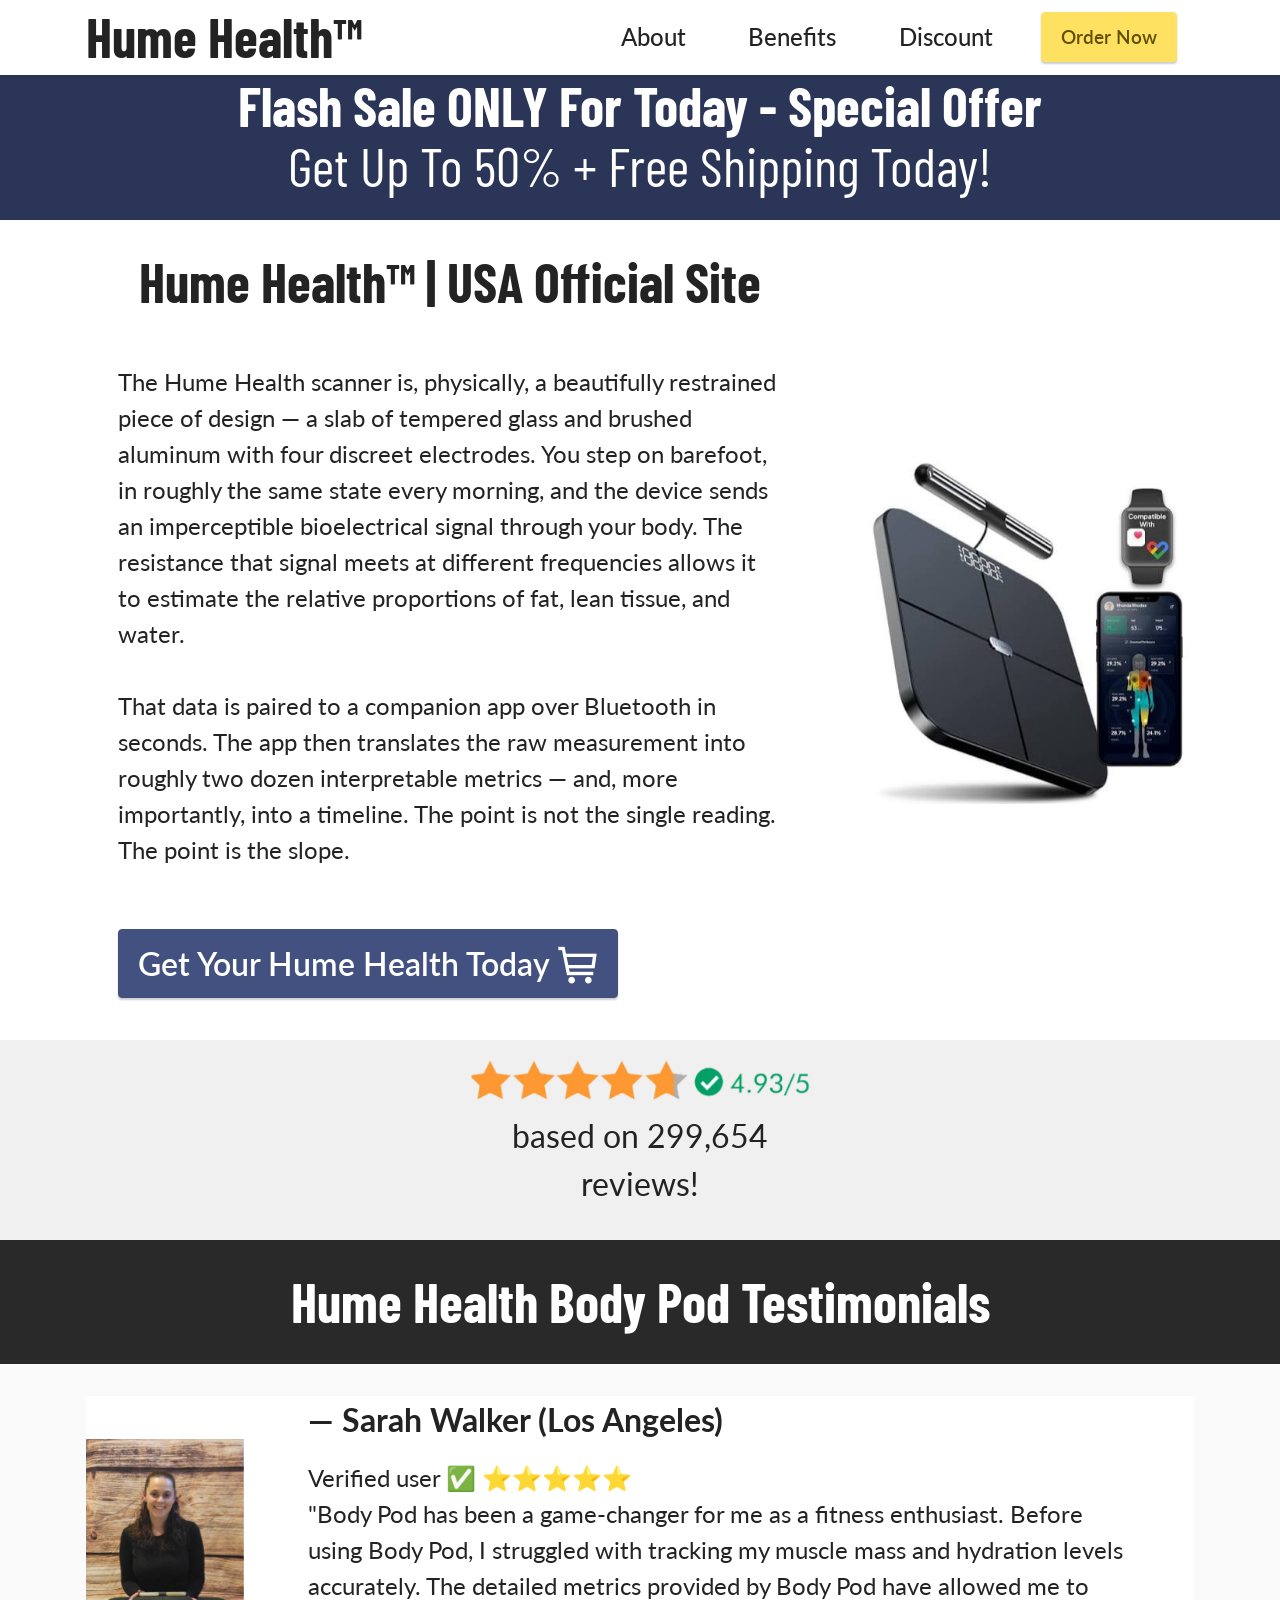
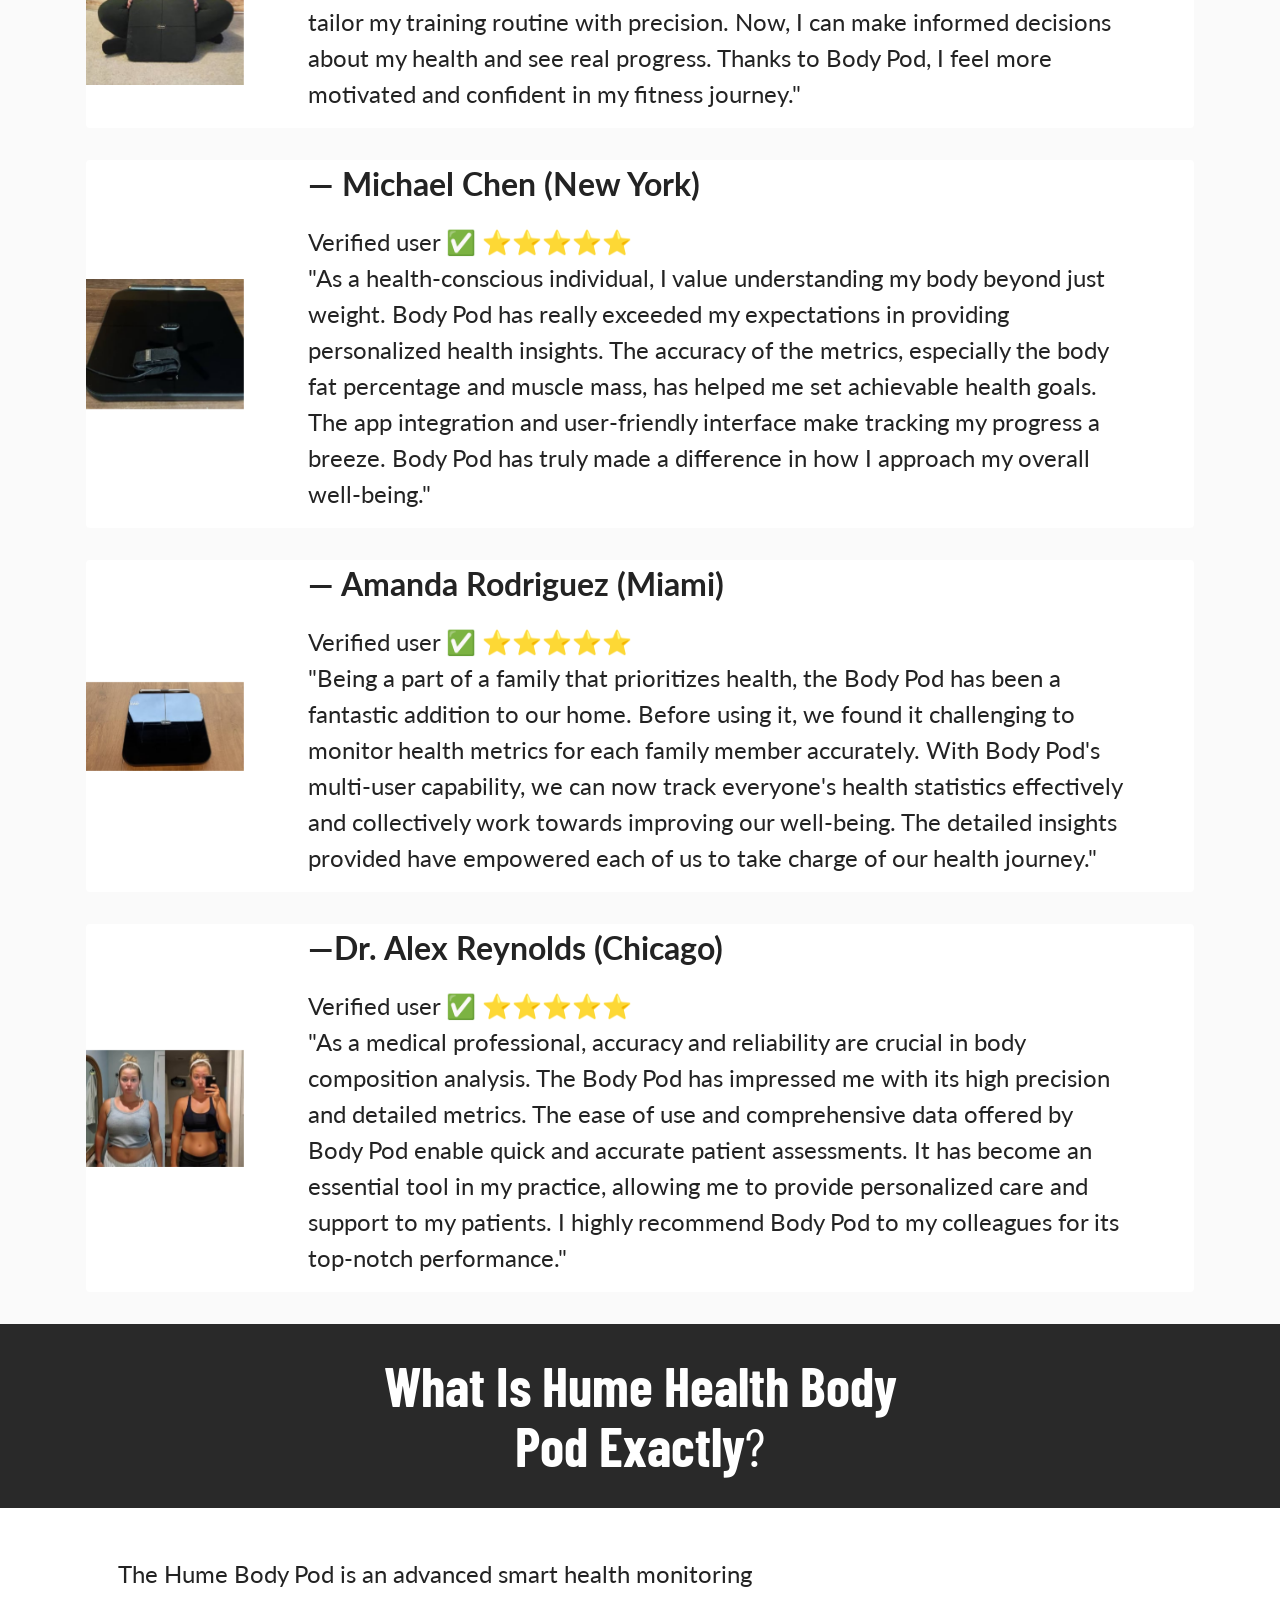
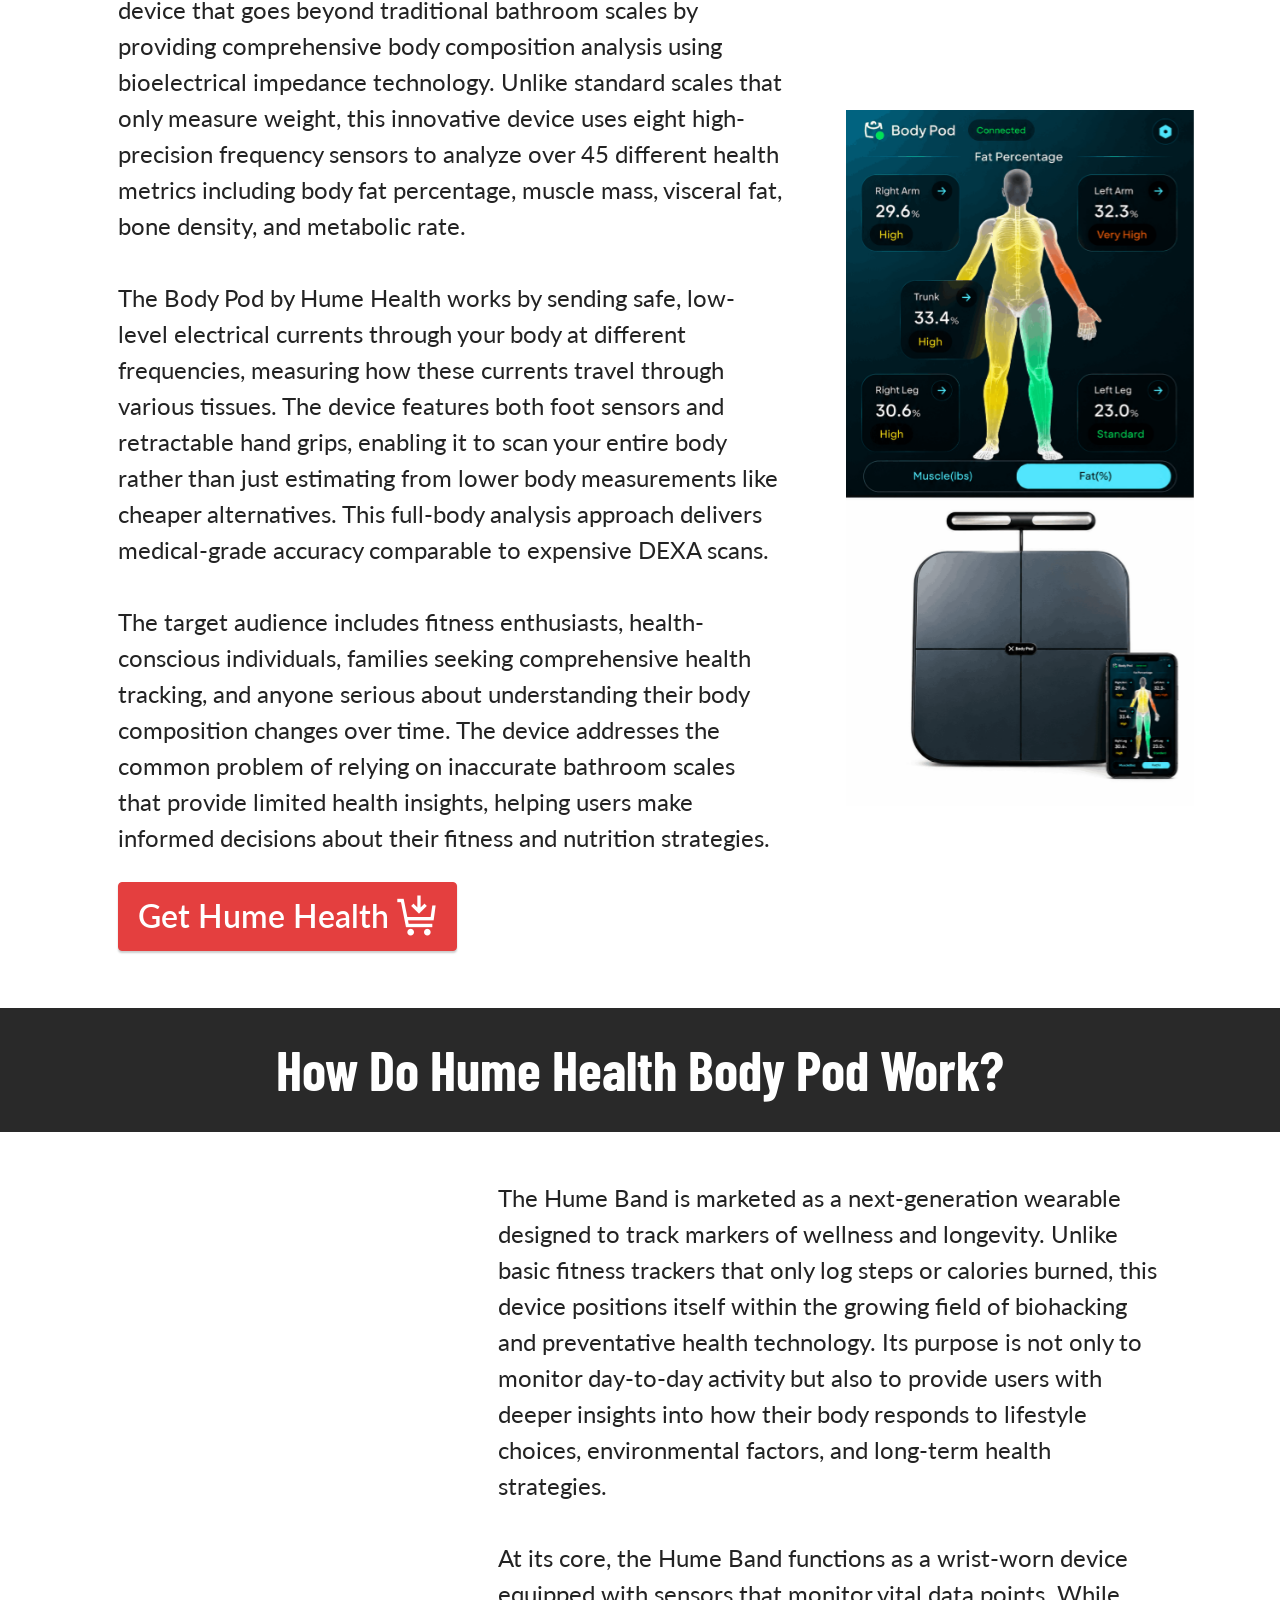
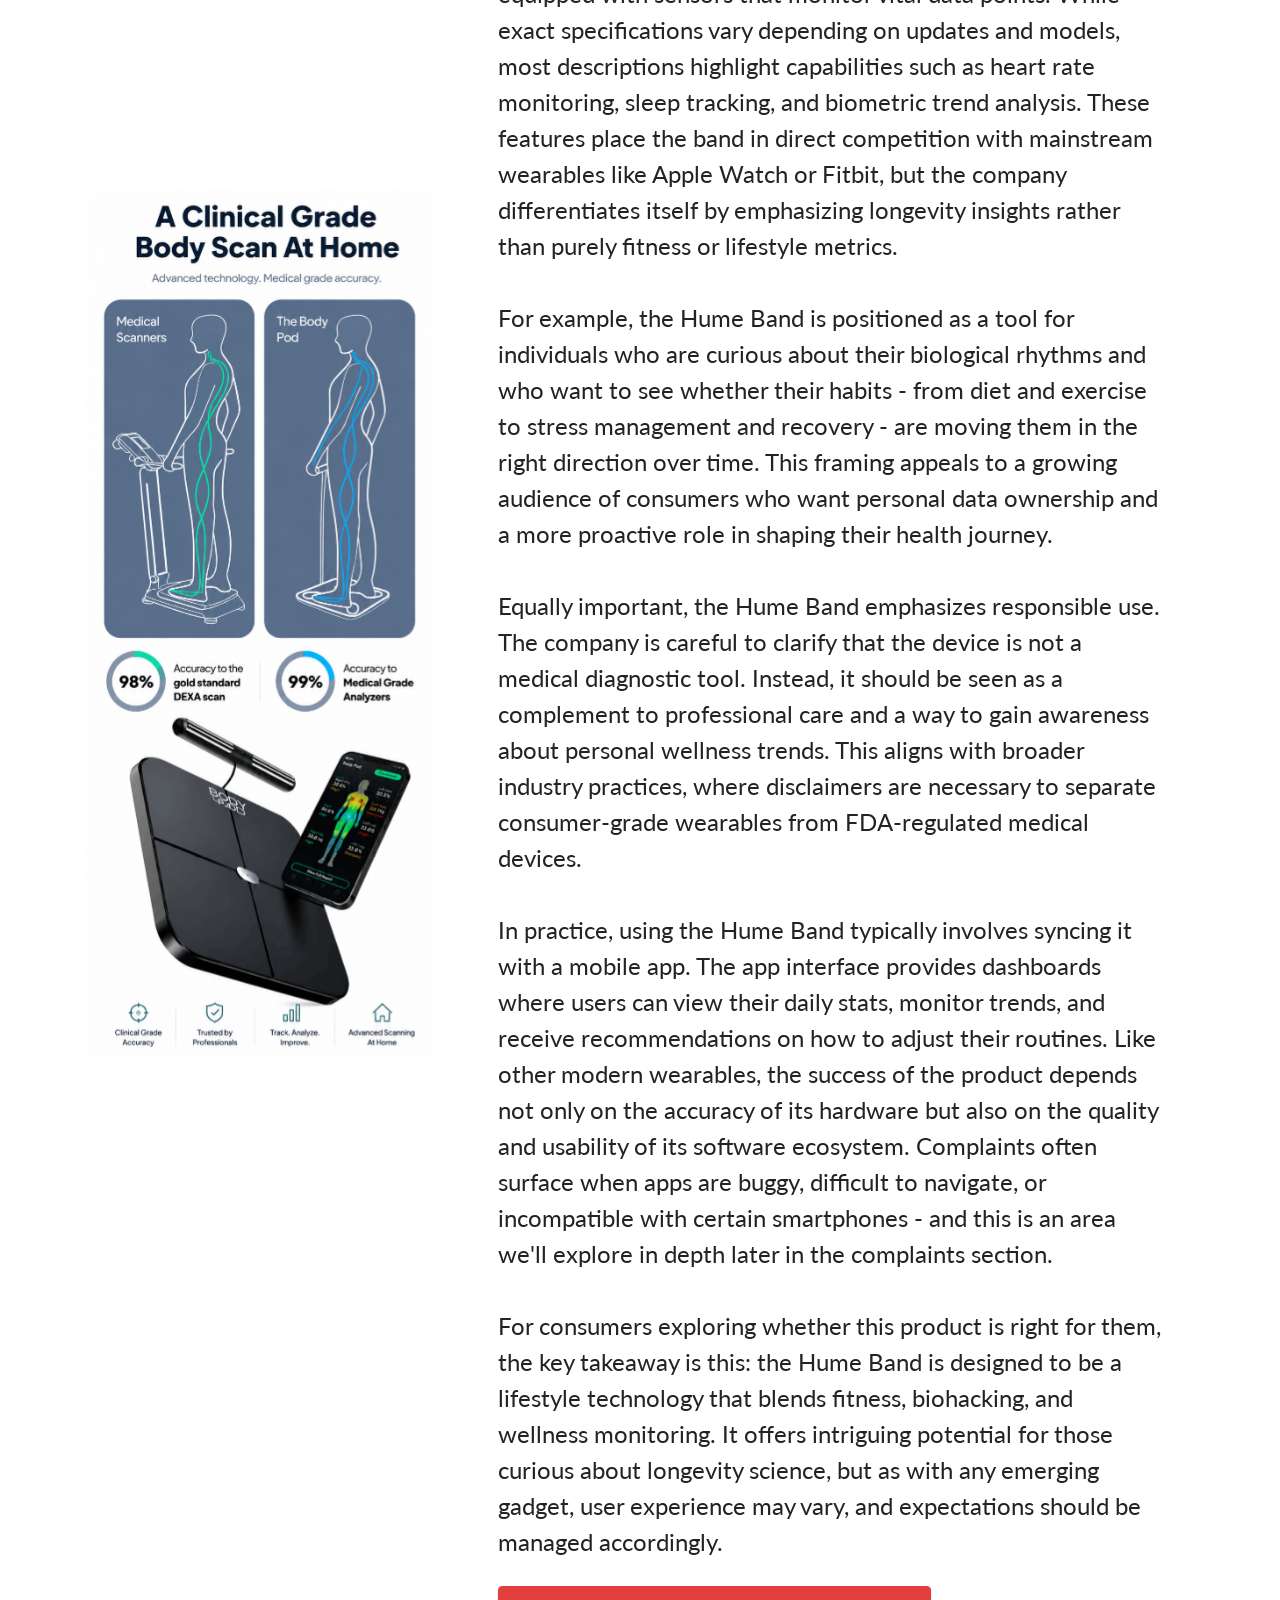
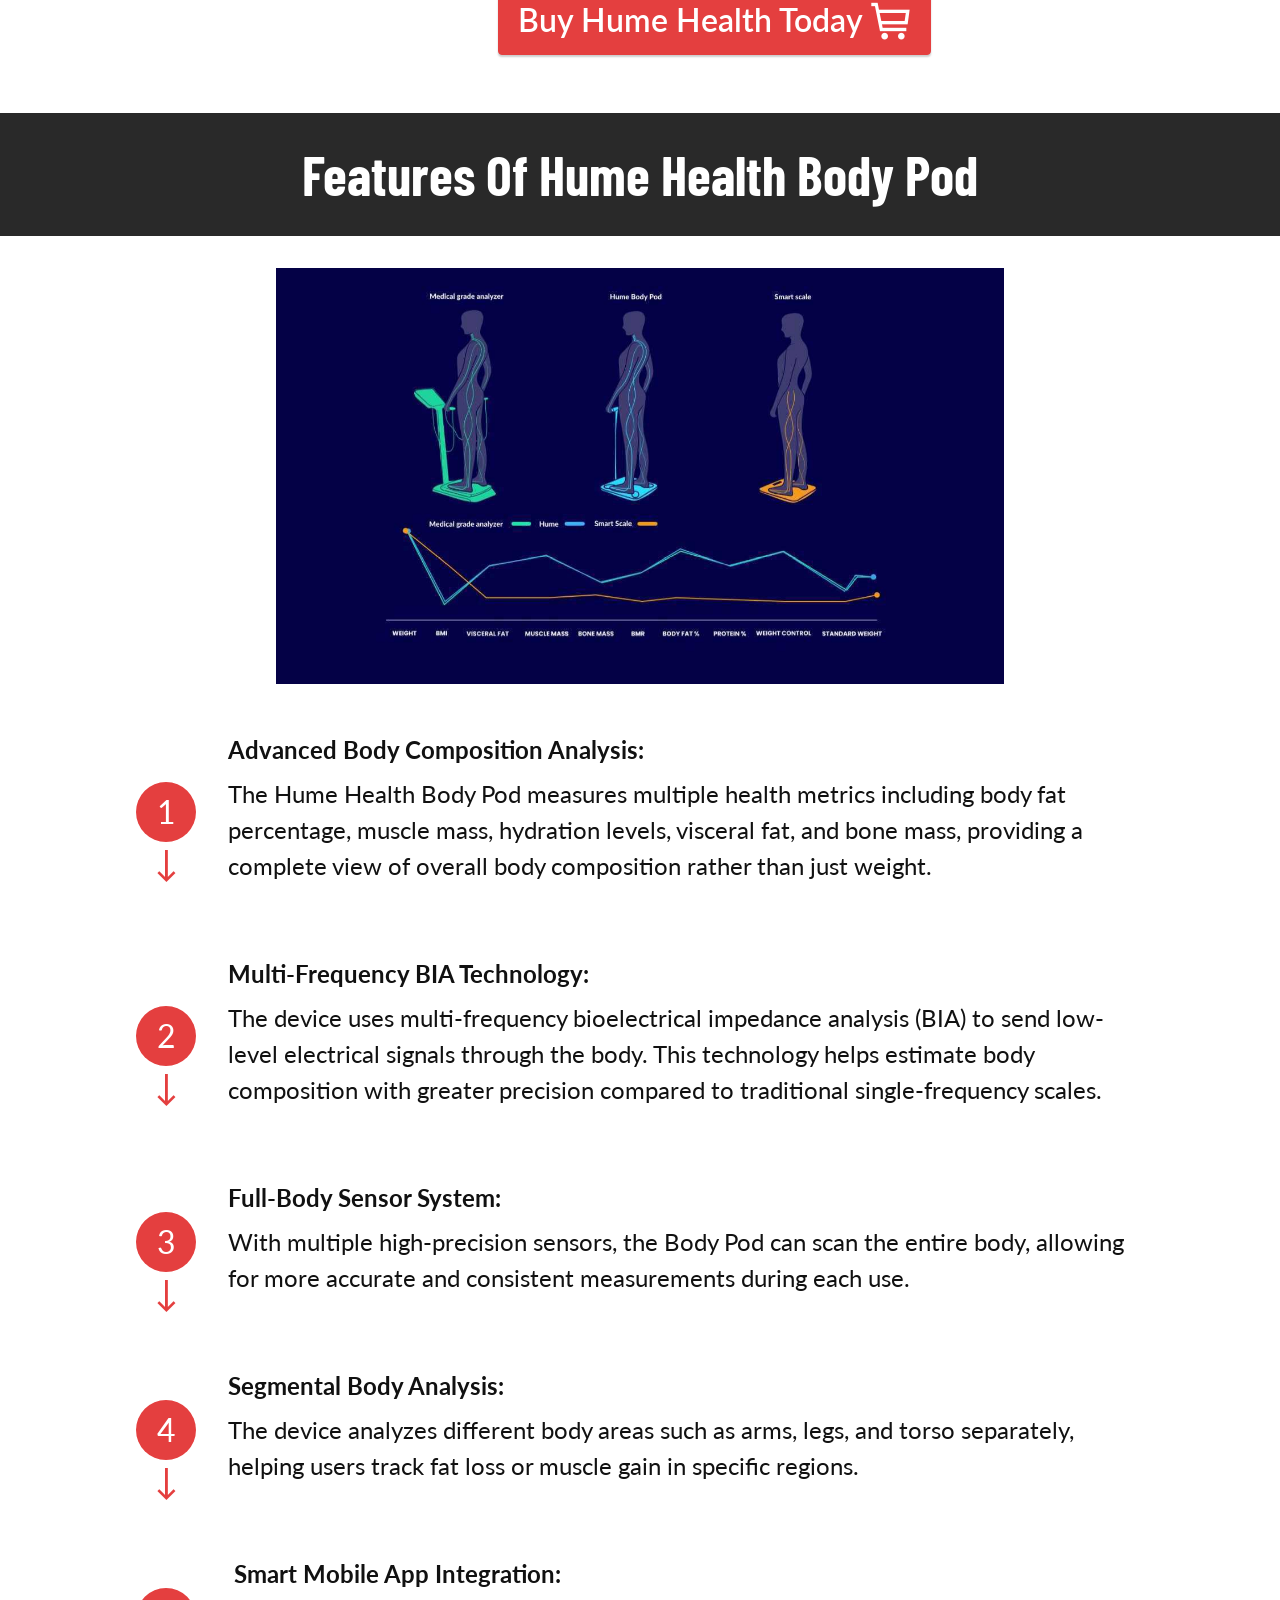
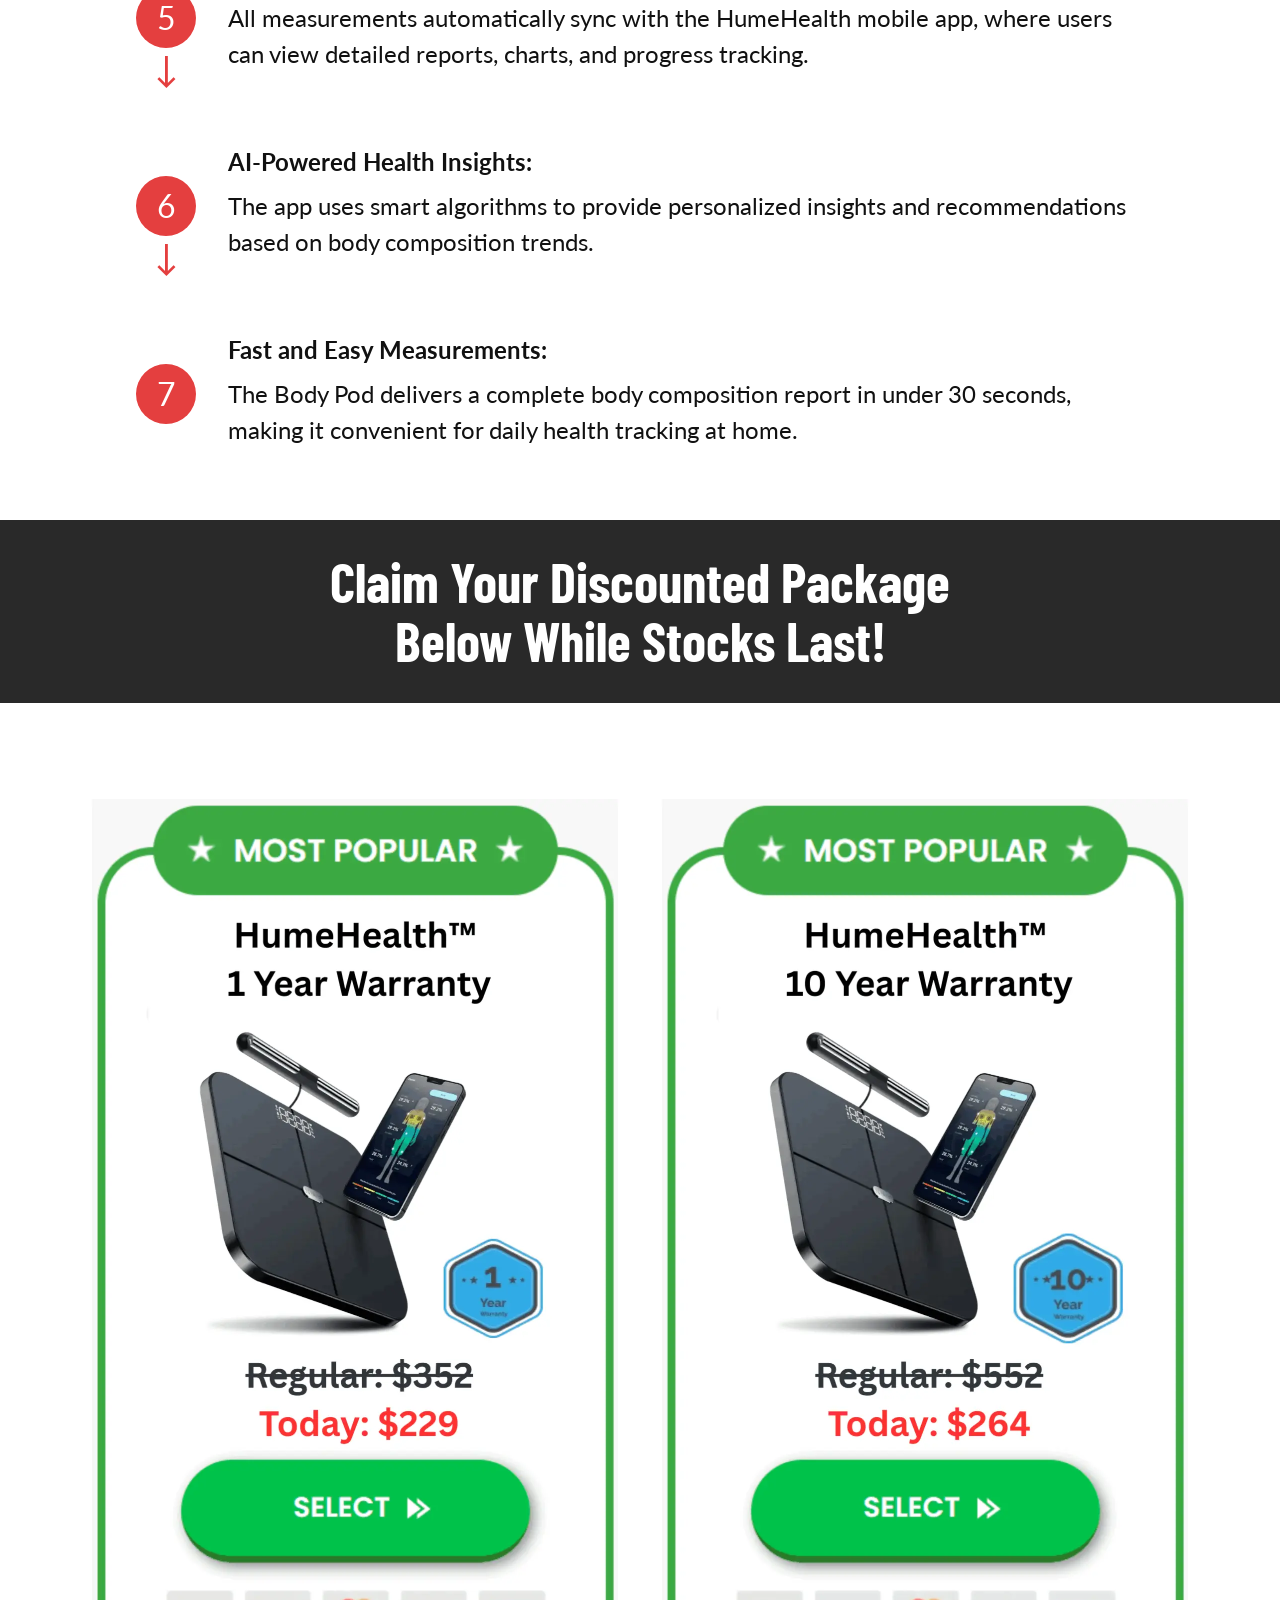
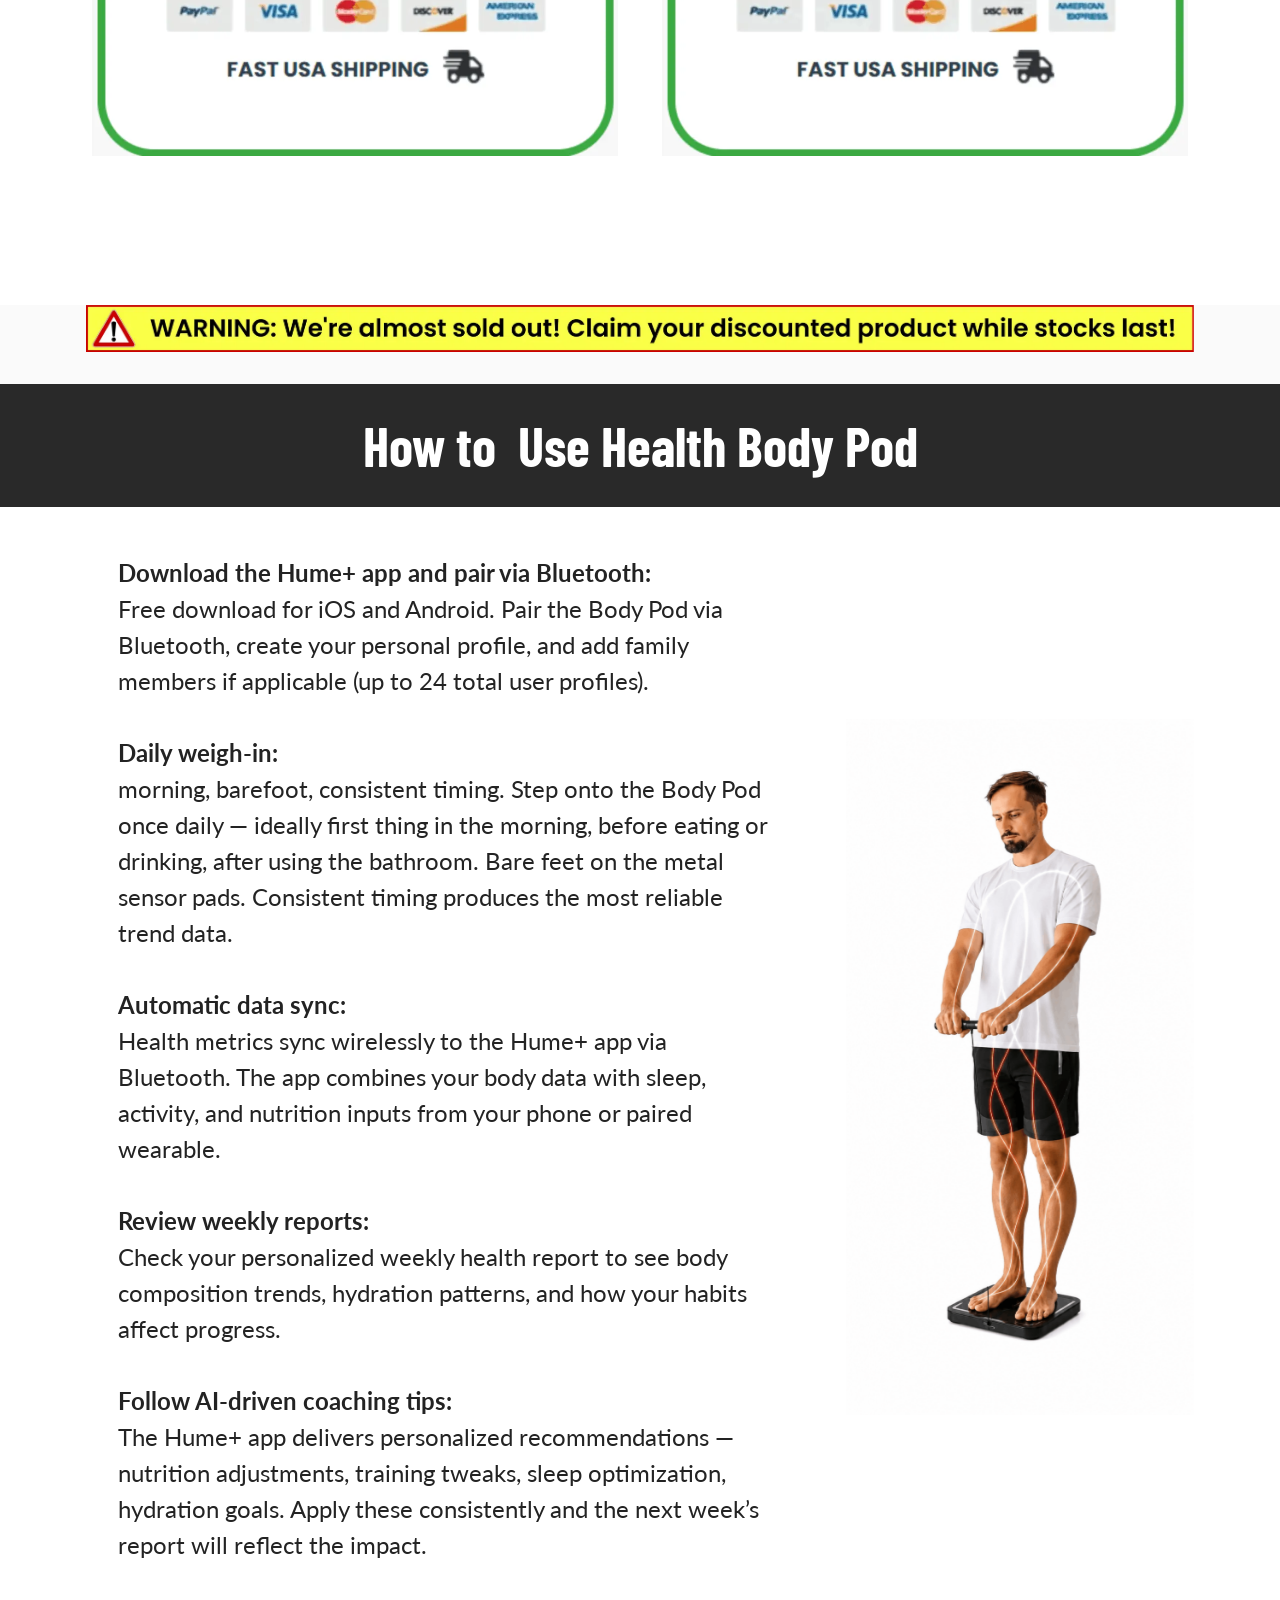
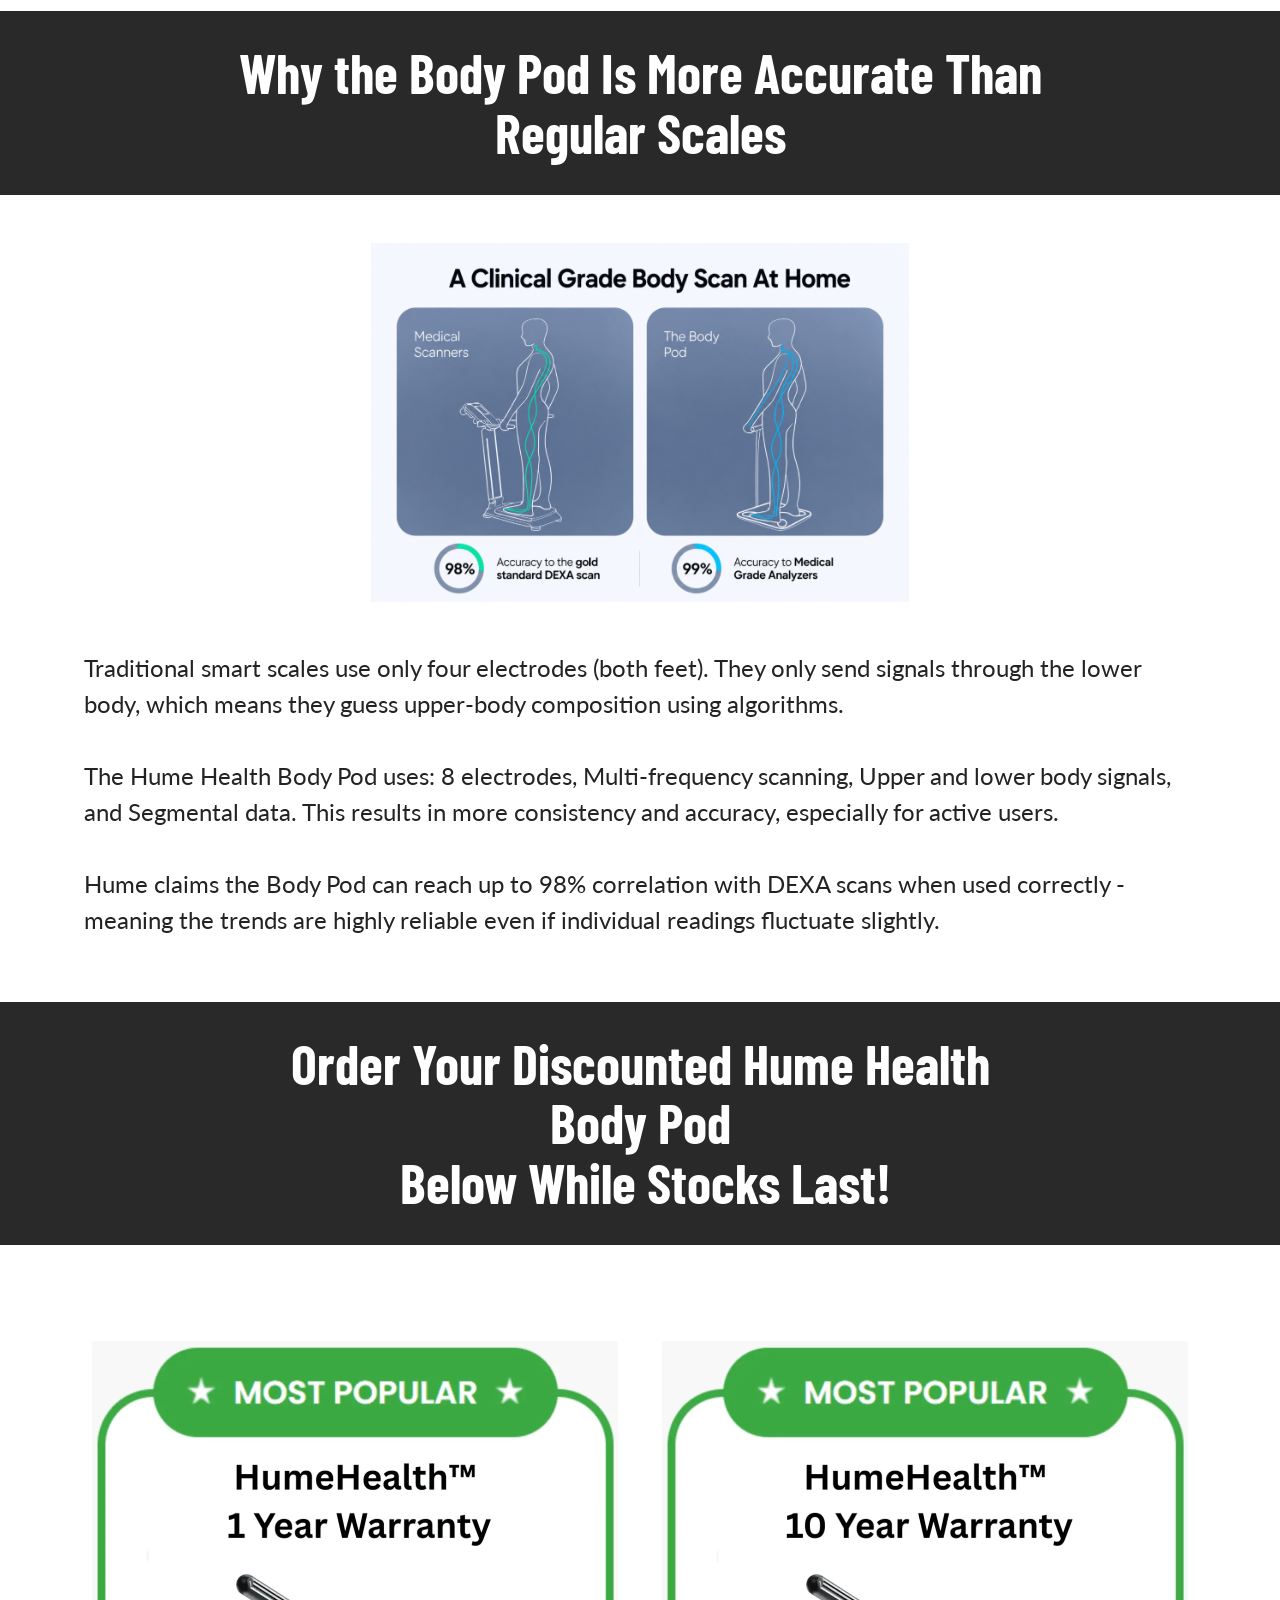
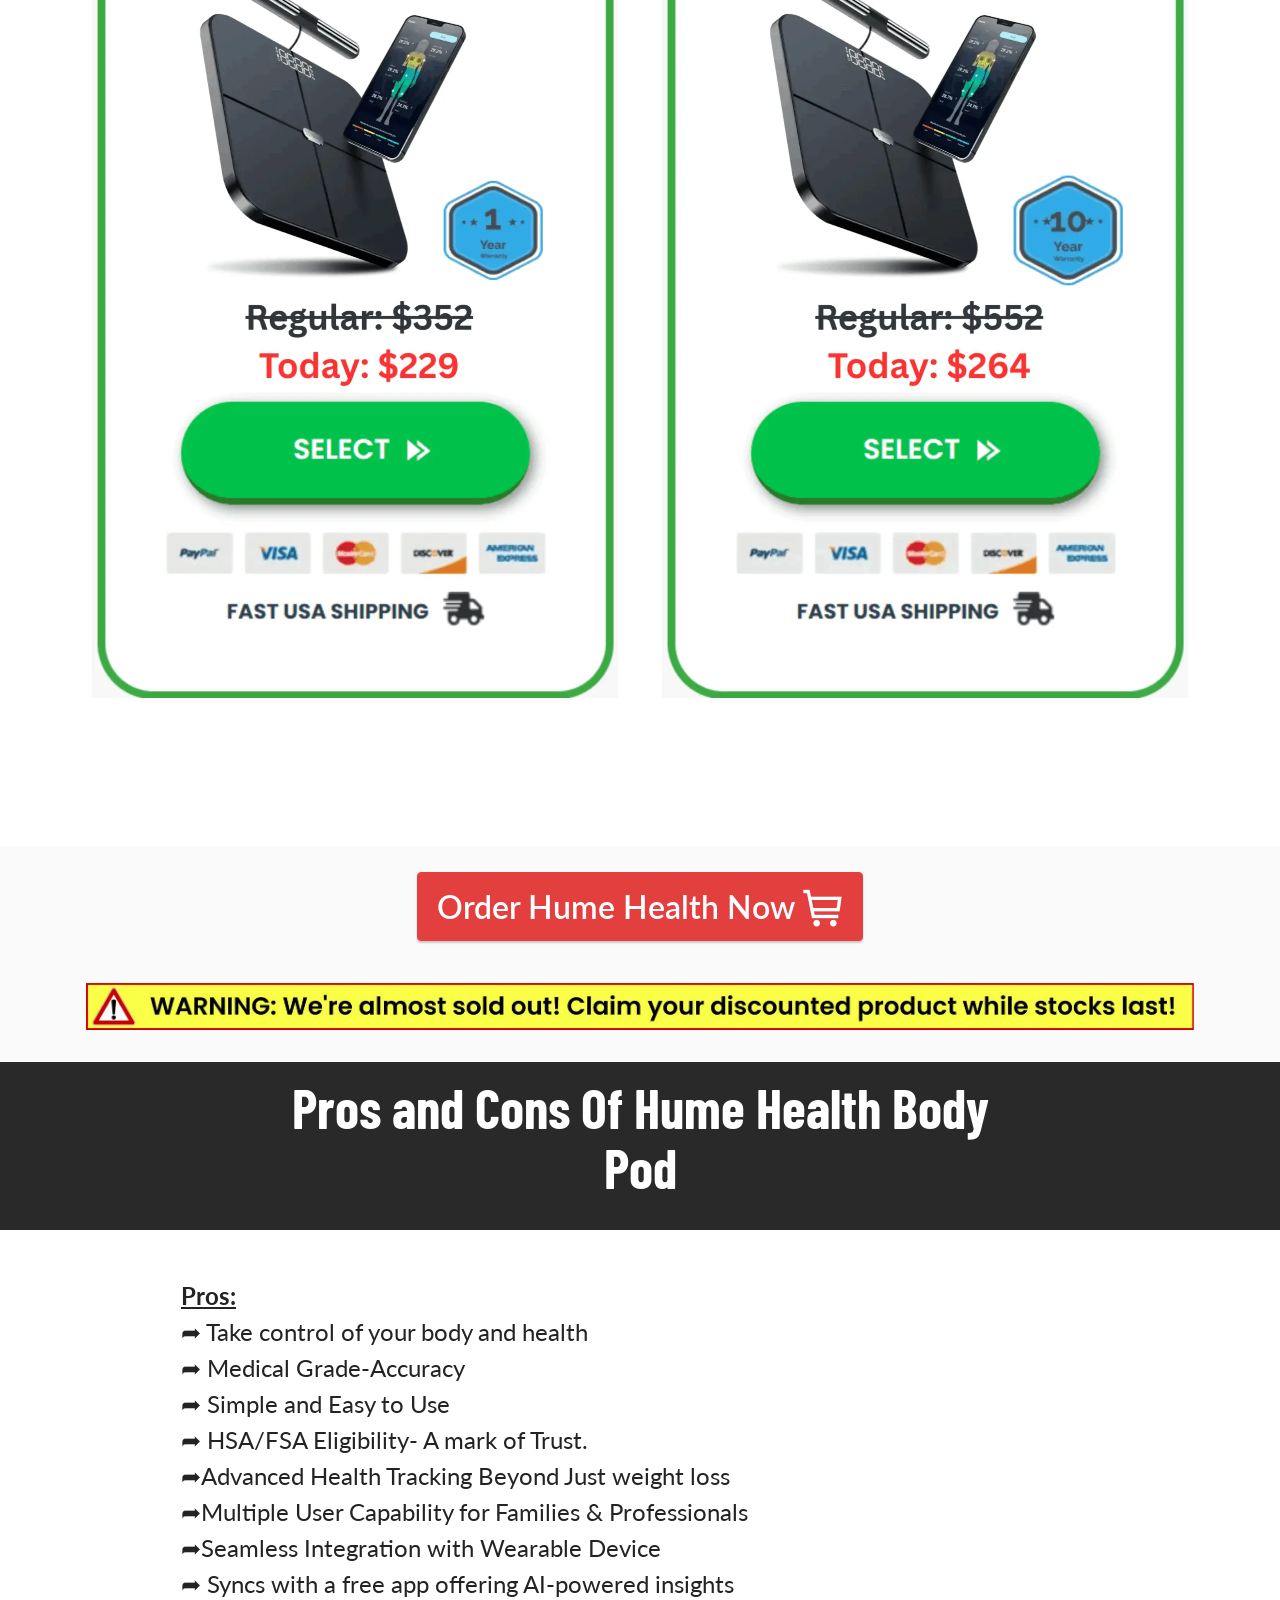
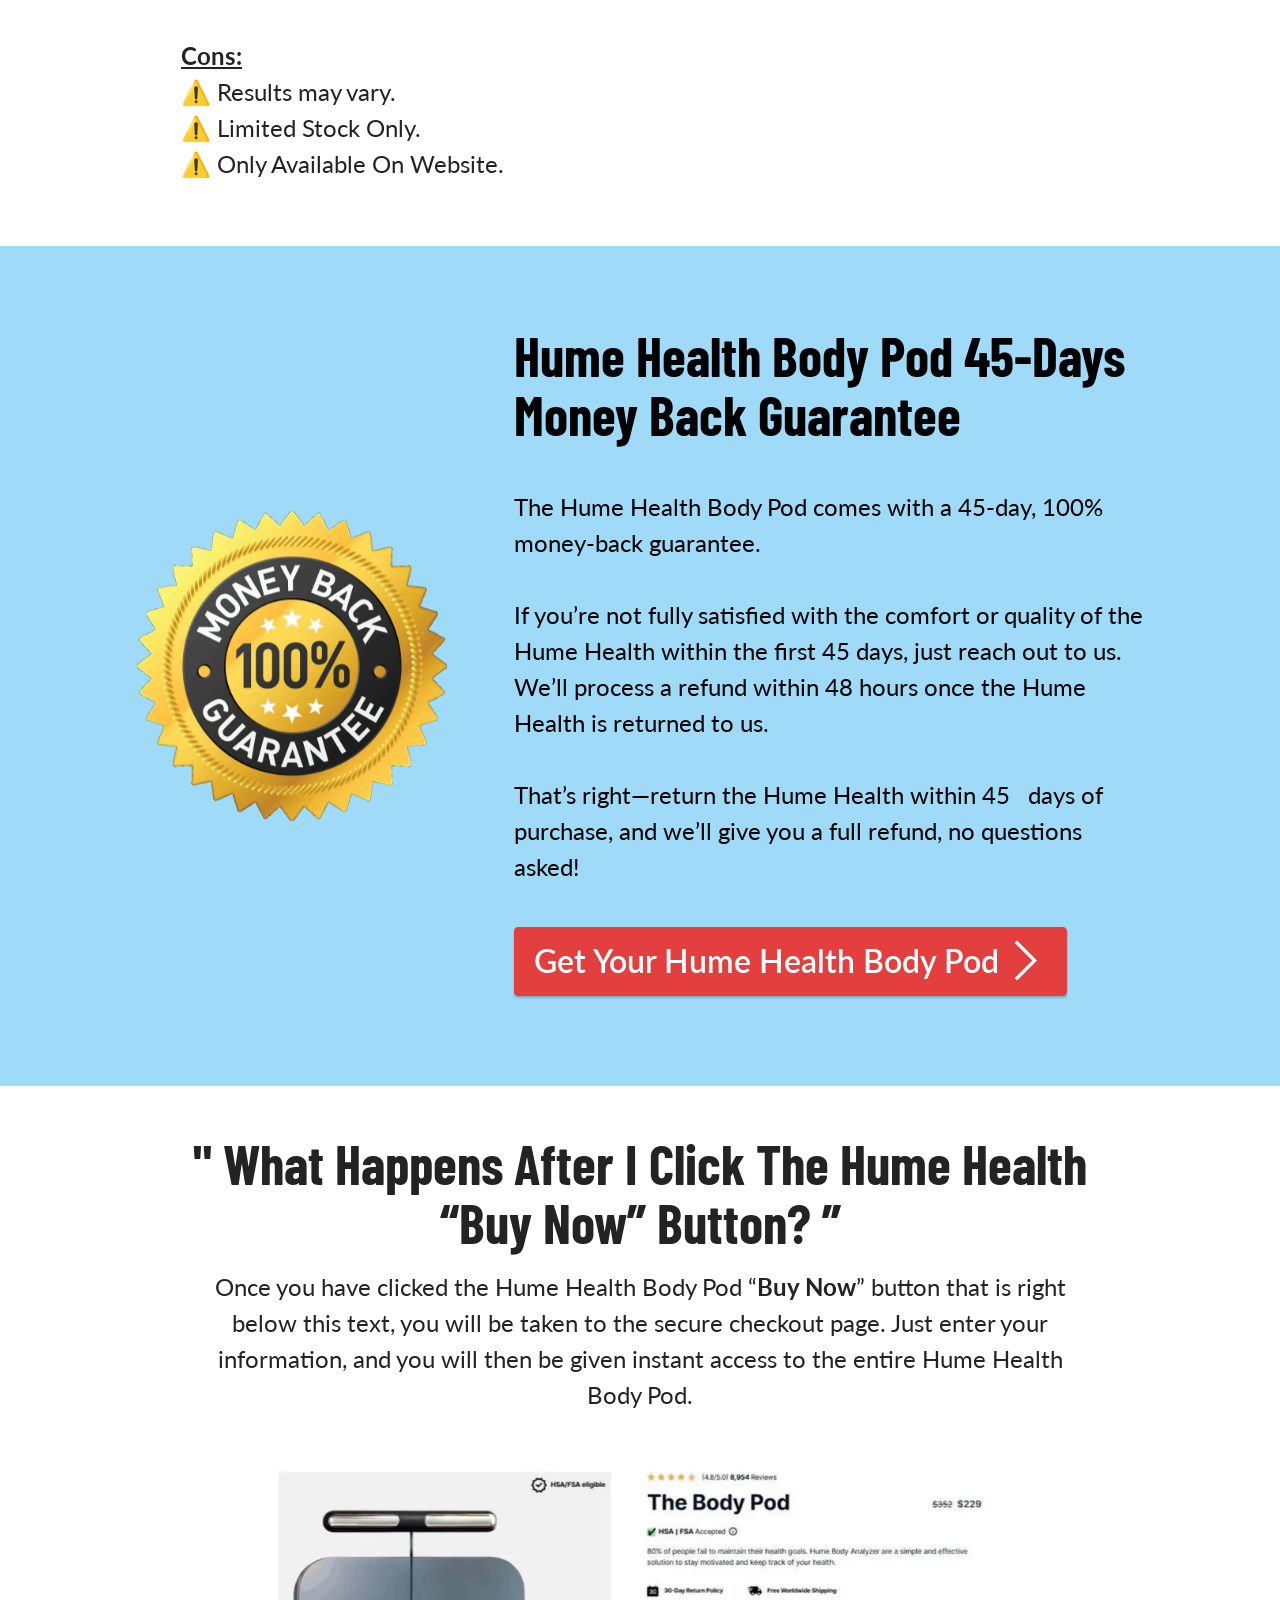
<file: New Hume health KB 1/index.html>
<!DOCTYPE html>
<html  >
<head>
  <!-- Site made with Mobirise Website Builder v6.1.12, https://mobirise.com -->
  <meta charset="UTF-8">
  <meta http-equiv="X-UA-Compatible" content="IE=edge">
  <meta name="generator" content="Mobirise v6.1.12, mobirise.com">
  <meta name="twitter:card" content="summary_large_image"/>
  <meta name="twitter:image:src" content="assets/images/index-meta.webp">
  <meta property="og:image" content="assets/images/index-meta.webp">
  <meta name="twitter:title" content="Humehealth™ Body Pod | USA Official Site">
  <meta name="viewport" content="width=device-width, initial-scale=1, minimum-scale=1">
  <link rel="shortcut icon" href="assets/images/oip-1.webp" type="image/x-icon">
  <meta name="description" content="Hume Health Body Pod is a smart, full-body composition analyzer that uses advanced multi-frequency BIA (bioelectrical impedance analysis)
and an 8-electrode system to measure the internal structure of your body. Unlike a typical smart scale, which only collects data from your
feet, the Body Pod also uses handheld electrodes - giving you more data from your upper body, torso, and limbs.">
  
  
  <title>Humehealth™ Body Pod | USA Official Site</title>
  <link rel="stylesheet" href="assets/web/assets/mobirise-icons2/mobirise2.css">
  <link rel="stylesheet" href="assets/web/assets/mobirise-icons/mobirise-icons.css">
  <link rel="stylesheet" href="assets/bootstrap/css/bootstrap.min.css">
  <link rel="stylesheet" href="assets/animatecss/animate.css">
  <link rel="stylesheet" href="assets/dropdown/css/style.css">
  <link rel="stylesheet" href="assets/socicon/css/styles.css">
  <link rel="stylesheet" href="assets/theme/css/style.css">
  <link rel="preload" href="https://fonts.googleapis.com/css?family=Jost:100,200,300,400,500,600,700,800,900,100i,200i,300i,400i,500i,600i,700i,800i,900i&display=swap" as="style" onload="this.onload=null;this.rel='stylesheet'">
  <noscript><link rel="stylesheet" href="https://fonts.googleapis.com/css?family=Jost:100,200,300,400,500,600,700,800,900,100i,200i,300i,400i,500i,600i,700i,800i,900i&display=swap"></noscript>
  <link rel="preload" href="https://fonts.googleapis.com/css?family=Barlow+Condensed:100,100i,200,200i,300,300i,400,400i,500,500i,600,600i,700,700i,800,800i,900,900i&display=swap" as="style" onload="this.onload=null;this.rel='stylesheet'">
  <noscript><link rel="stylesheet" href="https://fonts.googleapis.com/css?family=Barlow+Condensed:100,100i,200,200i,300,300i,400,400i,500,500i,600,600i,700,700i,800,800i,900,900i&display=swap"></noscript>
  <link rel="preload" href="https://fonts.googleapis.com/css?family=Lato:100,100i,300,300i,400,400i,700,700i,900,900i&display=swap" as="style" onload="this.onload=null;this.rel='stylesheet'">
  <noscript><link rel="stylesheet" href="https://fonts.googleapis.com/css?family=Lato:100,100i,300,300i,400,400i,700,700i,900,900i&display=swap"></noscript>
  <link rel="preload" as="style" href="assets/mobirise/css/mbr-additional.css?v=VjDtmK"><link rel="stylesheet" href="assets/mobirise/css/mbr-additional.css?v=VjDtmK" type="text/css">

  
  
  
</head>
<body>
  
  <section data-bs-version="5.1" class="menu menu2 cid-upKkRNmfKE" once="menu" id="menu2-33">
    
    <nav class="navbar navbar-dropdown navbar-fixed-top navbar-expand-lg">
        <div class="container">
            <div class="navbar-brand">
                
                <span class="navbar-caption-wrap"><a class="navbar-caption text-black text-primary display-2" href="https://www.oobots.com/27P16DG7/5HLBCX2/">Hume Health™</a></span>
            </div>
            <button class="navbar-toggler" type="button" data-toggle="collapse" data-bs-toggle="collapse" data-target="#navbarSupportedContent" data-bs-target="#navbarSupportedContent" aria-controls="navbarNavAltMarkup" aria-expanded="false" aria-label="Toggle navigation">
                <div class="hamburger">
                    <span></span>
                    <span></span>
                    <span></span>
                    <span></span>
                </div>
            </button>
            <div class="collapse navbar-collapse" id="navbarSupportedContent">
                <ul class="navbar-nav nav-dropdown" data-app-modern-menu="true"><li class="nav-item"><a class="nav-link link text-black display-7" href="index.html#info1-1t">
                            About</a></li>
                    <li class="nav-item"><a class="nav-link link text-black display-7" href="index.html#info1-c">
                            Benefits</a></li>
                    <li class="nav-item"><a class="nav-link link text-black text-primary display-7" href="index.html#content3-h">Discount</a>
                    </li></ul>
                
                <div class="navbar-buttons mbr-section-btn"><a class="btn btn-warning display-4" href="https://www.oobots.com/27P16DG7/5HLBCX2/">Order Now</a></div>
            </div>
        </div>
    </nav>
</section>

<section data-bs-version="5.1" class="header8 cid-uvIzpODlup" id="header8-3i">
    

    
    
    
    <div class="container">
        <div class="row justify-content-center">
            <div class="col-12">
                <h3 class="mbr-section-title mbr-white mbr-fonts-style display-2"><strong>Flash Sale ONLY For Today - Special Offer</strong><div>Get Up To 50% + Free Shipping Today!</div></h3>
                
            </div>
        </div>
    </div>
</section>

<section data-bs-version="5.1" class="header11 cid-uvZZjnQ2VT" id="header11-3p">

    

    
    

    <div class="container">
        <div class="row justify-content-center">
            <div class="col-12 col-md-4 image-wrapper">
                <a href="https://www.oobots.com/27P16DG7/5HLBCX2/"><img class="w-100" src="assets/images/images2013-447x447.webp" alt="add-a-subheading"></a>
            </div>
            <div class="col-12 col-md">
                <div class="text-wrapper text-center">
                    <h1 class="mbr-section-title mbr-fonts-style mb-3 display-2"><strong>Hume Health™ | USA Official Site</strong></h1>
                    <p class="mbr-text mbr-fonts-style display-7"><br>The Hume Health scanner is, physically, a beautifully restrained piece of design — a slab of tempered glass and brushed aluminum with four discreet electrodes. You step on barefoot, in roughly the same state every morning, and the device sends an imperceptible bioelectrical signal through your body. The resistance that signal meets at different frequencies allows it to estimate the relative proportions of fat, lean tissue, and water.
<br>
<br>That data is paired to a companion app over Bluetooth in seconds. The app then translates the raw measurement into roughly two dozen interpretable metrics — and, more importantly, into a timeline. The point is not the single reading. The point is the slope.<br><br></p>
                    <div class="mbr-section-btn mt-3"><a class="btn btn-primary display-5" href="https://www.oobots.com/27P16DG7/5HLBCX2/"><span class="mobi-mbri mobi-mbri-shopping-cart mbr-iconfont mbr-iconfont-btn"></span>Get Your&nbsp;Hume Health Today</a></div>
                </div>
            </div>
        </div>
    </div>
</section>

<section data-bs-version="5.1" class="image3 cid-tuCc3FF7ab" id="image3-4">
    

    
    

    <div class="container">
        <div class="row justify-content-center">
            <div class="col-12 col-lg-4">
                <div class="image-wrapper">
                    <img src="assets/images/prostathrive-5star.webp" alt="Miracle sheets 5 star rating">
                    <p class="mbr-description mbr-fonts-style mt-2 align-center display-5">
                        based on 299,654 reviews!</p>
                </div>
            </div>
        </div>
    </div>
</section>

<section data-bs-version="5.1" class="content4 cid-uhJTubTUfa" id="content4-2i">
    

    
    
    <div class="container">
        <div class="row justify-content-center">
            <div class="title col-md-12 col-lg-10">
                <h3 class="mbr-section-title mbr-fonts-style align-center mb-4 display-2"><strong>Hume Health Body Pod Testimonials</strong></h3>
                
                
            </div>
        </div>
    </div>
</section>

<section data-bs-version="5.1" class="team2 cid-uhJSOxR4Qx" xmlns="http://www.w3.org/1999/html" id="team2-2h">
    

    
    
    <div class="container">
        <div class="card">
            <div class="card-wrapper">
                <div class="row align-items-center">
                    <div class="col-12 col-md-2">
                        <div class="image-wrapper">
                            <img src="assets/images/images2021-375x584.webp" alt="Miracle sheets review 1">
                        </div>
                    </div>
                    <div class="col-12 col-md">
                        <div class="card-box">
                            <h5 class="card-title mbr-fonts-style m-0 mb-3 display-5"><strong>— Sarah Walker (Los Angeles)</strong></h5>
                            
                            <p class="mbr-text mbr-fonts-style display-7">Verified user ✅ ⭐⭐⭐⭐⭐
<br>"Body Pod has been a game-changer for me as a fitness enthusiast. Before using Body Pod, I struggled with tracking my muscle mass and hydration levels accurately. The detailed metrics provided by Body Pod have allowed me to tailor my training routine with precision. Now, I can make informed decisions about my health and see real progress. Thanks to Body Pod, I feel more motivated and confident in my fitness journey."&nbsp;<br></p>
                            
                        </div>
                    </div>
                </div>
            </div>
        </div>
        <div class="card">
            <div class="card-wrapper">
                <div class="row align-items-center">
                    <div class="col-12 col-md-2">
                        <div class="image-wrapper">
                            <img src="assets/images/images2019-375x308.webp" alt="Miracle sheets review 2">
                        </div>
                    </div>
                    <div class="col-12 col-md">
                        <div class="card-box">
                            <h5 class="card-title mbr-fonts-style m-0 mb-3 display-5"><strong>— Michael Chen (New York)</strong></h5>
                            
                            <p class="mbr-text mbr-fonts-style display-7">Verified user ✅ ⭐⭐⭐⭐⭐
<br>"As a health-conscious individual, I value understanding my body beyond just weight. Body Pod has really exceeded my expectations in providing personalized health insights. The accuracy of the metrics, especially the body fat percentage and muscle mass, has helped me set achievable health goals. The app integration and user-friendly interface make tracking my progress a breeze. Body Pod has truly made a difference in how I approach my overall well-being."&nbsp;<br></p>
                            
                        </div>
                    </div>
                </div>
            </div>
        </div>
        <div class="card">
            <div class="card-wrapper">
                <div class="row align-items-center">
                    <div class="col-12 col-md-2">
                        <div class="image-wrapper">
                            <img src="assets/images/images2020-375x211.webp" alt="Miracle sheets anne">
                        </div>
                    </div>
                    <div class="col-12 col-md">
                        <div class="card-box">
                            <h5 class="card-title mbr-fonts-style m-0 mb-3 display-5">
                                <strong>— Amanda Rodriguez (Miami)</strong></h5>
                            
                            <p class="mbr-text mbr-fonts-style display-7">Verified user ✅ ⭐⭐⭐⭐⭐
<br>"Being a part of a family that prioritizes health, the Body Pod has been a fantastic addition to our home. Before using it, we found it challenging to monitor health metrics for each family member accurately. With Body Pod's multi-user capability, we can now track everyone's health statistics effectively and collectively work towards improving our well-being. The detailed insights provided have empowered each of us to take charge of our health journey."&nbsp;<br></p>
                            
                        </div>
                    </div>
                </div>
            </div>
        </div>
    </div>
</section>

<section data-bs-version="5.1" class="team2 cid-vpdR3aR90N" xmlns="http://www.w3.org/1999/html" id="team2-45">
    

    
    
    <div class="container">
        <div class="card">
            <div class="card-wrapper">
                <div class="row align-items-center">
                    <div class="col-12 col-md-2">
                        <div class="image-wrapper">
                            <img src="assets/images/images205-375x278.webp" alt="Miracle sheets review 1">
                        </div>
                    </div>
                    <div class="col-12 col-md">
                        <div class="card-box">
                            <h5 class="card-title mbr-fonts-style m-0 mb-3 display-5"><strong>—</strong><strong style="font-size: 2rem;">Dr. Alex Reynolds (Chicago)</strong></h5>
                            
                            <p class="mbr-text mbr-fonts-style display-7">Verified user ✅ ⭐⭐⭐⭐⭐
<br>"As a medical professional, accuracy and reliability are crucial in body composition analysis. The Body Pod has impressed me with its high precision and detailed metrics. The ease of use and comprehensive data offered by Body Pod enable quick and accurate patient assessments. It has become an essential tool in my practice, allowing me to provide personalized care and support to my patients. I highly recommend Body Pod to my colleagues for its top-notch performance."&nbsp;<br></p>
                            
                        </div>
                    </div>
                </div>
            </div>
        </div>
        
        
    </div>
</section>

<section data-bs-version="5.1" class="info1 cid-tXsA4PJKu7" id="info1-1t">
    

    
    
    <div class="align-center container">
        <div class="row justify-content-center">
            <div class="col-12 col-lg-8">
                <h3 class="mbr-section-title mb-4 mbr-fonts-style display-2"><strong>What Is Hume Health Body Pod<span style="font-size: 3.4rem;">&nbsp;<b>Exactly</b></span><b><span style="font-size: 3.4rem;">?</span></b></strong></h3>
                
                
            </div>
        </div>
    </div>
</section>

<section data-bs-version="5.1" class="header14 cid-tXxmQwBzN2" id="header14-20">

    

    
    

    <div class="container">
        <div class="row justify-content-center align-items-center">
            <div class="col-12 col-md-4 image-wrapper">
                <img src="assets/images/chatgpt20image20jul20152020262007-43-1920am-815x1630.webp" alt="What-Is-hume-health-Exactly?">
            </div>
            <div class="col-12 col-md">
                <div class="text-wrapper">
                    
                    <p class="mbr-text mbr-fonts-style display-7">The Hume Body Pod is an advanced smart health monitoring device that goes beyond traditional bathroom scales by providing comprehensive body composition analysis using bioelectrical impedance technology. Unlike standard scales that only measure weight, this innovative device uses eight high-precision frequency sensors to analyze over 45 different health metrics including body fat percentage, muscle mass, visceral fat, bone density, and metabolic rate.
<br>
<br>The Body Pod by Hume Health works by sending safe, low-level electrical currents through your body at different frequencies, measuring how these currents travel through various tissues. The device features both foot sensors and retractable hand grips, enabling it to scan your entire body rather than just estimating from lower body measurements like cheaper alternatives. This full-body analysis approach delivers medical-grade accuracy comparable to expensive DEXA scans.
<br>
<br>The target audience includes fitness enthusiasts, health-conscious individuals, families seeking comprehensive health tracking, and anyone serious about understanding their body composition changes over time. The device addresses the common problem of relying on inaccurate bathroom scales that provide limited health insights, helping users make informed decisions about their fitness and nutrition strategies.<br></p>
                    <div class="mbr-section-btn mt-3"><a class="btn btn-secondary display-5" href="https://www.oobots.com/27P16DG7/5HLBCX2/"><span class="mobi-mbri mobi-mbri-cart-add mbr-iconfont mbr-iconfont-btn"></span>Get&nbsp;Hume Health</a></div>
                </div>
            </div>
        </div>
    </div>
</section>

<section data-bs-version="5.1" class="info1 cid-tuChEAIpRc" id="info1-a">
    

    
    
    <div class="align-center container-fluid">
        <div class="row justify-content-center">
            <div class="col-12 col-lg-8">
                <h3 class="mbr-section-title mb-4 mbr-fonts-style display-2"><strong>How Do Hume Health Body Pod Work?</strong></h3>
                
                
            </div>
        </div>
    </div>
</section>

<section data-bs-version="5.1" class="header14 cid-uvN0lY0pYd" id="header14-3j">

    

    
    

    <div class="container">
        <div class="row justify-content-center align-items-center">
            <div class="col-12 col-md-4 image-wrapper">
                <img src="assets/images/c9db433c-87c6-4115-aebf-2767e277d3fe-793x1983.webp" alt="How-Do-Hume-Health-Work?">
            </div>
            <div class="col-12 col-md">
                <div class="text-wrapper">
                    
                    <p class="mbr-text mbr-fonts-style display-7">The Hume Band is marketed as a next-generation wearable designed to track markers of wellness and longevity. Unlike basic fitness trackers that only log steps or calories burned, this device positions itself within the growing field of biohacking and preventative health technology. Its purpose is not only to monitor day-to-day activity but also to provide users with deeper insights into how their body responds to lifestyle choices, environmental factors, and long-term health strategies.
<br>
<br>At its core, the Hume Band functions as a wrist-worn device equipped with sensors that monitor vital data points. While exact specifications vary depending on updates and models, most descriptions highlight capabilities such as heart rate monitoring, sleep tracking, and biometric trend analysis. These features place the band in direct competition with mainstream wearables like Apple Watch or Fitbit, but the company differentiates itself by emphasizing longevity insights rather than purely fitness or lifestyle metrics.
<br>
<br>For example, the Hume Band is positioned as a tool for individuals who are curious about their biological rhythms and who want to see whether their habits - from diet and exercise to stress management and recovery - are moving them in the right direction over time. This framing appeals to a growing audience of consumers who want personal data ownership and a more proactive role in shaping their health journey.
<br>
<br>Equally important, the Hume Band emphasizes responsible use. The company is careful to clarify that the device is not a medical diagnostic tool. Instead, it should be seen as a complement to professional care and a way to gain awareness about personal wellness trends. This aligns with broader industry practices, where disclaimers are necessary to separate consumer-grade wearables from FDA-regulated medical devices.
<br>
<br>In practice, using the Hume Band typically involves syncing it with a mobile app. The app interface provides dashboards where users can view their daily stats, monitor trends, and receive recommendations on how to adjust their routines. Like other modern wearables, the success of the product depends not only on the accuracy of its hardware but also on the quality and usability of its software ecosystem. Complaints often surface when apps are buggy, difficult to navigate, or incompatible with certain smartphones - and this is an area we'll explore in depth later in the complaints section.
<br>
<br>For consumers exploring whether this product is right for them, the key takeaway is this: the Hume Band is designed to be a lifestyle technology that blends fitness, biohacking, and wellness monitoring. It offers intriguing potential for those curious about longevity science, but as with any emerging gadget, user experience may vary, and expectations should be managed accordingly.<br></p>
                    <div class="mbr-section-btn mt-3"><a class="btn btn-secondary display-5" href="https://www.oobots.com/27P16DG7/5HLBCX2/"><span class="mobi-mbri mobi-mbri-shopping-cart mbr-iconfont mbr-iconfont-btn"></span>Buy&nbsp;Hume Health Today</a></div>
                </div>
            </div>
        </div>
    </div>
</section>

<section data-bs-version="5.1" class="info1 cid-tuCicrrlfM" id="info1-c">
    

    
    
    <div class="align-center container-fluid">
        <div class="row justify-content-center">
            <div class="col-12 col-lg-8">
                <h3 class="mbr-section-title mb-4 mbr-fonts-style display-2"><strong>Features Of Hume Health Body Pod</strong></h3>
                
                
            </div>
        </div>
    </div>
</section>

<section data-bs-version="5.1" class="image01 cid-vkOLPJIEA2" id="image01-42">
  

  
  

  <div class="container">
    <div class="row justify-content-center">
      <div class="col-12 col-lg-8">
        <div class="image-wrapper mb-4">
          <img class="w-100" src="assets/images/img-20241209-162902-867-1280x730.webp" alt="benefit-of-hume-health">
        </div>
        
        
      </div>
    </div>
  </div>
</section>

<section data-bs-version="5.1" class="features20 cid-uvS7YzVOmt" id="features20-3l">

    

    
    
    <div class="container-fluid">
        <div class="row justify-content-center">
            
            <div class="col-12 col-md-10">
                <div class="item mbr-flex">
                    <div class="icon-box">
                        <span class="step-number mbr-fonts-style display-5">1</span>
                    </div>
                    <div class="text-box">
                        <h4 class="icon-title card-title mbr-black mbr-fonts-style display-7"><strong>Advanced Body Composition Analysis:</strong></h4>
                        <h5 class="icon-text mbr-black mbr-fonts-style display-7">The Hume Health Body Pod measures multiple health metrics including body fat percentage, muscle mass, hydration levels, visceral fat, and bone mass, providing a complete view of overall body composition rather than just weight.</h5>
                    </div>
                </div>
                <div class="item mbr-flex">
                    <div class="icon-box">
                        <span class="step-number mbr-fonts-style display-5">2</span>
                    </div>
                    <div class="text-box">
                        <h4 class="icon-title card-title mbr-black mbr-fonts-style display-7"><strong>Multi-Frequency BIA Technology:</strong></h4>
                        <h5 class="icon-text mbr-black mbr-fonts-style display-7">The device uses multi-frequency bioelectrical impedance analysis (BIA) to send low-level electrical signals through the body. This technology helps estimate body composition with greater precision compared to traditional single-frequency scales.</h5>
                    </div>
                </div>
                <div class="item mbr-flex">
                    <div class="icon-box">
                        <span class="step-number mbr-fonts-style display-5">3</span>
                    </div>
                    <div class="text-box">
                        <h4 class="icon-title card-title mbr-black mbr-fonts-style display-7"><strong>Full-Body Sensor System:</strong></h4>
                        <h5 class="icon-text mbr-black mbr-fonts-style display-7">With multiple high-precision sensors, the Body Pod can scan the entire body, allowing for more accurate and consistent measurements during each use.</h5>
                    </div>
                </div>
                <div class="item mbr-flex">
                    <div class="icon-box">
                        <span class="step-number mbr-fonts-style display-5">4</span>
                    </div>
                    <div class="text-box">
                        <h4 class="icon-title card-title mbr-black mbr-fonts-style display-7"><strong>Segmental Body Analysis:</strong></h4>
                        <h5 class="icon-text mbr-black mbr-fonts-style display-7">The device analyzes different body areas such as arms, legs, and torso separately, helping users track fat loss or muscle gain in specific regions.</h5>
                    </div>
                </div>
                <div class="item mbr-flex">
                    <div class="icon-box">
                        <span class="step-number mbr-fonts-style display-5">5</span>
                    </div>
                    <div class="text-box">
                        <h4 class="icon-title card-title mbr-black mbr-fonts-style display-7"><strong>&nbsp;Smart Mobile App Integration:</strong></h4>
                        <h5 class="icon-text mbr-black mbr-fonts-style display-7">All measurements automatically sync with the HumeHealth mobile app, where users can view detailed reports, charts, and progress tracking.</h5>
                    </div>
                </div>
                <div class="item mbr-flex">
                    <div class="icon-box">
                        <span class="step-number mbr-fonts-style display-5">6</span>
                    </div>
                    <div class="text-box">
                        <h4 class="icon-title card-title mbr-black mbr-fonts-style display-7"><div><strong>AI-Powered Health Insights:</strong></div></h4>
                        <h5 class="icon-text mbr-black mbr-fonts-style display-7">The app uses smart algorithms to provide personalized insights and recommendations based on body composition trends.</h5>
                    </div>
                </div>
                <div class="item mbr-flex last">
                    <div class="icon-box">
                        <span class="step-number mbr-fonts-style display-5">7</span>
                    </div>
                    <div class="text-box">
                        <h4 class="icon-title card-title mbr-black mbr-fonts-style display-7"><strong>Fast and Easy Measurements:</strong></h4>
                        <h5 class="icon-text mbr-black mbr-fonts-style display-7">The Body Pod delivers a complete body composition report in under 30 seconds, making it convenient for daily health tracking at home.</h5>
                    </div>
                </div>
                
                
                
            </div>
        </div>
    </div>
</section>

<section data-bs-version="5.1" class="info1 cid-tuCk2LYmAD" id="info1-g">
    

    
    
    <div class="align-center container">
        <div class="row justify-content-center">
            <div class="col-12 col-lg-8">
                <h3 class="mbr-section-title mb-4 mbr-fonts-style display-2"><strong>Claim Your Discounted Package</strong><strong><br></strong><strong style="font-size: 3.4rem;">Below While Stocks Last!</strong></h3>
                
                
            </div>
        </div>
    </div>
</section>

<section data-bs-version="5.1" class="image4 cid-vppcbKGtNA" id="image4-4a">
    

    
    

    <div class="container">
        <div class="row">
            <div class="col-12 col-lg-6">
                <div class="image-wrapper">
                    <img src="assets/images/add-a-subheading-1-1076x1913.webp" alt="offer-page">
                    <p class="mbr-text mbr-fonts-style mt-2 align-center display-4">&nbsp;</p>
                </div>
            </div>
            <div class="col-12 col-lg-6">
                <div class="image-wrapper">
                    <img src="assets/images/add-a-subheading-1076x1913.webp" alt="offer-page">
                    <p class="mbr-text mbr-fonts-style mt-2 align-center display-4">&nbsp;</p>
                </div>
            </div>
        </div>
    </div>
</section>

<section data-bs-version="5.1" class="image3 cid-tuClLcKvn4" id="image3-i">
    

    
    

    <div class="container">
        <div class="row justify-content-center">
            <div class="col-12 col-lg-12">
                <div class="image-wrapper">
                    <img src="assets/images/prostadine-15.webp" alt="Miracle sheets limited time offer">
                    
                </div>
            </div>
        </div>
    </div>
</section>

<section data-bs-version="5.1" class="content4 cid-upKBDepiNG" id="content4-38">
    

    
    
    <div class="container">
        <div class="row justify-content-center">
            <div class="title col-md-12 col-lg-10">
                <h3 class="mbr-section-title mbr-fonts-style align-center mb-4 display-2"><strong>How to&nbsp; Use Health Body Pod</strong></h3>
                
                
            </div>
        </div>
    </div>
</section>

<section data-bs-version="5.1" class="header14 cid-uvSsfJDs6Y" id="header14-3n">

    

    
    

    <div class="container">
        <div class="row justify-content-center align-items-center">
            <div class="col-12 col-md-4 image-wrapper">
                <img src="assets/images/chatgpt20image20jul20152020262008-17-1920am-815x1630.webp" alt="how-to-use-jetterix">
            </div>
            <div class="col-12 col-md">
                <div class="text-wrapper">
                    
                    <p class="mbr-text mbr-fonts-style display-7"><strong>Download the Hume+ app and pair via Bluetooth:</strong><strong><br></strong>Free download for iOS and Android. Pair the Body Pod via Bluetooth, create your personal profile, and add family members if applicable (up to 24 total user profiles).
<br>
<strong><br>Daily weigh-in:</strong><strong><br></strong> morning, barefoot, consistent timing. Step onto the Body Pod once daily — ideally first thing in the morning, before eating or drinking, after using the bathroom. Bare feet on the metal sensor pads. Consistent timing produces the most reliable trend data.
<br>
<strong><br>Automatic data sync:</strong><strong><br></strong>Health metrics sync wirelessly to the Hume+ app via Bluetooth. The app combines your body data with sleep, activity, and nutrition inputs from your phone or paired wearable.
<br>
<strong><br>Review weekly reports:</strong><strong><br></strong>Check your personalized weekly health report to see body composition trends, hydration patterns, and how your habits affect progress.
<br>
<br><strong>Follow AI-driven coaching tips:</strong><strong><br></strong>The Hume+ app delivers personalized recommendations — nutrition adjustments, training tweaks, sleep optimization, hydration goals. Apply these consistently and the next week’s report will reflect the impact.<br></p>
                    
                </div>
            </div>
        </div>
    </div>
</section>

<section data-bs-version="5.1" class="content4 cid-upKxeLmobk" id="content4-36">
    

    
    
    <div class="container">
        <div class="row justify-content-center">
            <div class="title col-md-12 col-lg-10">
                <h3 class="mbr-section-title mbr-fonts-style align-center mb-4 display-2"><strong>Why the Body Pod Is More Accurate Than Regular Scales</strong></h3>
                
                
            </div>
        </div>
    </div>
</section>

<section data-bs-version="5.1" class="image3 cid-vpe68rz0yd" id="image3-47">
    

    
    

    <div class="container">
        <div class="row justify-content-center">
            <div class="col-12 col-lg-6">
                <div class="image-wrapper">
                    <img src="assets/images/ac738005-c6ed-48a5-a921-930b99e63dce-1256x837.webp" alt="Why-To-hume-health-Nozzle">
                    
                </div>
            </div>
        </div>
    </div>
</section>

<section data-bs-version="5.1" class="content4 cid-upKxfw16iw" id="content4-37">
    

    
    
    <div class="container-fluid">
        <div class="row justify-content-center">
            <div class="title col-md-12 col-lg-11">
                
                <h4 class="mbr-section-subtitle align-center mbr-fonts-style mb-4 display-7"><div><span style="font-size: 1.5rem;">Traditional smart scales use only four electrodes (both feet). They only send signals through the lower body, which means they guess upper-</span><span style="font-size: 1.5rem;">body composition using algorithms.</span></div><div><br></div><div>The Hume Health Body Pod uses: 8 electrodes, Multi-frequency scanning, Upper and lower body signals, and Segmental data. This results in&nbsp;<span style="font-size: 1.5rem;">more consistency and accuracy, especially for active users.</span></div><div><br></div><div>Hume claims the Body Pod can reach up to 98% correlation with DEXA scans when used correctly - meaning the trends are highly reliable&nbsp;<span style="font-size: 1.5rem;">even if individual readings fluctuate slightly.</span></div></h4>
                
            </div>
        </div>
    </div>
</section>

<section data-bs-version="5.1" class="info1 cid-tuCw8c7CLb" id="info1-x">
    

    
    
    <div class="align-center container">
        <div class="row justify-content-center">
            <div class="col-12 col-lg-8">
                <h3 class="mbr-section-title mb-4 mbr-fonts-style display-2"><strong>Order Your Discounted Hume Health Body Pod</strong><br><strong>&nbsp;</strong><strong>Below While Stocks Last!</strong></h3>
                
                
            </div>
        </div>
    </div>
</section>

<section data-bs-version="5.1" class="image4 cid-vppbeFcNRh" id="image4-49">
    

    
    

    <div class="container">
        <div class="row">
            <div class="col-12 col-lg-6">
                <div class="image-wrapper">
                    <img src="assets/images/add-a-subheading-1-1076x1913.webp" alt="offer-page">
                    <p class="mbr-text mbr-fonts-style mt-2 align-center display-4">&nbsp;</p>
                </div>
            </div>
            <div class="col-12 col-lg-6">
                <div class="image-wrapper">
                    <img src="assets/images/add-a-subheading-1076x1913.webp" alt="offer page">
                    <p class="mbr-text mbr-fonts-style mt-2 align-center display-4">&nbsp;</p>
                </div>
            </div>
        </div>
    </div>
</section>

<section data-bs-version="5.1" class="info3 cid-vkkwIKFCnu" id="info3-3z">

    

    
    

    <div class="container">
        <div class="row justify-content-center">
            <div class="card col-12 col-lg-10">
                <div class="card-wrapper">
                    <div class="card-box align-center">
                        
                        
                        <div class="mbr-section-btn mt-3"><a class="btn btn-secondary display-5" href="https://www.oobots.com/27P16DG7/5HLBCX2/"><span class="mobi-mbri mobi-mbri-shopping-cart mbr-iconfont mbr-iconfont-btn"></span>Order Hume Health Now</a></div>
                    </div>
                </div>
            </div>
        </div>
    </div>
</section>

<section data-bs-version="5.1" class="image3 cid-tuCwcoCG1b" id="image3-z">
    

    
    

    <div class="container">
        <div class="row justify-content-center">
            <div class="col-12 col-lg-12">
                <div class="image-wrapper">
                    <img src="assets/images/prostadine-15.webp" alt="jetterix-limited-stocks">
                    
                </div>
            </div>
        </div>
    </div>
</section>

<section data-bs-version="5.1" class="info1 cid-uxGbQFXY0E" id="info1-3t">
    

    
    
    <div class="align-center container">
        <div class="row justify-content-center">
            <div class="col-12 col-lg-8">
                <h3 class="mbr-section-title mb-4 mbr-fonts-style display-2"><strong>Pros and Cons Of Hume Health Body Pod</strong></h3>
                
                
            </div>
        </div>
    </div>
</section>

<section data-bs-version="5.1" class="content4 cid-vk4kWh1k3A" id="content4-3x">
    

    
    
    <div class="container">
        <div class="row justify-content-center">
            <div class="title col-md-12 col-lg-10">
                
                <h4 class="mbr-section-subtitle align-center mbr-fonts-style mb-4 display-7"><strong><u>
                    Pros:</u></strong><div>➦ Take control of your body and health</div><div>➦ Medical Grade-Accuracy</div><div>➦ Simple and Easy to Use</div><div>➦ HSA/FSA Eligibility- A mark of Trust.</div><div>➦Advanced Health Tracking Beyond Just weight loss</div><div>➦Multiple User Capability for Families &amp; Professionals</div><div>➦Seamless Integration with Wearable Device</div><div>➦ Syncs with a free app offering AI-powered insights</div><div><br></div><div><strong><u>Cons:</u></strong></div><div>⚠️ Results may vary.</div><div>⚠️ Limited Stock Only.</div><div>⚠️ Only Available On Website.</div></h4>
                
            </div>
        </div>
    </div>
</section>

<section data-bs-version="5.1" class="features16 cid-tXsDpjbrxU" id="features17-1u">
    

    
    
    <div class="container">
        <div class="content-wrapper">
            <div class="row align-items-center">
                <div class="col-12 col-lg-4">
                    <div class="image-wrapper">
                        <img src="assets/images/100-money-back-gaurantee.webp" alt="100% money back-guarantee-jetterix">
                    </div>
                </div>
                <div class="col-12 col-lg">
                    <div class="text-wrapper">
                        <h6 class="card-title mbr-fonts-style display-2"><strong>Hume Health Body Pod 45-Days Money Back Guarantee</strong></h6>
                        <p class="mbr-text mbr-fonts-style mb-4 display-7"><br>The Hume Health Body Pod comes with a 45-day, 100% money-back guarantee.
<br>
<br>If you’re not fully satisfied with the comfort or quality of the Hume Health within the first 45 days, just reach out to us. We’ll process a refund within 48 hours once the Hume Health is returned to us.
<br>
<br>That’s right—return the Hume Health within 45&nbsp; &nbsp;days of purchase, and we’ll give you a full refund, no questions asked!<br></p>
                        <div class="mbr-section-btn mt-3"><a class="btn btn-secondary display-5" href="https://www.oobots.com/27P16DG7/5HLBCX2/"><span class="mobi-mbri mobi-mbri-arrow-next mbr-iconfont mbr-iconfont-btn"></span>
                                Get Your Hume Health Body Pod</a></div>
                    </div>
                </div>
            </div>
        </div>
    </div>
</section>

<section data-bs-version="5.1" class="header10 cid-tuCxRRBqnv" id="header10-11">

    

    
    

    <div class="align-center container-fluid">
        <div class="row justify-content-center">
            <div class="col-md-12 col-lg-9">
                <h1 class="mbr-section-title mbr-fonts-style mb-3 display-2"><strong>" What Happens After I Click The Hume Health “Buy Now” Button?</strong><strong>&nbsp;”</strong></h1>
                <p class="mbr-text mbr-fonts-style display-7">Once you have clicked the Hume Health Body Pod “<strong>Buy Now</strong>” button that is right below this text, you will be taken to the secure checkout page. Just enter your information, and you will then be given instant access to the entire Hume Health Body Pod.</p>
                
                <div class="image-wrap mt-4">
                    <a href="https://www.oobots.com/27P16DG7/5HLBCX2/"><img src="assets/images/add-a-subheading-2-1080x1920.webp" alt="Hume-Health-checkout-page" title=""></a>
                </div>
            </div>
        </div>
    </div>
</section>

<section data-bs-version="5.1" class="info1 cid-tuGqp1GGTG" id="info1-14">
    

    
    
    <div class="align-center container">
        <div class="row justify-content-center">
            <div class="col-12 col-lg-8">
                <h3 class="mbr-section-title mb-4 mbr-fonts-style display-2"><strong>Hume Health Body Pod FAQs</strong></h3>
                
                
            </div>
        </div>
    </div>
</section>

<section data-bs-version="5.1" class="content16 cid-tuGq3pHSMA" id="content16-13">

    

    
    
    <div class="container">
        <div class="row justify-content-center">
            <div class="col-12 col-md-10">
                
                <div id="bootstrap-accordion_31" class="panel-group accordionStyles accordion" role="tablist" aria-multiselectable="true">
                    <div class="card mb-3">
                        <div class="card-header" role="tab" id="headingOne">
                            <a role="button" class="panel-title collapsed" data-toggle="collapse" data-bs-toggle="collapse" data-core="" href="#collapse1_31" aria-expanded="false" aria-controls="collapse1">
                                <h6 class="panel-title-edit mbr-fonts-style mb-0 display-7"><div><strong>Is humehealth body pod legit?</strong></div></h6>
                                <span class="sign mbr-iconfont mbri-arrow-down"></span>
                            </a>
                        </div>
                        <div id="collapse1_31" class="panel-collapse noScroll collapse" role="tabpanel" aria-labelledby="headingOne" data-parent="#accordion" data-bs-parent="#bootstrap-accordion_31">
                            <div class="panel-body">
                                <p class="mbr-fonts-style panel-text display-7">Yes. Based on my ownership experience, the humehealth body pod matched the advertised description and arrived as expected. Setup was straightforward, and overall ownership felt professional and reliable.<br></p>
                            </div>
                        </div>
                    </div>
                    <div class="card mb-3">
                        <div class="card-header" role="tab" id="headingOne">
                            <a role="button" class="panel-title collapsed" data-toggle="collapse" data-bs-toggle="collapse" data-core="" href="#collapse2_31" aria-expanded="false" aria-controls="collapse2">
                                <h6 class="panel-title-edit mbr-fonts-style mb-0 display-7"><strong>&nbsp;Do I need a subscription to use the Body Pod smart scale?</strong></h6>
                                <span class="sign mbr-iconfont mbri-arrow-down"></span>
                            </a>
                        </div>
                        <div id="collapse2_31" class="panel-collapse noScroll collapse" role="tabpanel" aria-labelledby="headingOne" data-parent="#accordion" data-bs-parent="#bootstrap-accordion_31">
                            <div class="panel-body">
                                <p class="mbr-fonts-style panel-text display-7">Basic measurements work without subscription requirements, but advanced features like detailed health reports, AI coaching, and trend analysis require the Hume+ premium membership. The free version provides essential body composition data for everyday tracking needs.
<br>.<br></p>
                            </div>
                        </div>
                    </div>
                    <div class="card mb-3">
                        <div class="card-header" role="tab" id="headingOne">
                            <a role="button" class="panel-title collapsed" data-toggle="collapse" data-bs-toggle="collapse" data-core="" href="#collapse3_31" aria-expanded="false" aria-controls="collapse3">
                                <h6 class="panel-title-edit mbr-fonts-style mb-0 display-7"><strong>Can multiple family members use the Body Pod by Hume Health</strong><strong>?</strong></h6>
                                <span class="sign mbr-iconfont mbri-arrow-down"></span>
                            </a>
                        </div>
                        <div id="collapse3_31" class="panel-collapse noScroll collapse" role="tabpanel" aria-labelledby="headingOne" data-parent="#accordion" data-bs-parent="#bootstrap-accordion_31">
                            <div class="panel-body">
                                <p class="mbr-fonts-style panel-text display-7">Yes, the device supports up to 24 individual user profiles with automatic recognition technology. Family members can step on the scale and the system automatically identifies each user based on their unique body composition patterns.<br></p>
                            </div>
                        </div>
                    </div>
                    <div class="card mb-3">
                        <div class="card-header" role="tab" id="headingOne">
                            <a role="button" class="panel-title collapsed" data-toggle="collapse" data-bs-toggle="collapse" data-core="" href="#collapse4_31" aria-expanded="false" aria-controls="collapse4">
                                <h6 class="panel-title-edit mbr-fonts-style mb-0 display-7"><strong>Is the Hume Body Pod safe for people with pacemakers?</strong></h6>
                                <span class="sign mbr-iconfont mbri-arrow-down"></span>
                            </a>
                        </div>
                        <div id="collapse4_31" class="panel-collapse noScroll collapse" role="tabpanel" aria-labelledby="headingOne" data-parent="#accordion" data-bs-parent="#bootstrap-accordion_31">
                            <div class="panel-body">
                                <p class="mbr-fonts-style panel-text display-7">The device is safe for users with cardiac implantable devices manufactured after 1992, but consultation with your physician is recommended before use. The bioelectrical impedance technology uses low-level currents that pose minimal risk to modern medical implants.&nbsp;<br></p>
                            </div>
                        </div>
                    </div>
                    <div class="card mb-3">
                        <div class="card-header" role="tab" id="headingOne">
                            <a role="button" class="panel-title collapsed" data-toggle="collapse" data-bs-toggle="collapse" data-core="" href="#collapse5_31" aria-expanded="false" aria-controls="collapse5">
                                <h6 class="panel-title-edit mbr-fonts-style mb-0 display-7"><strong>How does hume health body pod bluetooth pairing work?</strong></h6>
                                <span class="sign mbr-iconfont mbri-arrow-down"></span>
                            </a>
                        </div>
                        <div id="collapse5_31" class="panel-collapse noScroll collapse" role="tabpanel" aria-labelledby="headingOne" data-parent="#accordion" data-bs-parent="#bootstrap-accordion_31">
                            <div class="panel-body">
                                <p class="mbr-fonts-style panel-text display-7">Bluetooth pairing is completed through the mobile app during setup. In my experience, the process was straightforward and took only a few minutes.<br></p>
                            </div>
                        </div>
                    </div>
                    <div class="card mb-3">
                        <div class="card-header" role="tab" id="headingOne">
                            <a role="button" class="panel-title collapsed" data-toggle="collapse" data-bs-toggle="collapse" data-core="" href="#collapse6_31" aria-expanded="false" aria-controls="collapse6">
                                <h6 class="panel-title-edit mbr-fonts-style mb-0 display-7"><strong>What’s the warranty coverage for the HumeHealth Body Pod?</strong></h6>
                                <span class="sign mbr-iconfont mbri-arrow-down"></span>
                            </a>
                        </div>
                        <div id="collapse6_31" class="panel-collapse noScroll collapse" role="tabpanel" aria-labelledby="headingOne" data-parent="#accordion" data-bs-parent="#bootstrap-accordion_31">
                            <div class="panel-body">
                                <p class="mbr-fonts-style panel-text display-7">The device includes a standard 1-year manufacturer warranty covering defects in materials and workmanship. An optional 10-year extended coverage is available for $35 additional, plus a 30-day money-back guarantee for complete satisfaction.&nbsp;<br></p>
                            </div>
                        </div>
                    </div>
                </div>
            </div>
        </div>
    </div>
</section>

<section data-bs-version="5.1" class="info1 cid-uxtNK59vvq" id="info1-3q">
    

    
    
    <div class="align-center container">
        <div class="row justify-content-center">
            <div class="col-12 col-lg-8">
                <h3 class="mbr-section-title mb-4 mbr-fonts-style display-2"><strong>Conclusion</strong></h3>
                
                
            </div>
        </div>
    </div>
</section>

<section data-bs-version="5.1" class="content4 cid-uxtNKVllQl" id="content4-3r">
    

    
    
    <div class="container">
        <div class="row justify-content-center">
            <div class="title col-md-12 col-lg-11">
                
                <h4 class="mbr-section-subtitle align-center mbr-fonts-style mb-4 display-7"><div>HumeHealth Body Pod earns an impressive ⭐ 4.7 out of 5 editor score and a 4.9/5 customer rating from 18,000+ verified reviews, indicating strong user satisfaction and positive feedback.</div><br><div>
</div><div>I can confidently say that HumeHealth Body Pod stands out as one of the most advanced consumer body composition analyzers available in 2026. Its 8-frequency BIA technology, 45+ health metrics, segmental analysis, and Hume+ app integration create a detailed approach to understanding body composition beyond traditional weight tracking.</div><br><div>
</div><div>With features like AI-powered weekly reports, support for up to 24 user profiles, DEXA-comparable accuracy claims, and doctor-shareable health reports, the Body Pod provides valuable insights for fitness enthusiasts, families, and individuals tracking long-term health progress.</div><br><div>
</div><div>If you want a smarter way to monitor muscle, fat, hydration, and overall body trends, the HumeHealth Body Pod is worth considering. The 45-day money-back guarantee also allows users to evaluate the device before making a long-term commitment.</div><div>
</div><div>
</div><div>
</div><div>
</div><div>
</div><div>
</div><div>
</div><div>
</div></h4>
                
            </div>
        </div>
    </div>
</section>

<section data-bs-version="5.1" class="info1 cid-tuGrBFI6wj" id="info1-15">
    

    
    
    <div class="align-center container-fluid">
        <div class="row justify-content-center">
            <div class="col-12 col-lg-8">
                <h3 class="mbr-section-title mb-4 mbr-fonts-style display-2"><strong>Don't Wait Any Longer! Order Your Hume Health Body pod</strong><strong>&nbsp;Today!</strong></h3>
                
                
            </div>
        </div>
    </div>
</section>

<section data-bs-version="5.1" class="header9 cid-tuGrYQZPWh" id="header9-16">

    

    
    

    <div class="text-center container">
        <div class="row justify-content-center">
            <div class="col-md-12 col-lg-9">
                <div class="image-wrap mb-4">
                    <img src="assets/images/images2013-447x447.webp" alt="buy-jetterix-pressure-nozzle-now">
                </div>
                
                
                <div class="mbr-section-btn mt-3"><a class="btn btn-secondary display-2" href="https://www.oobots.com/27P16DG7/5HLBCX2/">Hume Health 50% OFF NOW<br></a></div>
            </div>
        </div>
    </div>
</section>

<section data-bs-version="5.1" class="footer3 cid-tuGBUXyxtm" once="footers" id="footer3-1e">

    

    

    <div class="container">
        <div class="media-container-row align-center mbr-white">
            <div class="row row-links">
                <ul class="foot-menu">
                    
                    
                    
                    
                    
                <li class="foot-menu-item mbr-fonts-style display-7"><a href="Privacy.html" class="text-white" target="_blank">Privacy</a>&nbsp;</li><li class="foot-menu-item mbr-fonts-style display-7"><a href="Terms.html" class="text-white" target="_blank">Terms</a></li><li class="foot-menu-item mbr-fonts-style display-7"><a href="Disclaimer.html" class="text-white" target="_blank">Disclaimer&nbsp;</a></li></ul>
            </div>
            
            <div class="row row-copirayt">
                <p class="mbr-text mb-0 mbr-fonts-style mbr-white align-center display-7">
                    Copyright © 2026 | Hume Health™</p>
            </div>
        </div>
    </div>
</section><section class="display-7" style="padding: 0;align-items: center;justify-content: center;flex-wrap: wrap;    align-content: center;display: flex;position: relative;height: 4rem;"><a href="https://mobiri.se/4949637" style="flex: 1 1;height: 4rem;position: absolute;width: 100%;z-index: 1;"><img alt="" style="height: 4rem;" src="[data-uri]"></a><p style="margin: 0;text-align: center;" class="display-7">&#8204;</p><a style="z-index:1" href="https://mobirise.com/builder/ai-website-maker.html">AI Website Maker</a></section><script src="assets/bootstrap/js/bootstrap.bundle.min.js"></script>  <script src="assets/smoothscroll/smooth-scroll.js"></script>  <script src="assets/ytplayer/index.js"></script>  <script src="assets/dropdown/js/navbar-dropdown.js"></script>  <script src="assets/mbr-switch-arrow/mbr-switch-arrow.js"></script>  <script src="assets/theme/js/script.js"></script>  
  
  
 <div id="scrollToTop" class="scrollToTop mbr-arrow-up"><a style="text-align: center;"><i class="mbr-arrow-up-icon mbr-arrow-up-icon-cm cm-icon cm-icon-smallarrow-up"></i></a></div>
    <input name="animation" type="hidden">
  </body>
</html>
</file>
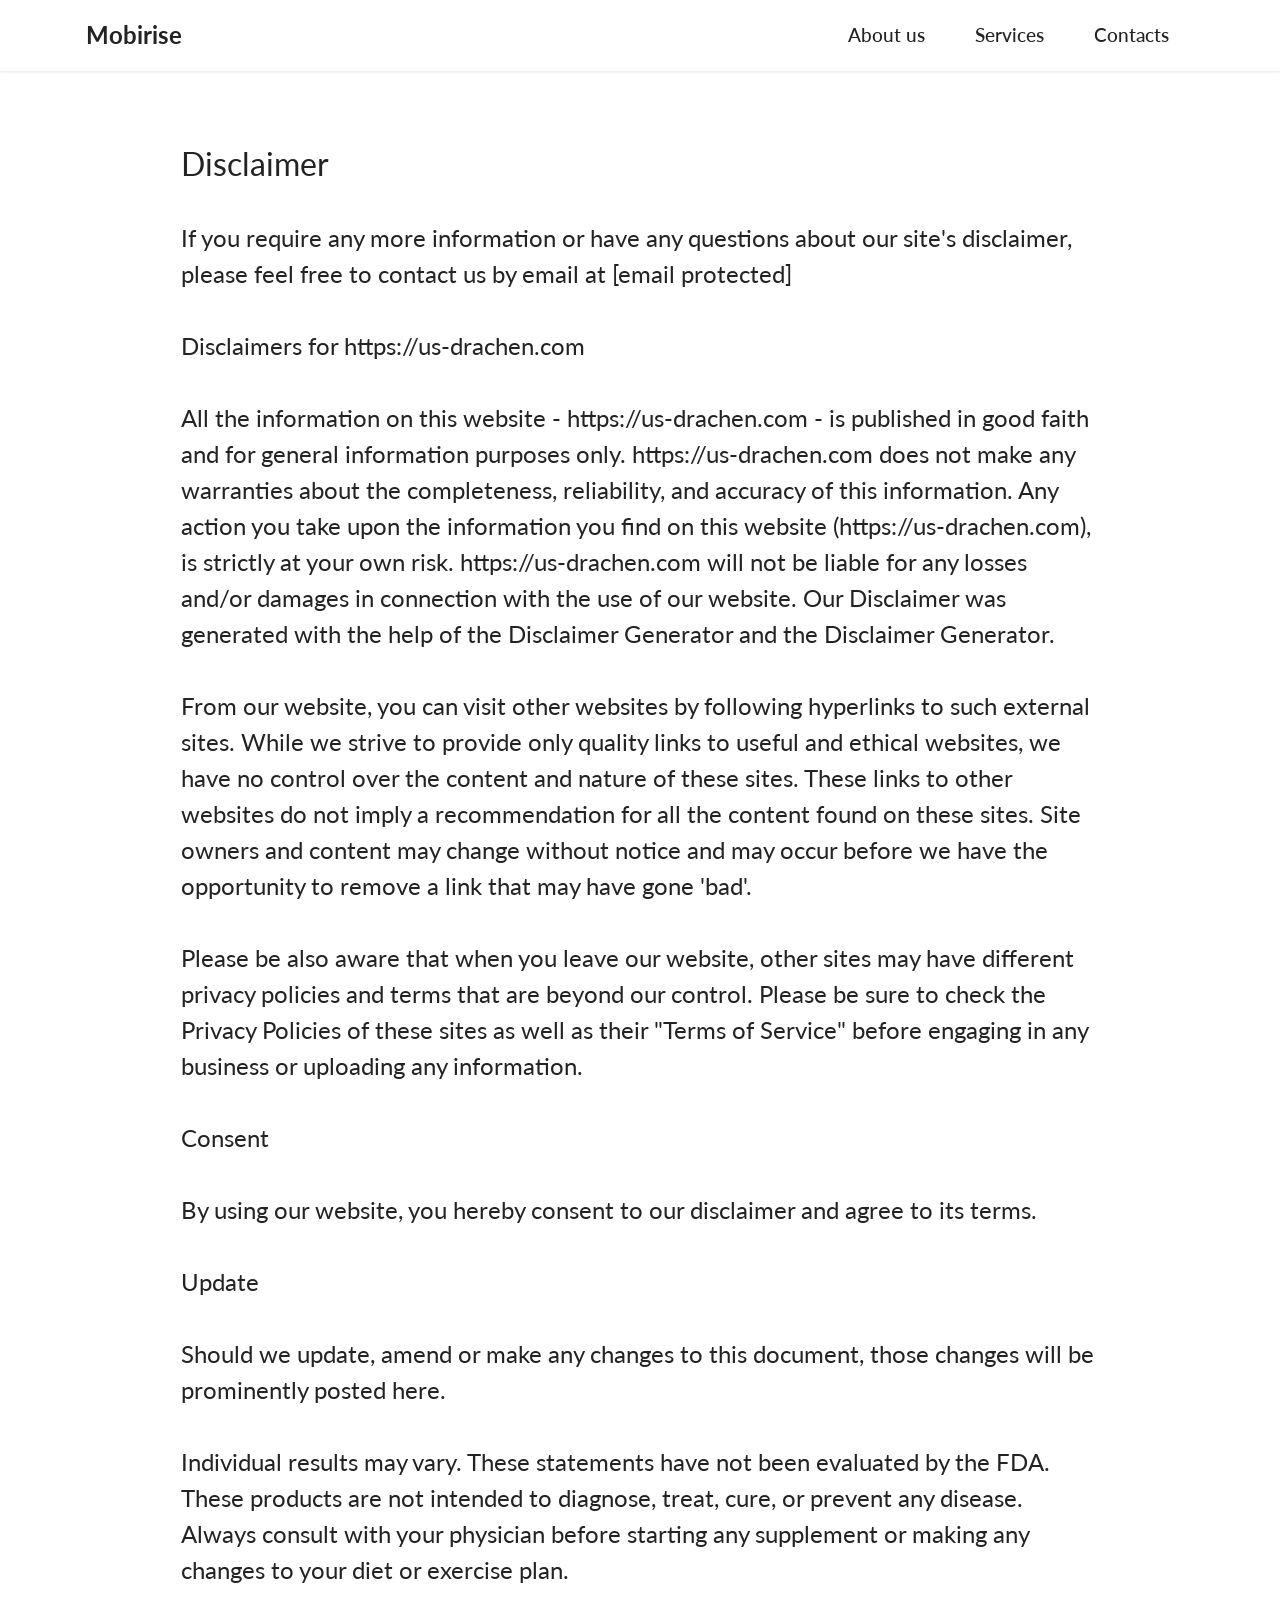
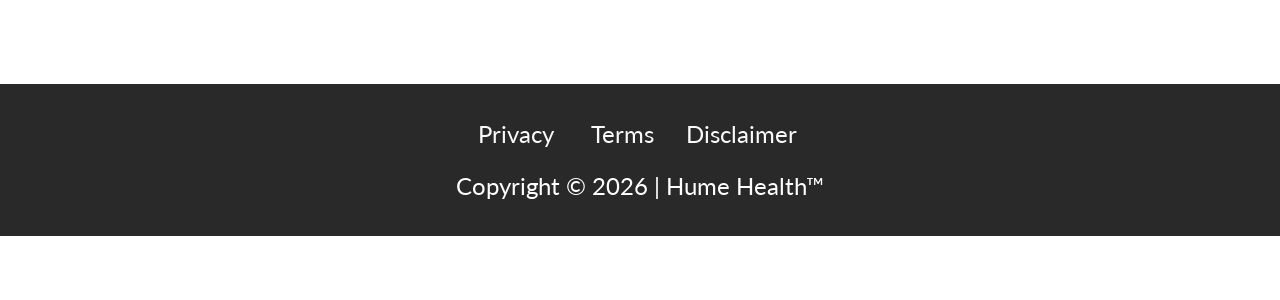
<file: New Hume health KB 1/Disclaimer.html>
<!DOCTYPE html>
<html  >
<head>
  <!-- Site made with Mobirise Website Builder v6.1.12, https://mobirise.com -->
  <meta charset="UTF-8">
  <meta http-equiv="X-UA-Compatible" content="IE=edge">
  <meta name="generator" content="Mobirise v6.1.12, mobirise.com">
  <meta name="viewport" content="width=device-width, initial-scale=1, minimum-scale=1">
  <link rel="shortcut icon" href="assets/images/oip-1.webp" type="image/x-icon">
  <meta name="description" content="Disclaimer of Miracle Sheets Website">
  
  
  <title>Disclaimer</title>
  <link rel="stylesheet" href="assets/bootstrap/css/bootstrap.min.css">
  <link rel="stylesheet" href="assets/animatecss/animate.css">
  <link rel="stylesheet" href="assets/dropdown/css/style.css">
  <link rel="stylesheet" href="assets/socicon/css/styles.css">
  <link rel="stylesheet" href="assets/theme/css/style.css">
  <link rel="preload" href="https://fonts.googleapis.com/css?family=Jost:100,200,300,400,500,600,700,800,900,100i,200i,300i,400i,500i,600i,700i,800i,900i&display=swap" as="style" onload="this.onload=null;this.rel='stylesheet'">
  <noscript><link rel="stylesheet" href="https://fonts.googleapis.com/css?family=Jost:100,200,300,400,500,600,700,800,900,100i,200i,300i,400i,500i,600i,700i,800i,900i&display=swap"></noscript>
  <link rel="preload" href="https://fonts.googleapis.com/css?family=Barlow+Condensed:100,100i,200,200i,300,300i,400,400i,500,500i,600,600i,700,700i,800,800i,900,900i&display=swap" as="style" onload="this.onload=null;this.rel='stylesheet'">
  <noscript><link rel="stylesheet" href="https://fonts.googleapis.com/css?family=Barlow+Condensed:100,100i,200,200i,300,300i,400,400i,500,500i,600,600i,700,700i,800,800i,900,900i&display=swap"></noscript>
  <link rel="preload" href="https://fonts.googleapis.com/css?family=Lato:100,100i,300,300i,400,400i,700,700i,900,900i&display=swap" as="style" onload="this.onload=null;this.rel='stylesheet'">
  <noscript><link rel="stylesheet" href="https://fonts.googleapis.com/css?family=Lato:100,100i,300,300i,400,400i,700,700i,900,900i&display=swap"></noscript>
  <link rel="preload" as="style" href="assets/mobirise/css/mbr-additional.css?v=iOEugs"><link rel="stylesheet" href="assets/mobirise/css/mbr-additional.css?v=iOEugs" type="text/css">

  
  
  
</head>
<body>
  
  <section data-bs-version="5.1" class="menu menu1 cid-utZGM1BDTR" once="menu" id="menu1-3g">
    

    <nav class="navbar navbar-dropdown navbar-fixed-top navbar-expand-lg">
        <div class="container">
            <div class="navbar-brand">
                
                <span class="navbar-caption-wrap"><a class="navbar-caption text-black display-7" href="https://mobiri.se">Mobirise</a></span>
            </div>
            <button class="navbar-toggler" type="button" data-toggle="collapse" data-bs-toggle="collapse" data-target="#navbarSupportedContent" data-bs-target="#navbarSupportedContent" aria-controls="navbarNavAltMarkup" aria-expanded="false" aria-label="Toggle navigation">
                <div class="hamburger">
                    <span></span>
                    <span></span>
                    <span></span>
                    <span></span>
                </div>
            </button>
            <div class="collapse navbar-collapse" id="navbarSupportedContent">
                <ul class="navbar-nav nav-dropdown nav-right" data-app-modern-menu="true">
                    <li class="nav-item"><a class="nav-link link text-black display-4" href="https://mobiri.se">
                            About us</a></li>
                    <li class="nav-item"><a class="nav-link link text-black display-4" href="https://mobiri.se">
                            Services</a></li>
                    <li class="nav-item"><a class="nav-link link text-black display-4" href="https://mobiri.se">Contacts</a>
                    </li>
                </ul>
                
                
            </div>
        </div>
    </nav>
</section>

<section data-bs-version="5.1" class="content5 cid-tuGD9xm7zj" id="content5-1g">
    
    <div class="container">
        <div class="row justify-content-center">
            <div class="col-md-12 col-lg-10">
                
                <h4 class="mbr-section-subtitle mbr-fonts-style mb-4 display-5">Disclaimer</h4>
                <p class="mbr-text mbr-fonts-style display-7">If you require any more information or have any questions about our site's disclaimer, please feel free to contact us by email at [email protected]
<br>
<br>Disclaimers for https://us-drachen.com
<br>
<br>All the information on this website - https://us-drachen.com - is published in good faith and for general information purposes only. https://us-drachen.com does not make any warranties about the completeness, reliability, and accuracy of this information. Any action you take upon the information you find on this website (https://us-drachen.com), is strictly at your own risk. https://us-drachen.com will not be liable for any losses and/or damages in connection with the use of our website. Our Disclaimer was generated with the help of the Disclaimer Generator and the Disclaimer Generator.
<br>
<br>From our website, you can visit other websites by following hyperlinks to such external sites. While we strive to provide only quality links to useful and ethical websites, we have no control over the content and nature of these sites. These links to other websites do not imply a recommendation for all the content found on these sites. Site owners and content may change without notice and may occur before we have the opportunity to remove a link that may have gone 'bad'.
<br>
<br>Please be also aware that when you leave our website, other sites may have different privacy policies and terms that are beyond our control. Please be sure to check the Privacy Policies of these sites as well as their "Terms of Service" before engaging in any business or uploading any information.
<br>
<br>Consent
<br>
<br>By using our website, you hereby consent to our disclaimer and agree to its terms.
<br>
<br>Update
<br>
<br>Should we update, amend or make any changes to this document, those changes will be prominently posted here.
<br>
<br>Individual results may vary. These statements have not been evaluated by the FDA. These products are not intended to diagnose, treat, cure, or prevent any disease. Always consult with your physician before starting any supplement or making any changes to your diet or exercise plan.</p>
            </div>
        </div>
    </div>
</section>

<section data-bs-version="5.1" class="footer3 cid-tuGBUXyxtm" once="footers" id="footer3-1e">

    

    

    <div class="container">
        <div class="media-container-row align-center mbr-white">
            <div class="row row-links">
                <ul class="foot-menu">
                    
                    
                    
                    
                    
                <li class="foot-menu-item mbr-fonts-style display-7"><a href="Privacy.html" class="text-white" target="_blank">Privacy</a>&nbsp;</li><li class="foot-menu-item mbr-fonts-style display-7"><a href="Terms.html" class="text-white" target="_blank">Terms</a></li><li class="foot-menu-item mbr-fonts-style display-7"><a href="Disclaimer.html" class="text-white" target="_blank">Disclaimer&nbsp;</a></li></ul>
            </div>
            
            <div class="row row-copirayt">
                <p class="mbr-text mb-0 mbr-fonts-style mbr-white align-center display-7">
                    Copyright © 2026 | Hume Health™</p>
            </div>
        </div>
    </div>
</section><section class="display-7" style="padding: 0;align-items: center;justify-content: center;flex-wrap: wrap;    align-content: center;display: flex;position: relative;height: 4rem;"><a href="https://mobiri.se/4949637" style="flex: 1 1;height: 4rem;position: absolute;width: 100%;z-index: 1;"><img alt="" style="height: 4rem;" src="[data-uri]"></a><p style="margin: 0;text-align: center;" class="display-7">&#8204;</p><a style="z-index:1" href="https://mobirise.com/builder/ai-website-maker.html">Free AI Website Maker</a></section><script src="assets/bootstrap/js/bootstrap.bundle.min.js"></script>  <script src="assets/smoothscroll/smooth-scroll.js"></script>  <script src="assets/ytplayer/index.js"></script>  <script src="assets/dropdown/js/navbar-dropdown.js"></script>  <script src="assets/theme/js/script.js"></script>  
  
  
 <div id="scrollToTop" class="scrollToTop mbr-arrow-up"><a style="text-align: center;"><i class="mbr-arrow-up-icon mbr-arrow-up-icon-cm cm-icon cm-icon-smallarrow-up"></i></a></div>
    <input name="animation" type="hidden">
  </body>
</html>
</file>
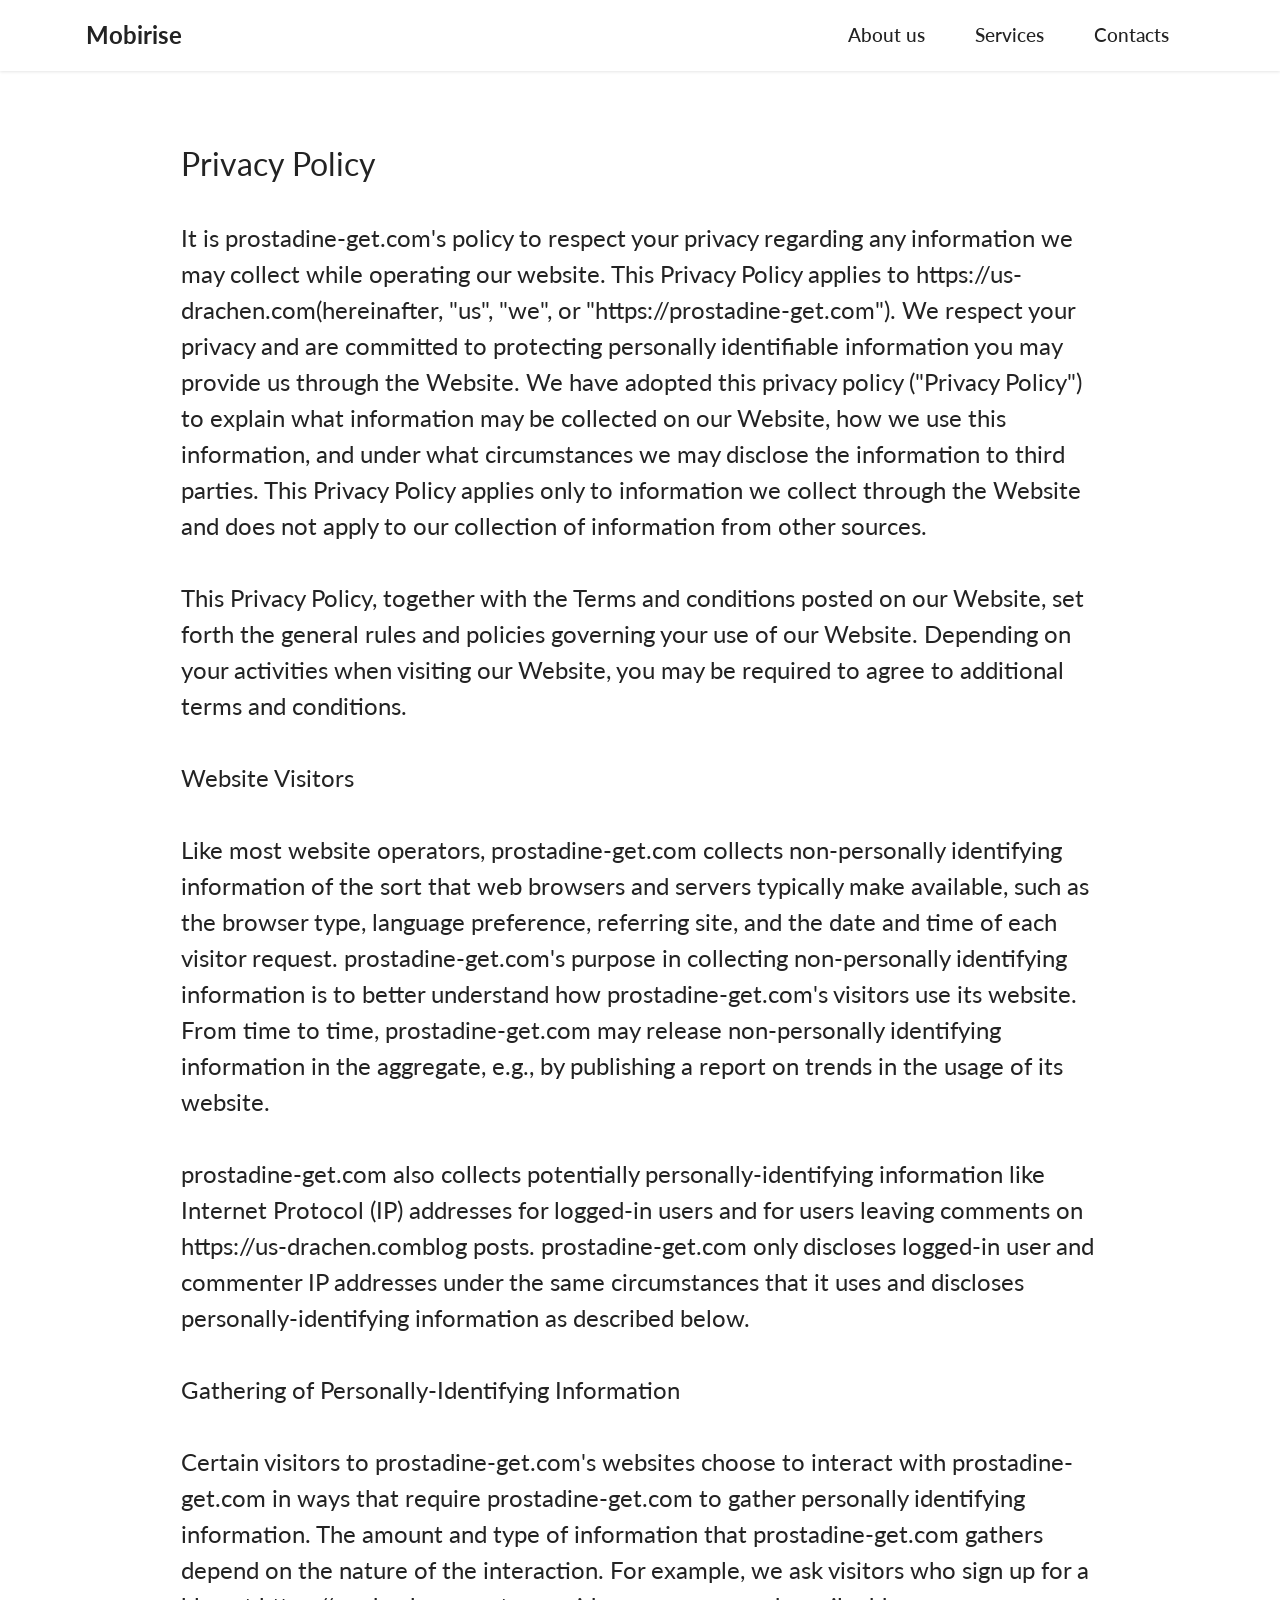
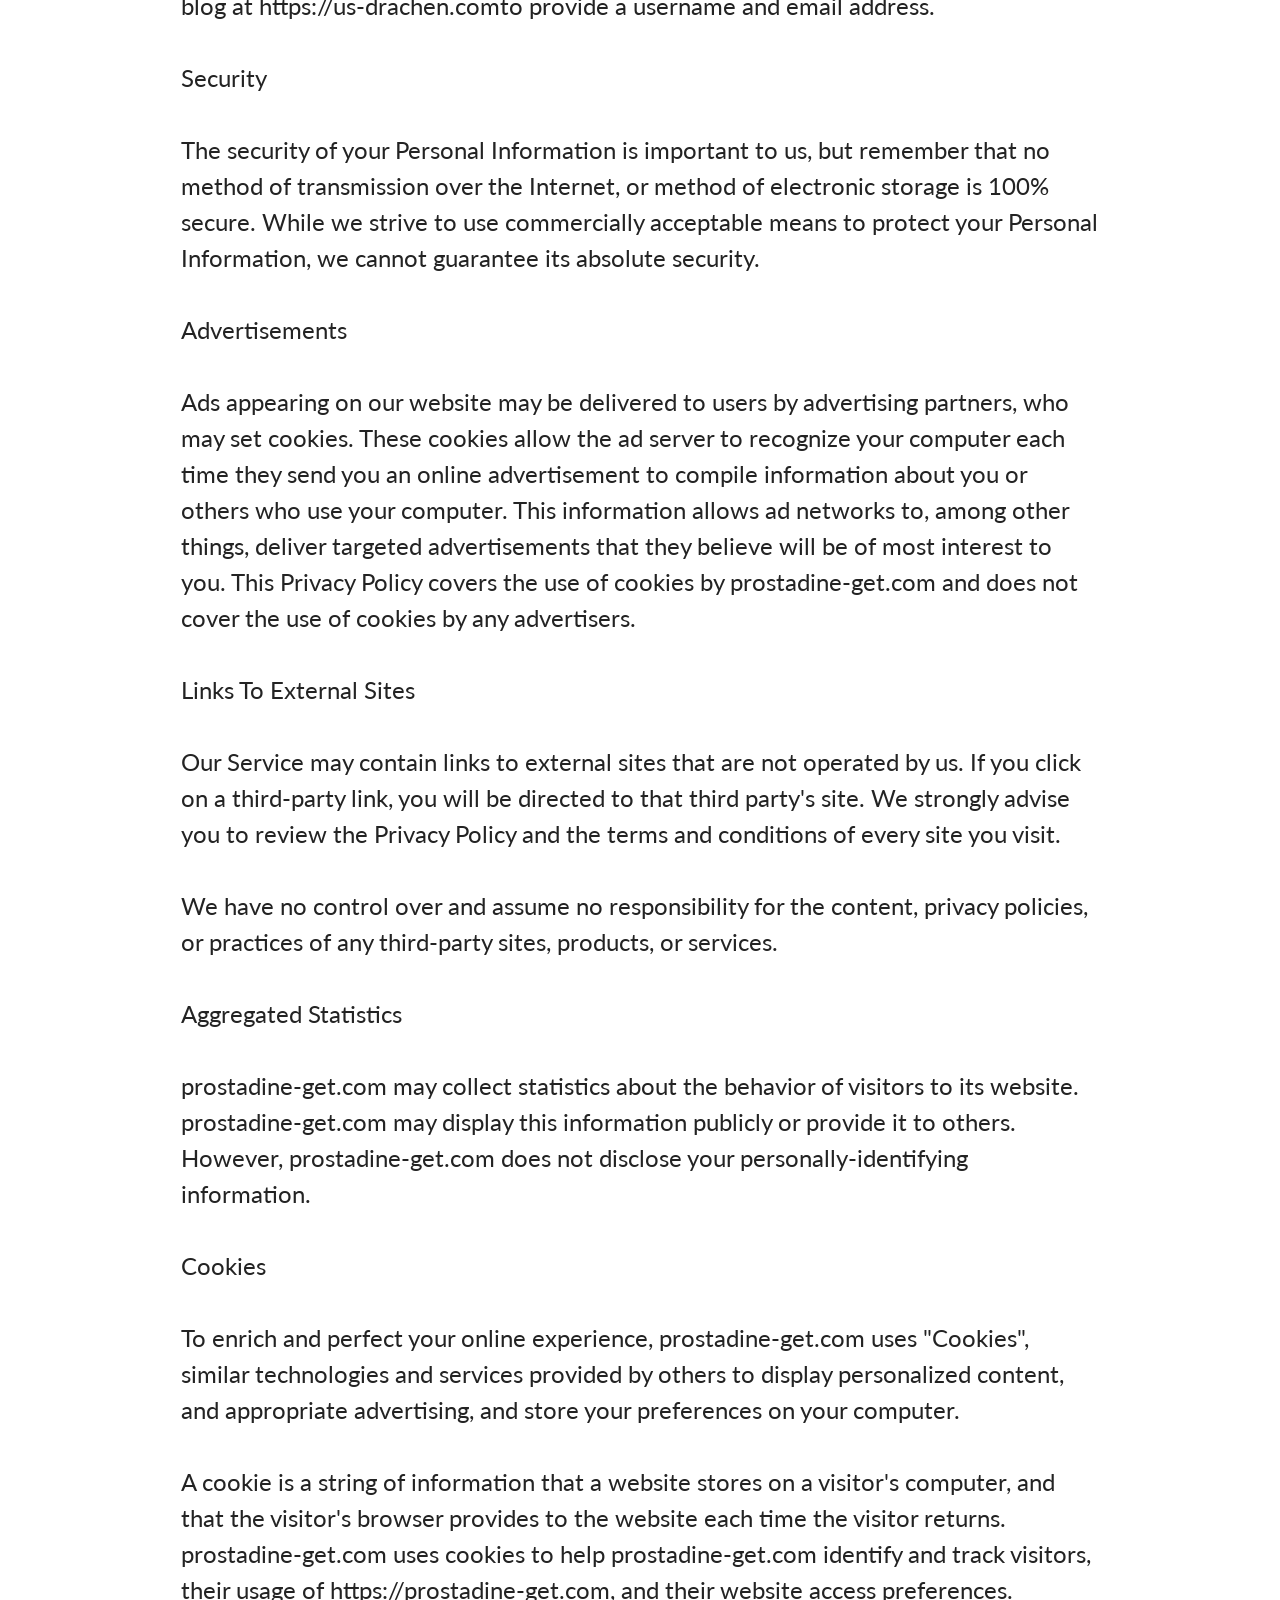
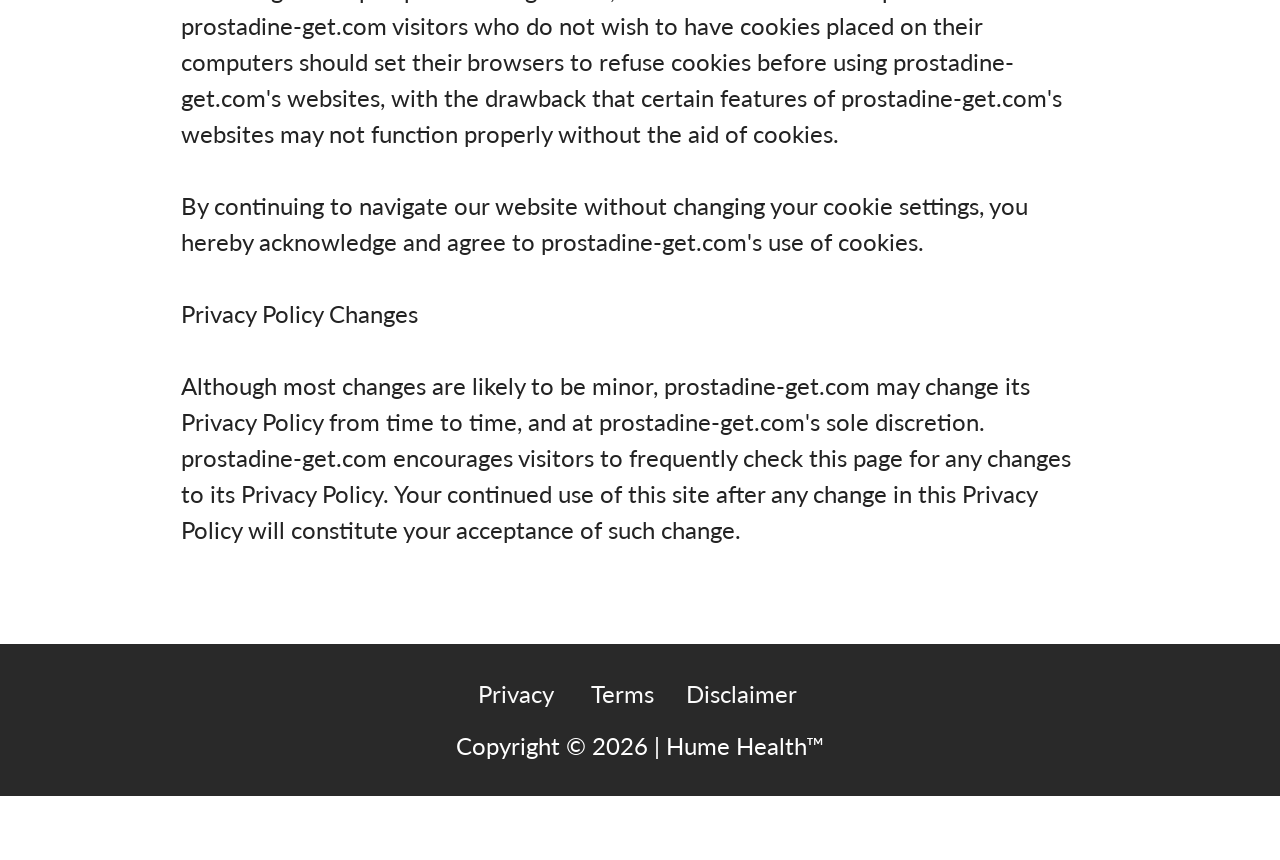
<file: New Hume health KB 1/Privacy.html>
<!DOCTYPE html>
<html  >
<head>
  <!-- Site made with Mobirise Website Builder v6.1.12, https://mobirise.com -->
  <meta charset="UTF-8">
  <meta http-equiv="X-UA-Compatible" content="IE=edge">
  <meta name="generator" content="Mobirise v6.1.12, mobirise.com">
  <meta name="viewport" content="width=device-width, initial-scale=1, minimum-scale=1">
  <link rel="shortcut icon" href="assets/images/oip-1.webp" type="image/x-icon">
  <meta name="description" content="Privacy Polices of Miracle Sheets Website">
  
  
  <title>Privacy Policy</title>
  <link rel="stylesheet" href="assets/bootstrap/css/bootstrap.min.css">
  <link rel="stylesheet" href="assets/animatecss/animate.css">
  <link rel="stylesheet" href="assets/dropdown/css/style.css">
  <link rel="stylesheet" href="assets/socicon/css/styles.css">
  <link rel="stylesheet" href="assets/theme/css/style.css">
  <link rel="preload" href="https://fonts.googleapis.com/css?family=Jost:100,200,300,400,500,600,700,800,900,100i,200i,300i,400i,500i,600i,700i,800i,900i&display=swap" as="style" onload="this.onload=null;this.rel='stylesheet'">
  <noscript><link rel="stylesheet" href="https://fonts.googleapis.com/css?family=Jost:100,200,300,400,500,600,700,800,900,100i,200i,300i,400i,500i,600i,700i,800i,900i&display=swap"></noscript>
  <link rel="preload" href="https://fonts.googleapis.com/css?family=Barlow+Condensed:100,100i,200,200i,300,300i,400,400i,500,500i,600,600i,700,700i,800,800i,900,900i&display=swap" as="style" onload="this.onload=null;this.rel='stylesheet'">
  <noscript><link rel="stylesheet" href="https://fonts.googleapis.com/css?family=Barlow+Condensed:100,100i,200,200i,300,300i,400,400i,500,500i,600,600i,700,700i,800,800i,900,900i&display=swap"></noscript>
  <link rel="preload" href="https://fonts.googleapis.com/css?family=Lato:100,100i,300,300i,400,400i,700,700i,900,900i&display=swap" as="style" onload="this.onload=null;this.rel='stylesheet'">
  <noscript><link rel="stylesheet" href="https://fonts.googleapis.com/css?family=Lato:100,100i,300,300i,400,400i,700,700i,900,900i&display=swap"></noscript>
  <link rel="preload" as="style" href="assets/mobirise/css/mbr-additional.css?v=S2nU2u"><link rel="stylesheet" href="assets/mobirise/css/mbr-additional.css?v=S2nU2u" type="text/css">

  
  
  
</head>
<body>
  
  <section data-bs-version="5.1" class="menu menu1 cid-utZGM1BDTR" once="menu" id="menu1-3g">
    

    <nav class="navbar navbar-dropdown navbar-fixed-top navbar-expand-lg">
        <div class="container">
            <div class="navbar-brand">
                
                <span class="navbar-caption-wrap"><a class="navbar-caption text-black display-7" href="https://mobiri.se">Mobirise</a></span>
            </div>
            <button class="navbar-toggler" type="button" data-toggle="collapse" data-bs-toggle="collapse" data-target="#navbarSupportedContent" data-bs-target="#navbarSupportedContent" aria-controls="navbarNavAltMarkup" aria-expanded="false" aria-label="Toggle navigation">
                <div class="hamburger">
                    <span></span>
                    <span></span>
                    <span></span>
                    <span></span>
                </div>
            </button>
            <div class="collapse navbar-collapse" id="navbarSupportedContent">
                <ul class="navbar-nav nav-dropdown nav-right" data-app-modern-menu="true">
                    <li class="nav-item"><a class="nav-link link text-black display-4" href="https://mobiri.se">
                            About us</a></li>
                    <li class="nav-item"><a class="nav-link link text-black display-4" href="https://mobiri.se">
                            Services</a></li>
                    <li class="nav-item"><a class="nav-link link text-black display-4" href="https://mobiri.se">Contacts</a>
                    </li>
                </ul>
                
                
            </div>
        </div>
    </nav>
</section>

<section data-bs-version="5.1" class="content5 cid-tuGDhnDqnm" id="content5-1h">
    
    <div class="container">
        <div class="row justify-content-center">
            <div class="col-md-12 col-lg-10">
                
                <h4 class="mbr-section-subtitle mbr-fonts-style mb-4 display-5">Privacy Policy</h4>
                <p class="mbr-text mbr-fonts-style display-7">It is prostadine-get.com's policy to respect your privacy regarding any information we may collect while operating our website. This Privacy Policy applies to https://us-drachen.com(hereinafter, "us", "we", or "https://prostadine-get.com"). We respect your privacy and are committed to protecting personally identifiable information you may provide us through the Website. We have adopted this privacy policy ("Privacy Policy") to explain what information may be collected on our Website, how we use this information, and under what circumstances we may disclose the information to third parties. This Privacy Policy applies only to information we collect through the Website and does not apply to our collection of information from other sources.
<br>
<br>This Privacy Policy, together with the Terms and conditions posted on our Website, set forth the general rules and policies governing your use of our Website. Depending on your activities when visiting our Website, you may be required to agree to additional terms and conditions.
<br>
<br>Website Visitors
<br>
<br>Like most website operators, prostadine-get.com collects non-personally identifying information of the sort that web browsers and servers typically make available, such as the browser type, language preference, referring site, and the date and time of each visitor request. prostadine-get.com's purpose in collecting non-personally identifying information is to better understand how prostadine-get.com's visitors use its website. From time to time, prostadine-get.com may release non-personally identifying information in the aggregate, e.g., by publishing a report on trends in the usage of its website.
<br>
<br>prostadine-get.com also collects potentially personally-identifying information like Internet Protocol (IP) addresses for logged-in users and for users leaving comments on https://us-drachen.comblog posts. prostadine-get.com only discloses logged-in user and commenter IP addresses under the same circumstances that it uses and discloses personally-identifying information as described below.
<br>
<br>Gathering of Personally-Identifying Information
<br>
<br>Certain visitors to prostadine-get.com's websites choose to interact with prostadine-get.com in ways that require prostadine-get.com to gather personally identifying information. The amount and type of information that prostadine-get.com gathers depend on the nature of the interaction. For example, we ask visitors who sign up for a blog at https://us-drachen.comto provide a username and email address.
<br>
<br>Security
<br>
<br>The security of your Personal Information is important to us, but remember that no method of transmission over the Internet, or method of electronic storage is 100% secure. While we strive to use commercially acceptable means to protect your Personal Information, we cannot guarantee its absolute security.
<br>
<br>Advertisements
<br>
<br>Ads appearing on our website may be delivered to users by advertising partners, who may set cookies. These cookies allow the ad server to recognize your computer each time they send you an online advertisement to compile information about you or others who use your computer. This information allows ad networks to, among other things, deliver targeted advertisements that they believe will be of most interest to you. This Privacy Policy covers the use of cookies by prostadine-get.com and does not cover the use of cookies by any advertisers.
<br>
<br>Links To External Sites
<br>
<br>Our Service may contain links to external sites that are not operated by us. If you click on a third-party link, you will be directed to that third party's site. We strongly advise you to review the Privacy Policy and the terms and conditions of every site you visit.
<br>
<br>We have no control over and assume no responsibility for the content, privacy policies, or practices of any third-party sites, products, or services.
<br>
<br>Aggregated Statistics
<br>
<br>prostadine-get.com may collect statistics about the behavior of visitors to its website. prostadine-get.com may display this information publicly or provide it to others. However, prostadine-get.com does not disclose your personally-identifying information.
<br>
<br>Cookies
<br>
<br>To enrich and perfect your online experience, prostadine-get.com uses "Cookies", similar technologies and services provided by others to display personalized content, and appropriate advertising, and store your preferences on your computer.
<br>
<br>A cookie is a string of information that a website stores on a visitor's computer, and that the visitor's browser provides to the website each time the visitor returns. prostadine-get.com uses cookies to help prostadine-get.com identify and track visitors, their usage of https://prostadine-get.com, and their website access preferences. prostadine-get.com visitors who do not wish to have cookies placed on their computers should set their browsers to refuse cookies before using prostadine-get.com's websites, with the drawback that certain features of prostadine-get.com's websites may not function properly without the aid of cookies.
<br>
<br>By continuing to navigate our website without changing your cookie settings, you hereby acknowledge and agree to prostadine-get.com's use of cookies.
<br>
<br>Privacy Policy Changes
<br>
<br>Although most changes are likely to be minor, prostadine-get.com may change its Privacy Policy from time to time, and at prostadine-get.com's sole discretion. prostadine-get.com encourages visitors to frequently check this page for any changes to its Privacy Policy. Your continued use of this site after any change in this Privacy Policy will constitute your acceptance of such change.</p>
            </div>
        </div>
    </div>
</section>

<section data-bs-version="5.1" class="footer3 cid-tuGBUXyxtm" once="footers" id="footer3-1e">

    

    

    <div class="container">
        <div class="media-container-row align-center mbr-white">
            <div class="row row-links">
                <ul class="foot-menu">
                    
                    
                    
                    
                    
                <li class="foot-menu-item mbr-fonts-style display-7"><a href="Privacy.html" class="text-white" target="_blank">Privacy</a>&nbsp;</li><li class="foot-menu-item mbr-fonts-style display-7"><a href="Terms.html" class="text-white" target="_blank">Terms</a></li><li class="foot-menu-item mbr-fonts-style display-7"><a href="Disclaimer.html" class="text-white" target="_blank">Disclaimer&nbsp;</a></li></ul>
            </div>
            
            <div class="row row-copirayt">
                <p class="mbr-text mb-0 mbr-fonts-style mbr-white align-center display-7">
                    Copyright © 2026 | Hume Health™</p>
            </div>
        </div>
    </div>
</section><section class="display-7" style="padding: 0;align-items: center;justify-content: center;flex-wrap: wrap;    align-content: center;display: flex;position: relative;height: 4rem;"><a href="https://mobiri.se/4949637" style="flex: 1 1;height: 4rem;position: absolute;width: 100%;z-index: 1;"><img alt="" style="height: 4rem;" src="[data-uri]"></a><p style="margin: 0;text-align: center;" class="display-7">&#8204;</p><a style="z-index:1" href="https://mobirise.com/builder/no-code-website-builder.html">No Code Website Builder</a></section><script src="assets/bootstrap/js/bootstrap.bundle.min.js"></script>  <script src="assets/smoothscroll/smooth-scroll.js"></script>  <script src="assets/ytplayer/index.js"></script>  <script src="assets/dropdown/js/navbar-dropdown.js"></script>  <script src="assets/theme/js/script.js"></script>  
  
  
 <div id="scrollToTop" class="scrollToTop mbr-arrow-up"><a style="text-align: center;"><i class="mbr-arrow-up-icon mbr-arrow-up-icon-cm cm-icon cm-icon-smallarrow-up"></i></a></div>
    <input name="animation" type="hidden">
  </body>
</html>
</file>
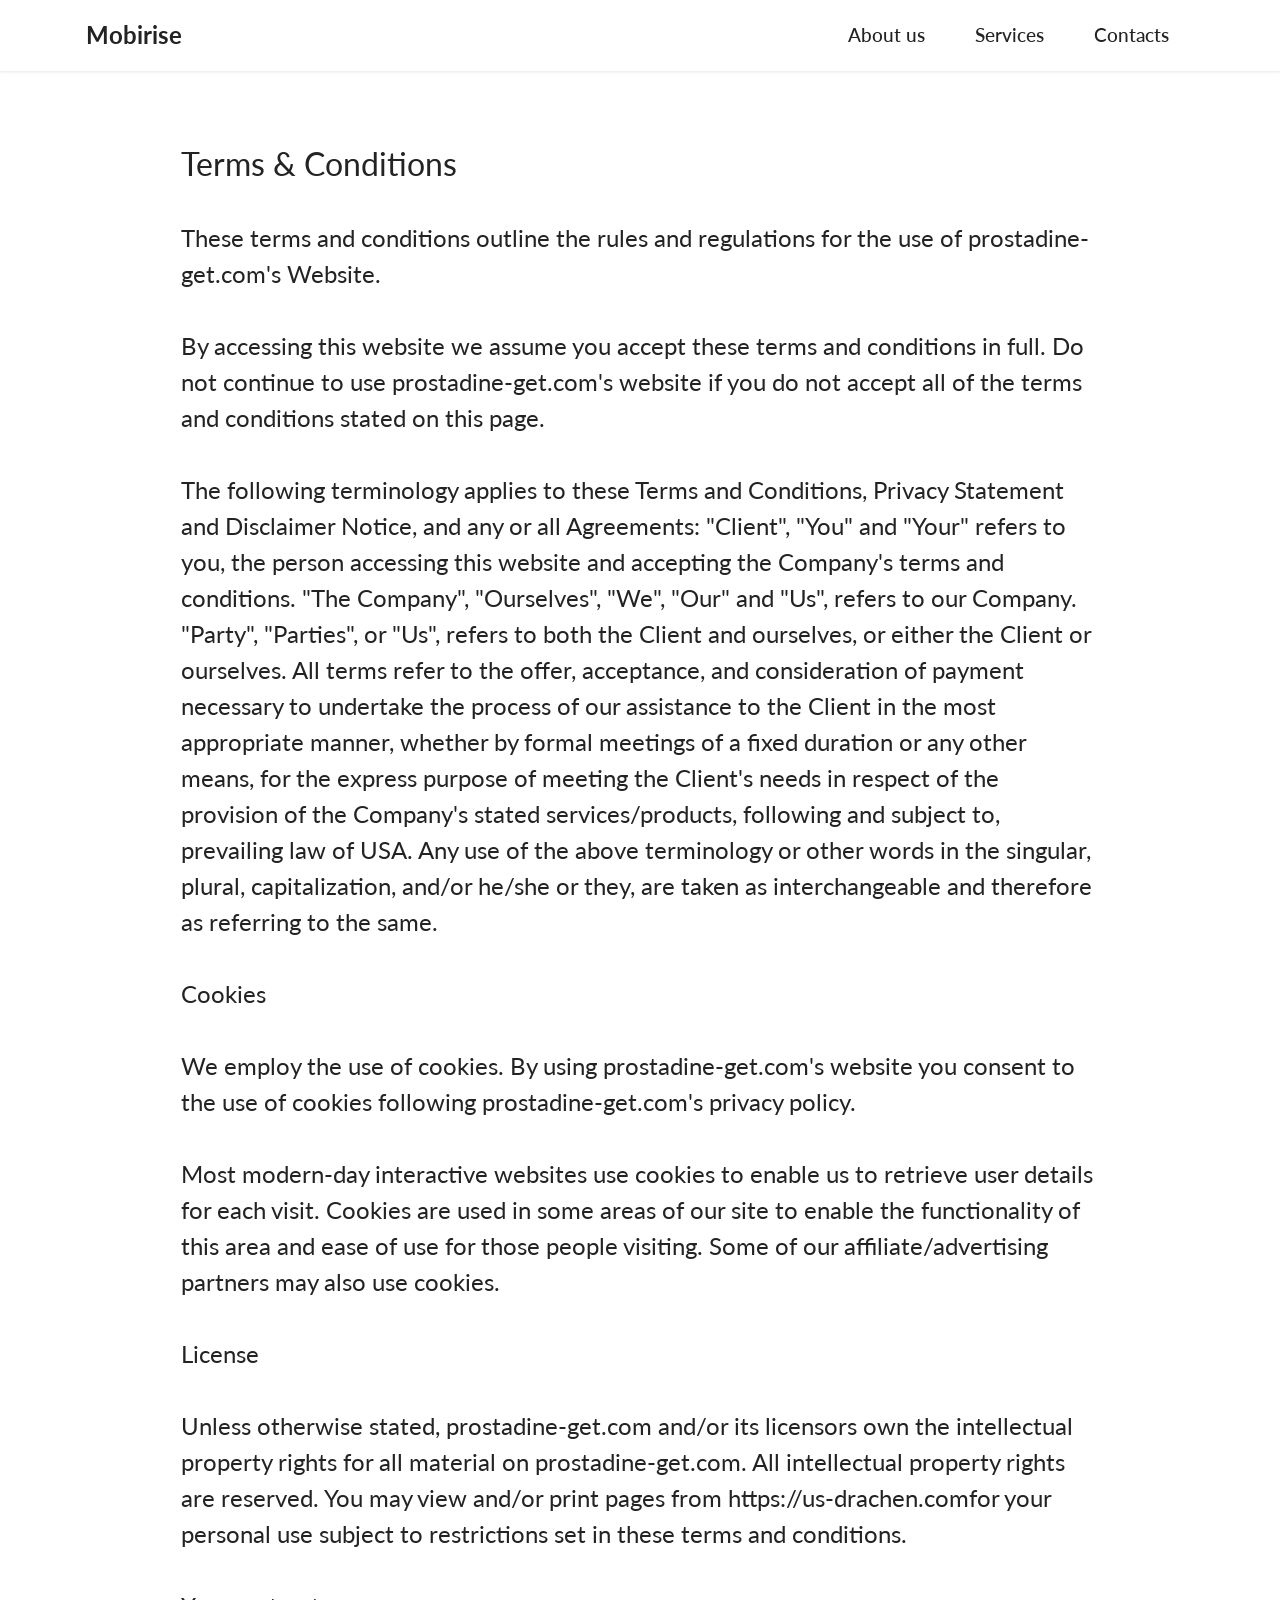
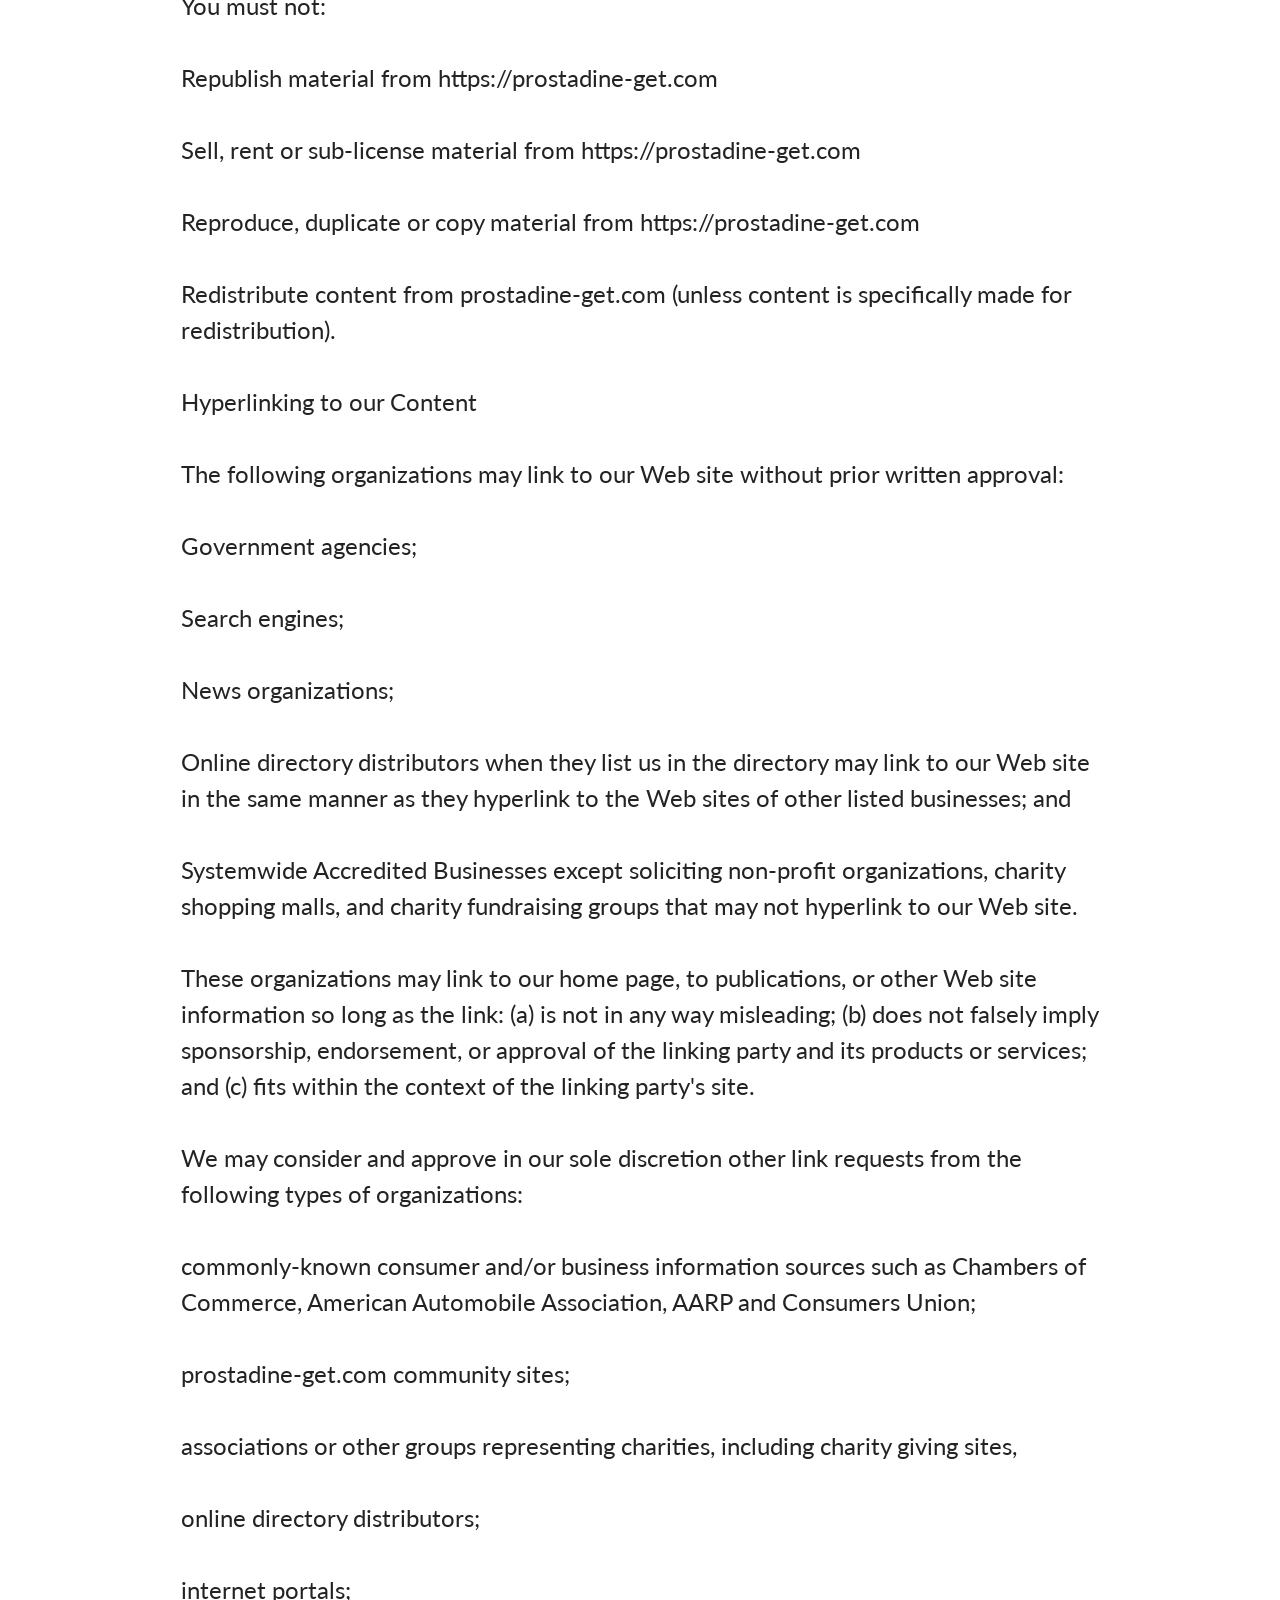
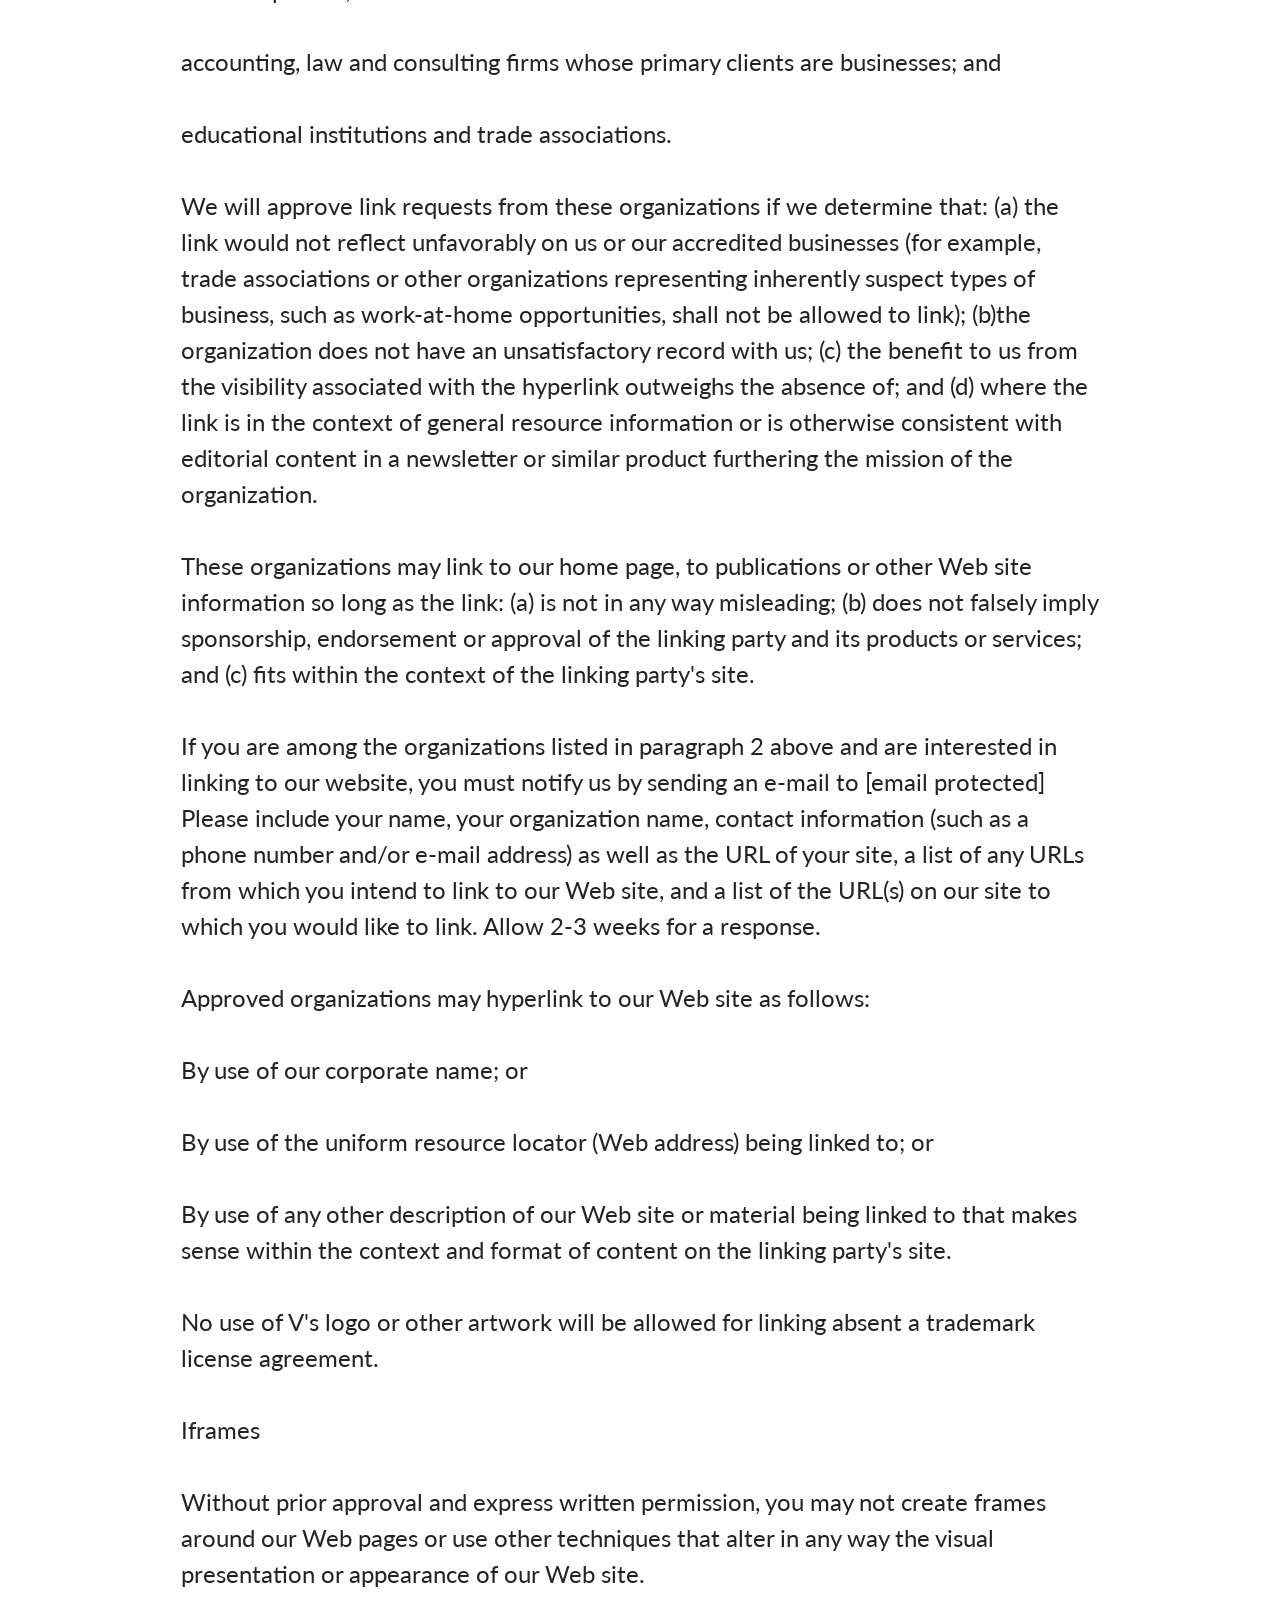
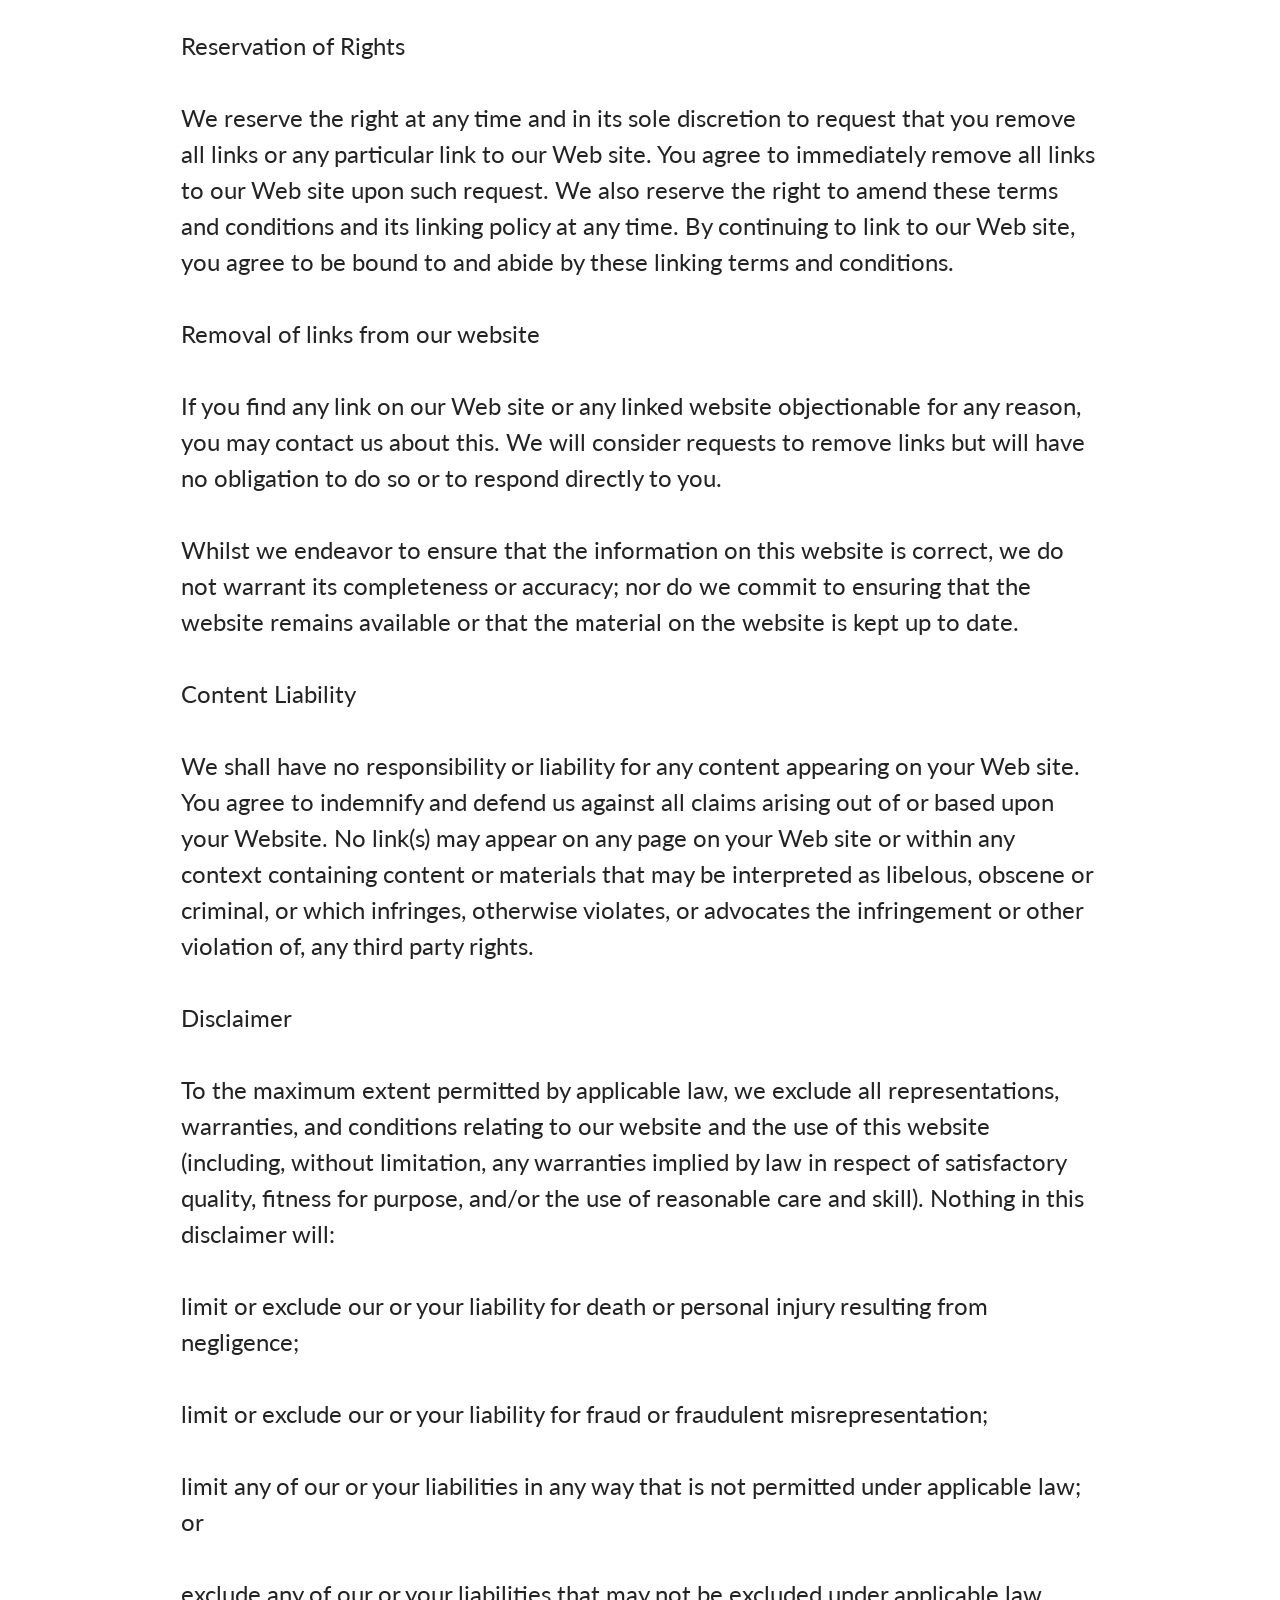
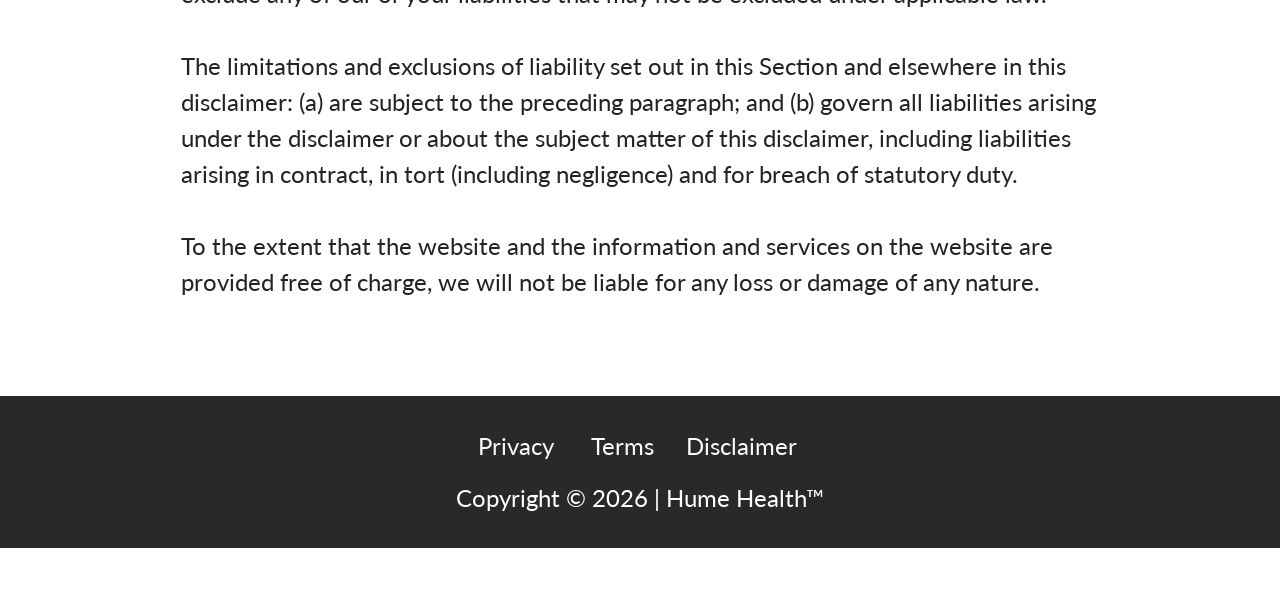
<file: New Hume health KB 1/Terms.html>
<!DOCTYPE html>
<html  >
<head>
  <!-- Site made with Mobirise Website Builder v6.1.12, https://mobirise.com -->
  <meta charset="UTF-8">
  <meta http-equiv="X-UA-Compatible" content="IE=edge">
  <meta name="generator" content="Mobirise v6.1.12, mobirise.com">
  <meta name="viewport" content="width=device-width, initial-scale=1, minimum-scale=1">
  <link rel="shortcut icon" href="assets/images/oip-1.webp" type="image/x-icon">
  <meta name="description" content="Terms of Miracle Sheets Website">
  
  
  <title>Terms & Conditions</title>
  <link rel="stylesheet" href="assets/bootstrap/css/bootstrap.min.css">
  <link rel="stylesheet" href="assets/animatecss/animate.css">
  <link rel="stylesheet" href="assets/dropdown/css/style.css">
  <link rel="stylesheet" href="assets/socicon/css/styles.css">
  <link rel="stylesheet" href="assets/theme/css/style.css">
  <link rel="preload" href="https://fonts.googleapis.com/css?family=Jost:100,200,300,400,500,600,700,800,900,100i,200i,300i,400i,500i,600i,700i,800i,900i&display=swap" as="style" onload="this.onload=null;this.rel='stylesheet'">
  <noscript><link rel="stylesheet" href="https://fonts.googleapis.com/css?family=Jost:100,200,300,400,500,600,700,800,900,100i,200i,300i,400i,500i,600i,700i,800i,900i&display=swap"></noscript>
  <link rel="preload" href="https://fonts.googleapis.com/css?family=Barlow+Condensed:100,100i,200,200i,300,300i,400,400i,500,500i,600,600i,700,700i,800,800i,900,900i&display=swap" as="style" onload="this.onload=null;this.rel='stylesheet'">
  <noscript><link rel="stylesheet" href="https://fonts.googleapis.com/css?family=Barlow+Condensed:100,100i,200,200i,300,300i,400,400i,500,500i,600,600i,700,700i,800,800i,900,900i&display=swap"></noscript>
  <link rel="preload" href="https://fonts.googleapis.com/css?family=Lato:100,100i,300,300i,400,400i,700,700i,900,900i&display=swap" as="style" onload="this.onload=null;this.rel='stylesheet'">
  <noscript><link rel="stylesheet" href="https://fonts.googleapis.com/css?family=Lato:100,100i,300,300i,400,400i,700,700i,900,900i&display=swap"></noscript>
  <link rel="preload" as="style" href="assets/mobirise/css/mbr-additional.css?v=bBZepD"><link rel="stylesheet" href="assets/mobirise/css/mbr-additional.css?v=bBZepD" type="text/css">

  
  
  
</head>
<body>
  
  <section data-bs-version="5.1" class="menu menu1 cid-utZGM1BDTR" once="menu" id="menu1-3g">
    

    <nav class="navbar navbar-dropdown navbar-fixed-top navbar-expand-lg">
        <div class="container">
            <div class="navbar-brand">
                
                <span class="navbar-caption-wrap"><a class="navbar-caption text-black display-7" href="https://mobiri.se">Mobirise</a></span>
            </div>
            <button class="navbar-toggler" type="button" data-toggle="collapse" data-bs-toggle="collapse" data-target="#navbarSupportedContent" data-bs-target="#navbarSupportedContent" aria-controls="navbarNavAltMarkup" aria-expanded="false" aria-label="Toggle navigation">
                <div class="hamburger">
                    <span></span>
                    <span></span>
                    <span></span>
                    <span></span>
                </div>
            </button>
            <div class="collapse navbar-collapse" id="navbarSupportedContent">
                <ul class="navbar-nav nav-dropdown nav-right" data-app-modern-menu="true">
                    <li class="nav-item"><a class="nav-link link text-black display-4" href="https://mobiri.se">
                            About us</a></li>
                    <li class="nav-item"><a class="nav-link link text-black display-4" href="https://mobiri.se">
                            Services</a></li>
                    <li class="nav-item"><a class="nav-link link text-black display-4" href="https://mobiri.se">Contacts</a>
                    </li>
                </ul>
                
                
            </div>
        </div>
    </nav>
</section>

<section data-bs-version="5.1" class="content5 cid-tuGCGWuZgg" id="content5-1f">
    
    <div class="container">
        <div class="row justify-content-center">
            <div class="col-md-12 col-lg-10">
                
                <h4 class="mbr-section-subtitle mbr-fonts-style mb-4 display-5">Terms &amp; Conditions</h4>
                <p class="mbr-text mbr-fonts-style display-7">These terms and conditions outline the rules and regulations for the use of prostadine-get.com's Website.
<br>
<br>By accessing this website we assume you accept these terms and conditions in full. Do not continue to use prostadine-get.com's website if you do not accept all of the terms and conditions stated on this page.
<br>
<br>The following terminology applies to these Terms and Conditions, Privacy Statement and Disclaimer Notice, and any or all Agreements: "Client", "You" and "Your" refers to you, the person accessing this website and accepting the Company's terms and conditions. "The Company", "Ourselves", "We", "Our" and "Us", refers to our Company. "Party", "Parties", or "Us", refers to both the Client and ourselves, or either the Client or ourselves. All terms refer to the offer, acceptance, and consideration of payment necessary to undertake the process of our assistance to the Client in the most appropriate manner, whether by formal meetings of a fixed duration or any other means, for the express purpose of meeting the Client's needs in respect of the provision of the Company's stated services/products, following and subject to, prevailing law of USA. Any use of the above terminology or other words in the singular, plural, capitalization, and/or he/she or they, are taken as interchangeable and therefore as referring to the same.
<br>
<br>Cookies
<br>
<br>We employ the use of cookies. By using prostadine-get.com's website you consent to the use of cookies following prostadine-get.com's privacy policy.
<br>
<br>Most modern-day interactive websites use cookies to enable us to retrieve user details for each visit. Cookies are used in some areas of our site to enable the functionality of this area and ease of use for those people visiting. Some of our affiliate/advertising partners may also use cookies.
<br>
<br>License
<br>
<br>Unless otherwise stated, prostadine-get.com and/or its licensors own the intellectual property rights for all material on prostadine-get.com. All intellectual property rights are reserved. You may view and/or print pages from https://us-drachen.comfor your personal use subject to restrictions set in these terms and conditions.
<br>
<br>You must not:
<br>
<br>Republish material from https://prostadine-get.com
<br>
<br>Sell, rent or sub-license material from https://prostadine-get.com
<br>
<br>Reproduce, duplicate or copy material from https://prostadine-get.com
<br>
<br>Redistribute content from prostadine-get.com (unless content is specifically made for redistribution).
<br>
<br>Hyperlinking to our Content
<br>
<br>The following organizations may link to our Web site without prior written approval:
<br>
<br>Government agencies;
<br>
<br>Search engines;
<br>
<br>News organizations;
<br>
<br>Online directory distributors when they list us in the directory may link to our Web site in the same manner as they hyperlink to the Web sites of other listed businesses; and
<br>
<br>Systemwide Accredited Businesses except soliciting non-profit organizations, charity shopping malls, and charity fundraising groups that may not hyperlink to our Web site.
<br>
<br>These organizations may link to our home page, to publications, or other Web site information so long as the link: (a) is not in any way misleading; (b) does not falsely imply sponsorship, endorsement, or approval of the linking party and its products or services; and (c) fits within the context of the linking party's site.
<br>
<br>We may consider and approve in our sole discretion other link requests from the following types of organizations:
<br>
<br>commonly-known consumer and/or business information sources such as Chambers of Commerce, American Automobile Association, AARP and Consumers Union;
<br>
<br>prostadine-get.com community sites;
<br>
<br>associations or other groups representing charities, including charity giving sites,
<br>
<br>online directory distributors;
<br>
<br>internet portals;
<br>
<br>accounting, law and consulting firms whose primary clients are businesses; and
<br>
<br>educational institutions and trade associations.
<br>
<br>We will approve link requests from these organizations if we determine that: (a) the link would not reflect unfavorably on us or our accredited businesses (for example, trade associations or other organizations representing inherently suspect types of business, such as work-at-home opportunities, shall not be allowed to link); (b)the organization does not have an unsatisfactory record with us; (c) the benefit to us from the visibility associated with the hyperlink outweighs the absence of; and (d) where the link is in the context of general resource information or is otherwise consistent with editorial content in a newsletter or similar product furthering the mission of the organization.
<br>
<br>These organizations may link to our home page, to publications or other Web site information so long as the link: (a) is not in any way misleading; (b) does not falsely imply sponsorship, endorsement or approval of the linking party and its products or services; and (c) fits within the context of the linking party's site.
<br>
<br>If you are among the organizations listed in paragraph 2 above and are interested in linking to our website, you must notify us by sending an e-mail to [email protected] Please include your name, your organization name, contact information (such as a phone number and/or e-mail address) as well as the URL of your site, a list of any URLs from which you intend to link to our Web site, and a list of the URL(s) on our site to which you would like to link. Allow 2-3 weeks for a response.
<br>
<br>Approved organizations may hyperlink to our Web site as follows:
<br>
<br>By use of our corporate name; or
<br>
<br>By use of the uniform resource locator (Web address) being linked to; or
<br>
<br>By use of any other description of our Web site or material being linked to that makes sense within the context and format of content on the linking party's site.
<br>
<br>No use of V's logo or other artwork will be allowed for linking absent a trademark license agreement.
<br>
<br>Iframes
<br>
<br>Without prior approval and express written permission, you may not create frames around our Web pages or use other techniques that alter in any way the visual presentation or appearance of our Web site.
<br>
<br>Reservation of Rights
<br>
<br>We reserve the right at any time and in its sole discretion to request that you remove all links or any particular link to our Web site. You agree to immediately remove all links to our Web site upon such request. We also reserve the right to amend these terms and conditions and its linking policy at any time. By continuing to link to our Web site, you agree to be bound to and abide by these linking terms and conditions.
<br>
<br>Removal of links from our website
<br>
<br>If you find any link on our Web site or any linked website objectionable for any reason, you may contact us about this. We will consider requests to remove links but will have no obligation to do so or to respond directly to you.
<br>
<br>Whilst we endeavor to ensure that the information on this website is correct, we do not warrant its completeness or accuracy; nor do we commit to ensuring that the website remains available or that the material on the website is kept up to date.
<br>
<br>Content Liability
<br>
<br>We shall have no responsibility or liability for any content appearing on your Web site. You agree to indemnify and defend us against all claims arising out of or based upon your Website. No link(s) may appear on any page on your Web site or within any context containing content or materials that may be interpreted as libelous, obscene or criminal, or which infringes, otherwise violates, or advocates the infringement or other violation of, any third party rights.
<br>
<br>Disclaimer
<br>
<br>To the maximum extent permitted by applicable law, we exclude all representations, warranties, and conditions relating to our website and the use of this website (including, without limitation, any warranties implied by law in respect of satisfactory quality, fitness for purpose, and/or the use of reasonable care and skill). Nothing in this disclaimer will:
<br>
<br>limit or exclude our or your liability for death or personal injury resulting from negligence;
<br>
<br>limit or exclude our or your liability for fraud or fraudulent misrepresentation;
<br>
<br>limit any of our or your liabilities in any way that is not permitted under applicable law; or
<br>
<br>exclude any of our or your liabilities that may not be excluded under applicable law.
<br>
<br>The limitations and exclusions of liability set out in this Section and elsewhere in this disclaimer: (a) are subject to the preceding paragraph; and (b) govern all liabilities arising under the disclaimer or about the subject matter of this disclaimer, including liabilities arising in contract, in tort (including negligence) and for breach of statutory duty.
<br>
<br>To the extent that the website and the information and services on the website are provided free of charge, we will not be liable for any loss or damage of any nature.</p>
            </div>
        </div>
    </div>
</section>

<section data-bs-version="5.1" class="footer3 cid-tuGBUXyxtm" once="footers" id="footer3-1e">

    

    

    <div class="container">
        <div class="media-container-row align-center mbr-white">
            <div class="row row-links">
                <ul class="foot-menu">
                    
                    
                    
                    
                    
                <li class="foot-menu-item mbr-fonts-style display-7"><a href="Privacy.html" class="text-white" target="_blank">Privacy</a>&nbsp;</li><li class="foot-menu-item mbr-fonts-style display-7"><a href="Terms.html" class="text-white" target="_blank">Terms</a></li><li class="foot-menu-item mbr-fonts-style display-7"><a href="Disclaimer.html" class="text-white" target="_blank">Disclaimer&nbsp;</a></li></ul>
            </div>
            
            <div class="row row-copirayt">
                <p class="mbr-text mb-0 mbr-fonts-style mbr-white align-center display-7">
                    Copyright © 2026 | Hume Health™</p>
            </div>
        </div>
    </div>
</section><section class="display-7" style="padding: 0;align-items: center;justify-content: center;flex-wrap: wrap;    align-content: center;display: flex;position: relative;height: 4rem;"><a href="https://mobiri.se/4949637" style="flex: 1 1;height: 4rem;position: absolute;width: 100%;z-index: 1;"><img alt="" style="height: 4rem;" src="[data-uri]"></a><p style="margin: 0;text-align: center;" class="display-7">&#8204;</p><a style="z-index:1" href="https://mobirise.com/html-builder.html">HTML Generator</a></section><script src="assets/bootstrap/js/bootstrap.bundle.min.js"></script>  <script src="assets/smoothscroll/smooth-scroll.js"></script>  <script src="assets/ytplayer/index.js"></script>  <script src="assets/dropdown/js/navbar-dropdown.js"></script>  <script src="assets/theme/js/script.js"></script>  
  
  
 <div id="scrollToTop" class="scrollToTop mbr-arrow-up"><a style="text-align: center;"><i class="mbr-arrow-up-icon mbr-arrow-up-icon-cm cm-icon cm-icon-smallarrow-up"></i></a></div>
    <input name="animation" type="hidden">
  </body>
</html>
</file>
<file: New Hume health KB 1/assets/web/assets/mobirise-icons2/mobirise2.css>
@font-face {
  font-family: 'Moririse2';
  font-display: swap;
  src:  url('mobirise2.eot?f2bix4');
  src:  url('mobirise2.eot?f2bix4#iefix') format('embedded-opentype'),
    url('mobirise2.woff2?f2bix4') format('woff2'),
    url('mobirise2.woff?f2bix4') format('woff'),
    url('mobirise2.ttf?f2bix4') format('truetype'),
    url('mobirise2.svg?f2bix4#mobirise2') format('svg');
  font-weight: normal;
  font-style: normal;
}

[class^="mobi-"], [class*=" mobi-"] {
  /* use !important to prevent issues with browser extensions that change fonts */
  font-family: 'Moririse2' !important;
  speak: none;
  font-style: normal;
  font-weight: normal;
  font-variant: normal;
  text-transform: none;
  line-height: 1;

  /* Better Font Rendering =========== */
  -webkit-font-smoothing: antialiased;
  -moz-osx-font-smoothing: grayscale;
}

.mobi-mbri-add-submenu:before {
  content: "\e900";
}
.mobi-mbri-alert:before {
  content: "\e901";
}
.mobi-mbri-align-center:before {
  content: "\e902";
}
.mobi-mbri-align-justify:before {
  content: "\e903";
}
.mobi-mbri-align-left:before {
  content: "\e904";
}
.mobi-mbri-align-right:before {
  content: "\e905";
}
.mobi-mbri-android:before {
  content: "\e906";
}
.mobi-mbri-apple:before {
  content: "\e907";
}
.mobi-mbri-arrow-down:before {
  content: "\e908";
}
.mobi-mbri-arrow-next:before {
  content: "\e909";
}
.mobi-mbri-arrow-prev:before {
  content: "\e90a";
}
.mobi-mbri-arrow-up:before {
  content: "\e90b";
}
.mobi-mbri-bold:before {
  content: "\e90c";
}
.mobi-mbri-bookmark:before {
  content: "\e90d";
}
.mobi-mbri-bootstrap:before {
  content: "\e90e";
}
.mobi-mbri-briefcase:before {
  content: "\e90f";
}
.mobi-mbri-browse:before {
  content: "\e910";
}
.mobi-mbri-bulleted-list:before {
  content: "\e911";
}
.mobi-mbri-calendar:before {
  content: "\e912";
}
.mobi-mbri-camera:before {
  content: "\e913";
}
.mobi-mbri-cart-add:before {
  content: "\e914";
}
.mobi-mbri-cart-full:before {
  content: "\e915";
}
.mobi-mbri-cash:before {
  content: "\e916";
}
.mobi-mbri-change-style:before {
  content: "\e917";
}
.mobi-mbri-chat:before {
  content: "\e918";
}
.mobi-mbri-clock:before {
  content: "\e919";
}
.mobi-mbri-close:before {
  content: "\e91a";
}
.mobi-mbri-cloud:before {
  content: "\e91b";
}
.mobi-mbri-code:before {
  content: "\e91c";
}
.mobi-mbri-contact-form:before {
  content: "\e91d";
}
.mobi-mbri-credit-card:before {
  content: "\e91e";
}
.mobi-mbri-cursor-click:before {
  content: "\e91f";
}
.mobi-mbri-cust-feedback:before {
  content: "\e920";
}
.mobi-mbri-database:before {
  content: "\e921";
}
.mobi-mbri-delivery:before {
  content: "\e922";
}
.mobi-mbri-desktop:before {
  content: "\e923";
}
.mobi-mbri-devices:before {
  content: "\e924";
}
.mobi-mbri-down:before {
  content: "\e925";
}
.mobi-mbri-download-2:before {
  content: "\e926";
}
.mobi-mbri-download:before {
  content: "\e927";
}
.mobi-mbri-drag-n-drop-2:before {
  content: "\e928";
}
.mobi-mbri-drag-n-drop:before {
  content: "\e929";
}
.mobi-mbri-edit-2:before {
  content: "\e92a";
}
.mobi-mbri-edit:before {
  content: "\e92b";
}
.mobi-mbri-error:before {
  content: "\e92c";
}
.mobi-mbri-extension:before {
  content: "\e92d";
}
.mobi-mbri-features:before {
  content: "\e92e";
}
.mobi-mbri-file:before {
  content: "\e92f";
}
.mobi-mbri-flag:before {
  content: "\e930";
}
.mobi-mbri-folder:before {
  content: "\e931";
}
.mobi-mbri-gift:before {
  content: "\e932";
}
.mobi-mbri-github:before {
  content: "\e933";
}
.mobi-mbri-globe-2:before {
  content: "\e934";
}
.mobi-mbri-globe:before {
  content: "\e935";
}
.mobi-mbri-growing-chart:before {
  content: "\e936";
}
.mobi-mbri-hearth:before {
  content: "\e937";
}
.mobi-mbri-help:before {
  content: "\e938";
}
.mobi-mbri-home:before {
  content: "\e939";
}
.mobi-mbri-hot-cup:before {
  content: "\e93a";
}
.mobi-mbri-idea:before {
  content: "\e93b";
}
.mobi-mbri-image-gallery:before {
  content: "\e93c";
}
.mobi-mbri-image-slider:before {
  content: "\e93d";
}
.mobi-mbri-info:before {
  content: "\e93e";
}
.mobi-mbri-italic:before {
  content: "\e93f";
}
.mobi-mbri-key:before {
  content: "\e940";
}
.mobi-mbri-laptop:before {
  content: "\e941";
}
.mobi-mbri-layers:before {
  content: "\e942";
}
.mobi-mbri-left-right:before {
  content: "\e943";
}
.mobi-mbri-left:before {
  content: "\e944";
}
.mobi-mbri-letter:before {
  content: "\e945";
}
.mobi-mbri-like:before {
  content: "\e946";
}
.mobi-mbri-link:before {
  content: "\e947";
}
.mobi-mbri-lock:before {
  content: "\e948";
}
.mobi-mbri-login:before {
  content: "\e949";
}
.mobi-mbri-logout:before {
  content: "\e94a";
}
.mobi-mbri-magic-stick:before {
  content: "\e94b";
}
.mobi-mbri-map-pin:before {
  content: "\e94c";
}
.mobi-mbri-menu:before {
  content: "\e94d";
}
.mobi-mbri-mobile-2:before {
  content: "\e94e";
}
.mobi-mbri-mobile-horizontal:before {
  content: "\e94f";
}
.mobi-mbri-mobile:before {
  content: "\e950";
}
.mobi-mbri-mobirise:before {
  content: "\e951";
}
.mobi-mbri-more-horizontal:before {
  content: "\e952";
}
.mobi-mbri-more-vertical:before {
  content: "\e953";
}
.mobi-mbri-music:before {
  content: "\e954";
}
.mobi-mbri-new-file:before {
  content: "\e955";
}
.mobi-mbri-numbered-list:before {
  content: "\e956";
}
.mobi-mbri-opened-folder:before {
  content: "\e957";
}
.mobi-mbri-pages:before {
  content: "\e958";
}
.mobi-mbri-paper-plane:before {
  content: "\e959";
}
.mobi-mbri-paperclip:before {
  content: "\e95a";
}
.mobi-mbri-phone:before {
  content: "\e95b";
}
.mobi-mbri-photo:before {
  content: "\e95c";
}
.mobi-mbri-photos:before {
  content: "\e95d";
}
.mobi-mbri-pin:before {
  content: "\e95e";
}
.mobi-mbri-play:before {
  content: "\e95f";
}
.mobi-mbri-plus:before {
  content: "\e960";
}
.mobi-mbri-preview:before {
  content: "\e961";
}
.mobi-mbri-print:before {
  content: "\e962";
}
.mobi-mbri-protect:before {
  content: "\e963";
}
.mobi-mbri-question:before {
  content: "\e964";
}
.mobi-mbri-quote-left:before {
  content: "\e965";
}
.mobi-mbri-quote-right:before {
  content: "\e966";
}
.mobi-mbri-redo:before {
  content: "\e967";
}
.mobi-mbri-refresh:before {
  content: "\e968";
}
.mobi-mbri-responsive-2:before {
  content: "\e969";
}
.mobi-mbri-responsive:before {
  content: "\e96a";
}
.mobi-mbri-right:before {
  content: "\e96b";
}
.mobi-mbri-rocket:before {
  content: "\e96c";
}
.mobi-mbri-sad-face:before {
  content: "\e96d";
}
.mobi-mbri-sale:before {
  content: "\e96e";
}
.mobi-mbri-save:before {
  content: "\e96f";
}
.mobi-mbri-search:before {
  content: "\e970";
}
.mobi-mbri-setting-2:before {
  content: "\e971";
}
.mobi-mbri-setting-3:before {
  content: "\e972";
}
.mobi-mbri-setting:before {
  content: "\e973";
}
.mobi-mbri-share:before {
  content: "\e974";
}
.mobi-mbri-shopping-bag:before {
  content: "\e975";
}
.mobi-mbri-shopping-basket:before {
  content: "\e976";
}
.mobi-mbri-shopping-cart:before {
  content: "\e977";
}
.mobi-mbri-sites:before {
  content: "\e978";
}
.mobi-mbri-smile-face:before {
  content: "\e979";
}
.mobi-mbri-speed:before {
  content: "\e97a";
}
.mobi-mbri-star:before {
  content: "\e97b";
}
.mobi-mbri-success:before {
  content: "\e97c";
}
.mobi-mbri-sun:before {
  content: "\e97d";
}
.mobi-mbri-sun2:before {
  content: "\e97e";
}
.mobi-mbri-tablet-vertical:before {
  content: "\e97f";
}
.mobi-mbri-tablet:before {
  content: "\e980";
}
.mobi-mbri-target:before {
  content: "\e981";
}
.mobi-mbri-timer:before {
  content: "\e982";
}
.mobi-mbri-to-ftp:before {
  content: "\e983";
}
.mobi-mbri-to-local-drive:before {
  content: "\e984";
}
.mobi-mbri-touch-swipe:before {
  content: "\e985";
}
.mobi-mbri-touch:before {
  content: "\e986";
}
.mobi-mbri-trash:before {
  content: "\e987";
}
.mobi-mbri-underline:before {
  content: "\e988";
}
.mobi-mbri-undo:before {
  content: "\e989";
}
.mobi-mbri-unlink:before {
  content: "\e98a";
}
.mobi-mbri-unlock:before {
  content: "\e98b";
}
.mobi-mbri-up-down:before {
  content: "\e98c";
}
.mobi-mbri-up:before {
  content: "\e98d";
}
.mobi-mbri-update:before {
  content: "\e98e";
}
.mobi-mbri-upload-2:before {
  content: "\e98f";
}
.mobi-mbri-upload:before {
  content: "\e990";
}
.mobi-mbri-user-2:before {
  content: "\e991";
}
.mobi-mbri-user:before {
  content: "\e992";
}
.mobi-mbri-users:before {
  content: "\e993";
}
.mobi-mbri-video-play:before {
  content: "\e994";
}
.mobi-mbri-video:before {
  content: "\e995";
}
.mobi-mbri-watch:before {
  content: "\e996";
}
.mobi-mbri-website-theme-2:before {
  content: "\e997";
}
.mobi-mbri-website-theme:before {
  content: "\e998";
}
.mobi-mbri-wifi:before {
  content: "\e999";
}
.mobi-mbri-windows:before {
  content: "\e99a";
}
.mobi-mbri-zoom-in:before {
  content: "\e99b";
}
.mobi-mbri-zoom-out:before {
  content: "\e99c";
}
</file>
<file: New Hume health KB 1/assets/web/assets/mobirise-icons/mobirise-icons.css>
@font-face {
  font-family: 'MobiriseIcons';
  src:  url('mobirise-icons.eot?spat4u');
  src:  url('mobirise-icons.eot?spat4u#iefix') format('embedded-opentype'),
    url('mobirise-icons.woff2?spat4u') format('woff2'),
    url('mobirise-icons.woff?spat4u') format('woff'),
    url('mobirise-icons.ttf?spat4u') format('truetype'),
    url('mobirise-icons.svg?spat4u#MobiriseIcons') format('svg');
  font-weight: normal;
  font-style: normal;
  font-display: swap;
}

[class^="mbri-"], [class*=" mbri-"] {
  /* use !important to prevent issues with browser extensions that change fonts */
  font-family: MobiriseIcons !important;
  speak: none;
  font-style: normal;
  font-weight: normal;
  font-variant: normal;
  text-transform: none;
  line-height: 1;

  /* Better Font Rendering =========== */
  -webkit-font-smoothing: antialiased;
  -moz-osx-font-smoothing: grayscale;
}

.mbri-add-submenu:before {
  content: "\e900";
}
.mbri-alert:before {
  content: "\e901";
}
.mbri-align-center:before {
  content: "\e902";
}
.mbri-align-justify:before {
  content: "\e903";
}
.mbri-align-left:before {
  content: "\e904";
}
.mbri-align-right:before {
  content: "\e905";
}
.mbri-android:before {
  content: "\e906";
}
.mbri-apple:before {
  content: "\e907";
}
.mbri-arrow-down:before {
  content: "\e908";
}
.mbri-arrow-next:before {
  content: "\e909";
}
.mbri-arrow-prev:before {
  content: "\e90a";
}
.mbri-arrow-up:before {
  content: "\e90b";
}
.mbri-bold:before {
  content: "\e90c";
}
.mbri-bookmark:before {
  content: "\e90d";
}
.mbri-bootstrap:before {
  content: "\e90e";
}
.mbri-briefcase:before {
  content: "\e90f";
}
.mbri-browse:before {
  content: "\e910";
}
.mbri-bulleted-list:before {
  content: "\e911";
}
.mbri-calendar:before {
  content: "\e912";
}
.mbri-camera:before {
  content: "\e913";
}
.mbri-cart-add:before {
  content: "\e914";
}
.mbri-cart-full:before {
  content: "\e915";
}
.mbri-cash:before {
  content: "\e916";
}
.mbri-change-style:before {
  content: "\e917";
}
.mbri-chat:before {
  content: "\e918";
}
.mbri-clock:before {
  content: "\e919";
}
.mbri-close:before {
  content: "\e91a";
}
.mbri-cloud:before {
  content: "\e91b";
}
.mbri-code:before {
  content: "\e91c";
}
.mbri-contact-form:before {
  content: "\e91d";
}
.mbri-credit-card:before {
  content: "\e91e";
}
.mbri-cursor-click:before {
  content: "\e91f";
}
.mbri-cust-feedback:before {
  content: "\e920";
}
.mbri-database:before {
  content: "\e921";
}
.mbri-delivery:before {
  content: "\e922";
}
.mbri-desktop:before {
  content: "\e923";
}
.mbri-devices:before {
  content: "\e924";
}
.mbri-down:before {
  content: "\e925";
}
.mbri-download:before {
  content: "\e989";
}
.mbri-drag-n-drop:before {
  content: "\e927";
}
.mbri-drag-n-drop2:before {
  content: "\e928";
}
.mbri-edit:before {
  content: "\e929";
}
.mbri-edit2:before {
  content: "\e92a";
}
.mbri-error:before {
  content: "\e92b";
}
.mbri-extension:before {
  content: "\e92c";
}
.mbri-features:before {
  content: "\e92d";
}
.mbri-file:before {
  content: "\e92e";
}
.mbri-flag:before {
  content: "\e92f";
}
.mbri-folder:before {
  content: "\e930";
}
.mbri-gift:before {
  content: "\e931";
}
.mbri-github:before {
  content: "\e932";
}
.mbri-globe:before {
  content: "\e933";
}
.mbri-globe-2:before {
  content: "\e934";
}
.mbri-growing-chart:before {
  content: "\e935";
}
.mbri-hearth:before {
  content: "\e936";
}
.mbri-help:before {
  content: "\e937";
}
.mbri-home:before {
  content: "\e938";
}
.mbri-hot-cup:before {
  content: "\e939";
}
.mbri-idea:before {
  content: "\e93a";
}
.mbri-image-gallery:before {
  content: "\e93b";
}
.mbri-image-slider:before {
  content: "\e93c";
}
.mbri-info:before {
  content: "\e93d";
}
.mbri-italic:before {
  content: "\e93e";
}
.mbri-key:before {
  content: "\e93f";
}
.mbri-laptop:before {
  content: "\e940";
}
.mbri-layers:before {
  content: "\e941";
}
.mbri-left-right:before {
  content: "\e942";
}
.mbri-left:before {
  content: "\e943";
}
.mbri-letter:before {
  content: "\e944";
}
.mbri-like:before {
  content: "\e945";
}
.mbri-link:before {
  content: "\e946";
}
.mbri-lock:before {
  content: "\e947";
}
.mbri-login:before {
  content: "\e948";
}
.mbri-logout:before {
  content: "\e949";
}
.mbri-magic-stick:before {
  content: "\e94a";
}
.mbri-map-pin:before {
  content: "\e94b";
}
.mbri-menu:before {
  content: "\e94c";
}
.mbri-mobile:before {
  content: "\e94d";
}
.mbri-mobile2:before {
  content: "\e94e";
}
.mbri-mobirise:before {
  content: "\e94f";
}
.mbri-more-horizontal:before {
  content: "\e950";
}
.mbri-more-vertical:before {
  content: "\e951";
}
.mbri-music:before {
  content: "\e952";
}
.mbri-new-file:before {
  content: "\e953";
}
.mbri-numbered-list:before {
  content: "\e954";
}
.mbri-opened-folder:before {
  content: "\e955";
}
.mbri-pages:before {
  content: "\e956";
}
.mbri-paper-plane:before {
  content: "\e957";
}
.mbri-paperclip:before {
  content: "\e958";
}
.mbri-photo:before {
  content: "\e959";
}
.mbri-photos:before {
  content: "\e95a";
}
.mbri-pin:before {
  content: "\e95b";
}
.mbri-play:before {
  content: "\e95c";
}
.mbri-plus:before {
  content: "\e95d";
}
.mbri-preview:before {
  content: "\e95e";
}
.mbri-print:before {
  content: "\e95f";
}
.mbri-protect:before {
  content: "\e960";
}
.mbri-question:before {
  content: "\e961";
}
.mbri-quote-left:before {
  content: "\e962";
}
.mbri-quote-right:before {
  content: "\e963";
}
.mbri-refresh:before {
  content: "\e964";
}
.mbri-responsive:before {
  content: "\e965";
}
.mbri-right:before {
  content: "\e966";
}
.mbri-rocket:before {
  content: "\e967";
}
.mbri-sad-face:before {
  content: "\e968";
}
.mbri-sale:before {
  content: "\e969";
}
.mbri-save:before {
  content: "\e96a";
}
.mbri-search:before {
  content: "\e96b";
}
.mbri-setting:before {
  content: "\e96c";
}
.mbri-setting2:before {
  content: "\e96d";
}
.mbri-setting3:before {
  content: "\e96e";
}
.mbri-share:before {
  content: "\e96f";
}
.mbri-shopping-bag:before {
  content: "\e970";
}
.mbri-shopping-basket:before {
  content: "\e971";
}
.mbri-shopping-cart:before {
  content: "\e972";
}
.mbri-sites:before {
  content: "\e973";
}
.mbri-smile-face:before {
  content: "\e974";
}
.mbri-speed:before {
  content: "\e975";
}
.mbri-star:before {
  content: "\e976";
}
.mbri-success:before {
  content: "\e977";
}
.mbri-sun:before {
  content: "\e978";
}
.mbri-sun2:before {
  content: "\e979";
}
.mbri-tablet:before {
  content: "\e97a";
}
.mbri-tablet-vertical:before {
  content: "\e97b";
}
.mbri-target:before {
  content: "\e97c";
}
.mbri-timer:before {
  content: "\e97d";
}
.mbri-to-ftp:before {
  content: "\e97e";
}
.mbri-to-local-drive:before {
  content: "\e97f";
}
.mbri-touch-swipe:before {
  content: "\e980";
}
.mbri-touch:before {
  content: "\e981";
}
.mbri-trash:before {
  content: "\e982";
}
.mbri-underline:before {
  content: "\e983";
}
.mbri-unlink:before {
  content: "\e984";
}
.mbri-unlock:before {
  content: "\e985";
}
.mbri-up-down:before {
  content: "\e986";
}
.mbri-up:before {
  content: "\e987";
}
.mbri-update:before {
  content: "\e988";
}
.mbri-upload:before {
 content: "\e926"; 
}
.mbri-user:before {
  content: "\e98a";
}
.mbri-user2:before {
  content: "\e98b";
}
.mbri-users:before {
  content: "\e98c";
}
.mbri-video:before {
  content: "\e98d";
}
.mbri-video-play:before {
  content: "\e98e";
}
.mbri-watch:before {
  content: "\e98f";
}
.mbri-website-theme:before {
  content: "\e990";
}
.mbri-wifi:before {
  content: "\e991";
}
.mbri-windows:before {
  content: "\e992";
}
.mbri-zoom-out:before {
  content: "\e993";
}
.mbri-redo:before {
  content: "\e994";
}
.mbri-undo:before {
  content: "\e995";
}
</file>
<file: New Hume health KB 1/assets/dropdown/css/style.css>
.navbar-dropdown {
  left: 0;
  padding: 0;
  position: absolute;
  right: 0;
  top: 0;
  transition: all 0.45s ease;
  z-index: 1030;
  background: #282828; }
  .navbar-dropdown .navbar-logo {
    margin-right: 0.8rem;
    transition: margin 0.3s ease-in-out;
    vertical-align: middle; }
    .navbar-dropdown .navbar-logo img {
      height: 3.125rem;
      transition: all 0.3s ease-in-out; }
    .navbar-dropdown .navbar-logo.mbr-iconfont {
      font-size: 3.125rem;
      line-height: 3.125rem; }
  .navbar-dropdown .navbar-caption {
    font-weight: 700;
    white-space: normal;
    vertical-align: -4px;
    line-height: 3.125rem !important; }
    .navbar-dropdown .navbar-caption, .navbar-dropdown .navbar-caption:hover {
      color: inherit;
      text-decoration: none; }
  .navbar-dropdown .mbr-iconfont + .navbar-caption {
    vertical-align: -1px; }
  .navbar-dropdown.navbar-fixed-top {
    position: fixed; }
  .navbar-dropdown .navbar-brand span {
    vertical-align: -4px; }
  .navbar-dropdown.bg-color.transparent {
    background: none; }
  .navbar-dropdown.navbar-short .navbar-brand {
    padding: 0.625rem 0; }
    .navbar-dropdown.navbar-short .navbar-brand span {
      vertical-align: -1px; }
  .navbar-dropdown.navbar-short .navbar-caption {
    line-height: 2.375rem !important;
    vertical-align: -2px; }
  .navbar-dropdown.navbar-short .navbar-logo {
    margin-right: 0.5rem; }
    .navbar-dropdown.navbar-short .navbar-logo img {
      height: 2.375rem; }
    .navbar-dropdown.navbar-short .navbar-logo.mbr-iconfont {
      font-size: 2.375rem;
      line-height: 2.375rem; }
  .navbar-dropdown.navbar-short .mbr-table-cell {
    height: 3.625rem; }
  .navbar-dropdown .navbar-close {
    left: 0.6875rem;
    position: fixed;
    top: 0.75rem;
    z-index: 1000; }
  .navbar-dropdown .hamburger-icon {
    content: "";
    display: inline-block;
    vertical-align: middle;
    width: 16px;
    -webkit-box-shadow: 0 -6px 0 1px #282828,0 0 0 1px #282828,0 6px 0 1px #282828;
    -moz-box-shadow: 0 -6px 0 1px #282828,0 0 0 1px #282828,0 6px 0 1px #282828;
    box-shadow: 0 -6px 0 1px #282828,0 0 0 1px #282828,0 6px 0 1px #282828; }

.dropdown-menu .dropdown-toggle[data-toggle="dropdown-submenu"]::after {
  border-bottom: 0.35em solid transparent;
  border-left: 0.35em solid;
  border-right: 0;
  border-top: 0.35em solid transparent;
  margin-left: 0.3rem; }

.dropdown-menu .dropdown-item:focus {
  outline: 0; }

.nav-dropdown {
  font-size: 0.75rem;
  font-weight: 500;
  height: auto !important; }
  .nav-dropdown .nav-btn {
    padding-left: 1rem; }
  .nav-dropdown .link {
    margin: .667em 1.667em;
    font-weight: 500;
    padding: 0;
    transition: color .2s ease-in-out; }
    .nav-dropdown .link.dropdown-toggle {
      margin-right: 2.583em; }
      .nav-dropdown .link.dropdown-toggle::after {
        margin-left: .25rem;
        border-top: 0.35em solid;
        border-right: 0.35em solid transparent;
        border-left: 0.35em solid transparent;
        border-bottom: 0; }
      .nav-dropdown .link.dropdown-toggle[aria-expanded="true"] {
        margin: 0;
        padding: 0.667em 3.263em  0.667em 1.667em; }
  .nav-dropdown .link::after,
  .nav-dropdown .dropdown-item::after {
    color: inherit; }
  .nav-dropdown .btn {
    font-size: 0.75rem;
    font-weight: 700;
    letter-spacing: 0;
    margin-bottom: 0;
    padding-left: 1.25rem;
    padding-right: 1.25rem; }
  .nav-dropdown .dropdown-menu {
    border-radius: 0;
    border: 0;
    left: 0;
    margin: 0;
    padding-bottom: 1.25rem;
    padding-top: 1.25rem;
    position: relative; }
  .nav-dropdown .dropdown-submenu {
    margin-left: 0.125rem;
    top: 0; }
  .nav-dropdown .dropdown-item {
    font-weight: 500;
    line-height: 2;
    padding: 0.3846em 4.615em 0.3846em 1.5385em;
    position: relative;
    transition: color .2s ease-in-out, background-color .2s ease-in-out; }
    .nav-dropdown .dropdown-item::after {
      margin-top: -0.3077em;
      position: absolute;
      right: 1.1538em;
      top: 50%; }
    .nav-dropdown .dropdown-item:focus, .nav-dropdown .dropdown-item:hover {
      background: none; }

@media (max-width: 767px) {
  .nav-dropdown.navbar-toggleable-sm {
    bottom: 0;
    display: none;
    left: 0;
    overflow-x: hidden;
    position: fixed;
    top: 0;
    transform: translateX(-100%);
    -ms-transform: translateX(-100%);
    -webkit-transform: translateX(-100%);
    width: 18.75rem;
    z-index: 999; } }
.nav-dropdown.navbar-toggleable-xl {
  bottom: 0;
  display: none;
  left: 0;
  overflow-x: hidden;
  position: fixed;
  top: 0;
  transform: translateX(-100%);
  -ms-transform: translateX(-100%);
  -webkit-transform: translateX(-100%);
  width: 18.75rem;
  z-index: 999; }

.nav-dropdown-sm {
  display: block !important;
  overflow-x: hidden;
  overflow: auto;
  padding-top: 3.875rem; }
  .nav-dropdown-sm::after {
    content: "";
    display: block;
    height: 3rem;
    width: 100%; }
  .nav-dropdown-sm.collapse.in ~ .navbar-close {
    display: block !important; }
  .nav-dropdown-sm.collapsing, .nav-dropdown-sm.collapse.in {
    transform: translateX(0);
    -ms-transform: translateX(0);
    -webkit-transform: translateX(0);
    transition: all 0.25s ease-out;
    -webkit-transition: all 0.25s ease-out;
    background: #282828; }
  .nav-dropdown-sm.collapsing[aria-expanded="false"] {
    transform: translateX(-100%);
    -ms-transform: translateX(-100%);
    -webkit-transform: translateX(-100%); }
  .nav-dropdown-sm .nav-item {
    display: block;
    margin-left: 0 !important;
    padding-left: 0; }
  .nav-dropdown-sm .link,
  .nav-dropdown-sm .dropdown-item {
    border-top: 1px dotted rgba(255, 255, 255, 0.1);
    font-size: 0.8125rem;
    line-height: 1.6;
    margin: 0 !important;
    padding: 0.875rem 2.4rem 0.875rem 1.5625rem !important;
    position: relative;
    white-space: normal; }
    .nav-dropdown-sm .link:focus, .nav-dropdown-sm .link:hover,
    .nav-dropdown-sm .dropdown-item:focus,
    .nav-dropdown-sm .dropdown-item:hover {
      background: rgba(0, 0, 0, 0.2) !important;
      color: #c0a375; }
  .nav-dropdown-sm .nav-btn {
    position: relative;
    padding: 1.5625rem 1.5625rem 0 1.5625rem; }
    .nav-dropdown-sm .nav-btn::before {
      border-top: 1px dotted rgba(255, 255, 255, 0.1);
      content: "";
      left: 0;
      position: absolute;
      top: 0;
      width: 100%; }
    .nav-dropdown-sm .nav-btn + .nav-btn {
      padding-top: 0.625rem; }
      .nav-dropdown-sm .nav-btn + .nav-btn::before {
        display: none; }
  .nav-dropdown-sm .btn {
    padding: 0.625rem 0; }
  .nav-dropdown-sm .dropdown-toggle[data-toggle="dropdown-submenu"]::after {
    margin-left: .25rem;
    border-top: 0.35em solid;
    border-right: 0.35em solid transparent;
    border-left: 0.35em solid transparent;
    border-bottom: 0; }
  .nav-dropdown-sm .dropdown-toggle[data-toggle="dropdown-submenu"][aria-expanded="true"]::after {
    border-top: 0;
    border-right: 0.35em solid transparent;
    border-left: 0.35em solid transparent;
    border-bottom: 0.35em solid; }
  .nav-dropdown-sm .dropdown-menu {
    margin: 0;
    padding: 0;
    position: relative;
    top: 0;
    left: 0;
    width: 100%;
    border: 0;
    float: none;
    border-radius: 0;
    background: none; }
  .nav-dropdown-sm .dropdown-submenu {
    left: 100%;
    margin-left: 0.125rem;
    margin-top: -1.25rem;
    top: 0; }

.navbar-toggleable-sm .nav-dropdown .dropdown-menu {
  position: absolute; }

.navbar-toggleable-sm .nav-dropdown .dropdown-submenu {
  left: 100%;
  margin-left: 0.125rem;
  margin-top: -1.25rem;
  top: 0; }

.navbar-toggleable-sm.opened .nav-dropdown .dropdown-menu {
  position: relative; }

.navbar-toggleable-sm.opened .nav-dropdown .dropdown-submenu {
  left: 0;
  margin-left: 00rem;
  margin-top: 0rem;
  top: 0; }

.is-builder .nav-dropdown.collapsing {
  transition: none !important; }
</file>
<file: New Hume health KB 1/assets/socicon/css/styles.css>
@charset "UTF-8";

@font-face {
  font-family: 'Socicon';
  src:  url('../fonts/socicon.eot');
  src:  url('../fonts/socicon.eot?#iefix') format('embedded-opentype'),
    url('../fonts/socicon.woff2') format('woff2'),
    url('../fonts/socicon.ttf') format('truetype'),
    url('../fonts/socicon.woff') format('woff'),
    url('../fonts/socicon.svg#socicon') format('svg');
  font-weight: normal;
  font-style: normal;
  font-display: swap;
}

[data-icon]:before {
  font-family: "socicon" !important;
  content: attr(data-icon);
  font-style: normal !important;
  font-weight: normal !important;
  font-variant: normal !important;
  text-transform: none !important;
  speak: none;
  line-height: 1;
  -webkit-font-smoothing: antialiased;
  -moz-osx-font-smoothing: grayscale;
}

[class^="socicon-"], [class*=" socicon-"] {
  /* use !important to prevent issues with browser extensions that change fonts */
  font-family: 'Socicon' !important;
  speak: none;
  font-style: normal;
  font-weight: normal;
  font-variant: normal;
  text-transform: none;
  line-height: 1;

  /* Better Font Rendering =========== */
  -webkit-font-smoothing: antialiased;
  -moz-osx-font-smoothing: grayscale;
}

.socicon-500px:before {
  content: "\e000";
}
.socicon-8tracks:before {
  content: "\e001";
}
.socicon-airbnb:before {
  content: "\e002";
}
.socicon-alliance:before {
  content: "\e003";
}
.socicon-amazon:before {
  content: "\e004";
}
.socicon-amplement:before {
  content: "\e005";
}
.socicon-android:before {
  content: "\e006";
}
.socicon-angellist:before {
  content: "\e007";
}
.socicon-apple:before {
  content: "\e008";
}
.socicon-appnet:before {
  content: "\e009";
}
.socicon-baidu:before {
  content: "\e00a";
}
.socicon-bandcamp:before {
  content: "\e00b";
}
.socicon-battlenet:before {
  content: "\e00c";
}
.socicon-mixer:before {
  content: "\e00d";
}
.socicon-bebee:before {
  content: "\e00e";
}
.socicon-bebo:before {
  content: "\e00f";
}
.socicon-behance:before {
  content: "\e010";
}
.socicon-blizzard:before {
  content: "\e011";
}
.socicon-blogger:before {
  content: "\e012";
}
.socicon-buffer:before {
  content: "\e013";
}
.socicon-chrome:before {
  content: "\e014";
}
.socicon-coderwall:before {
  content: "\e015";
}
.socicon-curse:before {
  content: "\e016";
}
.socicon-dailymotion:before {
  content: "\e017";
}
.socicon-deezer:before {
  content: "\e018";
}
.socicon-delicious:before {
  content: "\e019";
}
.socicon-deviantart:before {
  content: "\e01a";
}
.socicon-diablo:before {
  content: "\e01b";
}
.socicon-digg:before {
  content: "\e01c";
}
.socicon-discord:before {
  content: "\e01d";
}
.socicon-disqus:before {
  content: "\e01e";
}
.socicon-douban:before {
  content: "\e01f";
}
.socicon-draugiem:before {
  content: "\e020";
}
.socicon-dribbble:before {
  content: "\e021";
}
.socicon-drupal:before {
  content: "\e022";
}
.socicon-ebay:before {
  content: "\e023";
}
.socicon-ello:before {
  content: "\e024";
}
.socicon-endomodo:before {
  content: "\e025";
}
.socicon-envato:before {
  content: "\e026";
}
.socicon-etsy:before {
  content: "\e027";
}
.socicon-facebook:before {
  content: "\e028";
}
.socicon-feedburner:before {
  content: "\e029";
}
.socicon-filmweb:before {
  content: "\e02a";
}
.socicon-firefox:before {
  content: "\e02b";
}
.socicon-flattr:before {
  content: "\e02c";
}
.socicon-flickr:before {
  content: "\e02d";
}
.socicon-formulr:before {
  content: "\e02e";
}
.socicon-forrst:before {
  content: "\e02f";
}
.socicon-foursquare:before {
  content: "\e030";
}
.socicon-friendfeed:before {
  content: "\e031";
}
.socicon-github:before {
  content: "\e032";
}
.socicon-goodreads:before {
  content: "\e033";
}
.socicon-google:before {
  content: "\e034";
}
.socicon-googlescholar:before {
  content: "\e035";
}
.socicon-googlegroups:before {
  content: "\e036";
}
.socicon-googlephotos:before {
  content: "\e037";
}
.socicon-googleplus:before {
  content: "\e038";
}
.socicon-grooveshark:before {
  content: "\e039";
}
.socicon-hackerrank:before {
  content: "\e03a";
}
.socicon-hearthstone:before {
  content: "\e03b";
}
.socicon-hellocoton:before {
  content: "\e03c";
}
.socicon-heroes:before {
  content: "\e03d";
}
.socicon-smashcast:before {
  content: "\e03e";
}
.socicon-horde:before {
  content: "\e03f";
}
.socicon-houzz:before {
  content: "\e040";
}
.socicon-icq:before {
  content: "\e041";
}
.socicon-identica:before {
  content: "\e042";
}
.socicon-imdb:before {
  content: "\e043";
}
.socicon-instagram:before {
  content: "\e044";
}
.socicon-issuu:before {
  content: "\e045";
}
.socicon-istock:before {
  content: "\e046";
}
.socicon-itunes:before {
  content: "\e047";
}
.socicon-keybase:before {
  content: "\e048";
}
.socicon-lanyrd:before {
  content: "\e049";
}
.socicon-lastfm:before {
  content: "\e04a";
}
.socicon-line:before {
  content: "\e04b";
}
.socicon-linkedin:before {
  content: "\e04c";
}
.socicon-livejournal:before {
  content: "\e04d";
}
.socicon-lyft:before {
  content: "\e04e";
}
.socicon-macos:before {
  content: "\e04f";
}
.socicon-mail:before {
  content: "\e050";
}
.socicon-medium:before {
  content: "\e051";
}
.socicon-meetup:before {
  content: "\e052";
}
.socicon-mixcloud:before {
  content: "\e053";
}
.socicon-modelmayhem:before {
  content: "\e054";
}
.socicon-mumble:before {
  content: "\e055";
}
.socicon-myspace:before {
  content: "\e056";
}
.socicon-newsvine:before {
  content: "\e057";
}
.socicon-nintendo:before {
  content: "\e058";
}
.socicon-npm:before {
  content: "\e059";
}
.socicon-odnoklassniki:before {
  content: "\e05a";
}
.socicon-openid:before {
  content: "\e05b";
}
.socicon-opera:before {
  content: "\e05c";
}
.socicon-outlook:before {
  content: "\e05d";
}
.socicon-overwatch:before {
  content: "\e05e";
}
.socicon-patreon:before {
  content: "\e05f";
}
.socicon-paypal:before {
  content: "\e060";
}
.socicon-periscope:before {
  content: "\e061";
}
.socicon-persona:before {
  content: "\e062";
}
.socicon-pinterest:before {
  content: "\e063";
}
.socicon-play:before {
  content: "\e064";
}
.socicon-player:before {
  content: "\e065";
}
.socicon-playstation:before {
  content: "\e066";
}
.socicon-pocket:before {
  content: "\e067";
}
.socicon-qq:before {
  content: "\e068";
}
.socicon-quora:before {
  content: "\e069";
}
.socicon-raidcall:before {
  content: "\e06a";
}
.socicon-ravelry:before {
  content: "\e06b";
}
.socicon-reddit:before {
  content: "\e06c";
}
.socicon-renren:before {
  content: "\e06d";
}
.socicon-researchgate:before {
  content: "\e06e";
}
.socicon-residentadvisor:before {
  content: "\e06f";
}
.socicon-reverbnation:before {
  content: "\e070";
}
.socicon-rss:before {
  content: "\e071";
}
.socicon-sharethis:before {
  content: "\e072";
}
.socicon-skype:before {
  content: "\e073";
}
.socicon-slideshare:before {
  content: "\e074";
}
.socicon-smugmug:before {
  content: "\e075";
}
.socicon-snapchat:before {
  content: "\e076";
}
.socicon-songkick:before {
  content: "\e077";
}
.socicon-soundcloud:before {
  content: "\e078";
}
.socicon-spotify:before {
  content: "\e079";
}
.socicon-stackexchange:before {
  content: "\e07a";
}
.socicon-stackoverflow:before {
  content: "\e07b";
}
.socicon-starcraft:before {
  content: "\e07c";
}
.socicon-stayfriends:before {
  content: "\e07d";
}
.socicon-steam:before {
  content: "\e07e";
}
.socicon-storehouse:before {
  content: "\e07f";
}
.socicon-strava:before {
  content: "\e080";
}
.socicon-streamjar:before {
  content: "\e081";
}
.socicon-stumbleupon:before {
  content: "\e082";
}
.socicon-swarm:before {
  content: "\e083";
}
.socicon-teamspeak:before {
  content: "\e084";
}
.socicon-teamviewer:before {
  content: "\e085";
}
.socicon-technorati:before {
  content: "\e086";
}
.socicon-telegram:before {
  content: "\e087";
}
.socicon-tripadvisor:before {
  content: "\e088";
}
.socicon-tripit:before {
  content: "\e089";
}
.socicon-triplej:before {
  content: "\e08a";
}
.socicon-tumblr:before {
  content: "\e08b";
}
.socicon-twitch:before {
  content: "\e08c";
}
.socicon-twitter:before {
  content: "\e08d";
}
.socicon-uber:before {
  content: "\e08e";
}
.socicon-ventrilo:before {
  content: "\e08f";
}
.socicon-viadeo:before {
  content: "\e090";
}
.socicon-viber:before {
  content: "\e091";
}
.socicon-viewbug:before {
  content: "\e092";
}
.socicon-vimeo:before {
  content: "\e093";
}
.socicon-vine:before {
  content: "\e094";
}
.socicon-vkontakte:before {
  content: "\e095";
}
.socicon-warcraft:before {
  content: "\e096";
}
.socicon-wechat:before {
  content: "\e097";
}
.socicon-weibo:before {
  content: "\e098";
}
.socicon-whatsapp:before {
  content: "\e099";
}
.socicon-wikipedia:before {
  content: "\e09a";
}
.socicon-windows:before {
  content: "\e09b";
}
.socicon-wordpress:before {
  content: "\e09c";
}
.socicon-wykop:before {
  content: "\e09d";
}
.socicon-xbox:before {
  content: "\e09e";
}
.socicon-xing:before {
  content: "\e09f";
}
.socicon-yahoo:before {
  content: "\e0a0";
}
.socicon-yammer:before {
  content: "\e0a1";
}
.socicon-yandex:before {
  content: "\e0a2";
}
.socicon-yelp:before {
  content: "\e0a3";
}
.socicon-younow:before {
  content: "\e0a4";
}
.socicon-youtube:before {
  content: "\e0a5";
}
.socicon-zapier:before {
  content: "\e0a6";
}
.socicon-zerply:before {
  content: "\e0a7";
}
.socicon-zomato:before {
  content: "\e0a8";
}
.socicon-zynga:before {
  content: "\e0a9";
}
.socicon-bluesky:before {
  content: "\e0aa";
}
.socicon-threads:before {
  content: "\e0ab";
}
.socicon-spreadshirt:before {
  content: "\e901";
}
.socicon-gamejolt:before {
  content: "\e902";
}
.socicon-trello:before {
  content: "\e903";
}
.socicon-tunein:before {
  content: "\e904";
}
.socicon-bloglovin:before {
  content: "\e905";
}
.socicon-gamewisp:before {
  content: "\e906";
}
.socicon-messenger:before {
  content: "\e907";
}
.socicon-pandora:before {
  content: "\e908";
}
.socicon-augment:before {
  content: "\e909";
}
.socicon-bitbucket:before {
  content: "\e90a";
}
.socicon-fyuse:before {
  content: "\e90b";
}
.socicon-yt-gaming:before {
  content: "\e90c";
}
.socicon-sketchfab:before {
  content: "\e90d";
}
.socicon-mobcrush:before {
  content: "\e90e";
}
.socicon-microsoft:before {
  content: "\e90f";
}
.socicon-realtor:before {
  content: "\e910";
}
.socicon-tidal:before {
  content: "\e911";
}
.socicon-qobuz:before {
  content: "\e912";
}
.socicon-natgeo:before {
  content: "\e913";
}
.socicon-mastodon:before {
  content: "\e914";
}
.socicon-unsplash:before {
  content: "\e915";
}
.socicon-homeadvisor:before {
  content: "\e916";
}
.socicon-angieslist:before {
  content: "\e917";
}
.socicon-codepen:before {
  content: "\e918";
}
.socicon-slack:before {
  content: "\e919";
}
.socicon-openaigym:before {
  content: "\e91a";
}
.socicon-logmein:before {
  content: "\e91b";
}
.socicon-fiverr:before {
  content: "\e91c";
}
.socicon-gotomeeting:before {
  content: "\e91d";
}
.socicon-aliexpress:before {
  content: "\e91e";
}
.socicon-guru:before {
  content: "\e91f";
}
.socicon-appstore:before {
  content: "\e920";
}
.socicon-homes:before {
  content: "\e921";
}
.socicon-zoom:before {
  content: "\e922";
}
.socicon-alibaba:before {
  content: "\e923";
}
.socicon-craigslist:before {
  content: "\e924";
}
.socicon-wix:before {
  content: "\e925";
}
.socicon-redfin:before {
  content: "\e926";
}
.socicon-googlecalendar:before {
  content: "\e927";
}
.socicon-shopify:before {
  content: "\e928";
}
.socicon-freelancer:before {
  content: "\e929";
}
.socicon-seedrs:before {
  content: "\e92a";
}
.socicon-bing:before {
  content: "\e92b";
}
.socicon-doodle:before {
  content: "\e92c";
}
.socicon-bonanza:before {
  content: "\e92d";
}
.socicon-squarespace:before {
  content: "\e92e";
}
.socicon-toptal:before {
  content: "\e92f";
}
.socicon-gust:before {
  content: "\e930";
}
.socicon-ask:before {
  content: "\e931";
}
.socicon-trulia:before {
  content: "\e932";
}
.socicon-loomly:before {
  content: "\e933";
}
.socicon-ghost:before {
  content: "\e934";
}
.socicon-upwork:before {
  content: "\e935";
}
.socicon-fundable:before {
  content: "\e936";
}
.socicon-booking:before {
  content: "\e937";
}
.socicon-googlemaps:before {
  content: "\e938";
}
.socicon-zillow:before {
  content: "\e939";
}
.socicon-niconico:before {
  content: "\e93a";
}
.socicon-toneden:before {
  content: "\e93b";
}
.socicon-crunchbase:before {
  content: "\e93c";
}
.socicon-homefy:before {
  content: "\e93d";
}
.socicon-calendly:before {
  content: "\e93e";
}
.socicon-livemaster:before {
  content: "\e93f";
}
.socicon-udemy:before {
  content: "\e940";
}
.socicon-codered:before {
  content: "\e941";
}
.socicon-origin:before {
  content: "\e942";
}
.socicon-nextdoor:before {
  content: "\e943";
}
.socicon-portfolio:before {
  content: "\e944";
}
.socicon-instructables:before {
  content: "\e945";
}
.socicon-gitlab:before {
  content: "\e946";
}
.socicon-hackernews:before {
  content: "\e947";
}
.socicon-smashwords:before {
  content: "\e948";
}
.socicon-kobo:before {
  content: "\e949";
}
.socicon-bookbub:before {
  content: "\e94a";
}
.socicon-mailru:before {
  content: "\e94b";
}
.socicon-moddb:before {
  content: "\e94c";
}
.socicon-indiedb:before {
  content: "\e94d";
}
.socicon-traxsource:before {
  content: "\e94e";
}
.socicon-gamefor:before {
  content: "\e94f";
}
.socicon-pixiv:before {
  content: "\e950";
}
.socicon-myanimelist:before {
  content: "\e951";
}
.socicon-blackberry:before {
  content: "\e952";
}
.socicon-wickr:before {
  content: "\e953";
}
.socicon-spip:before {
  content: "\e954";
}
.socicon-napster:before {
  content: "\e955";
}
.socicon-beatport:before {
  content: "\e956";
}
.socicon-hackerone:before {
  content: "\e957";
}
.socicon-internet:before {
  content: "\e958";
}
.socicon-ubuntu:before {
  content: "\e959";
}
.socicon-artstation:before {
  content: "\e95a";
}
.socicon-invision:before {
  content: "\e95b";
}
.socicon-torial:before {
  content: "\e95c";
}
.socicon-collectorz:before {
  content: "\e95d";
}
.socicon-seenthis:before {
  content: "\e95e";
}
.socicon-googleplaymusic:before {
  content: "\e95f";
}
.socicon-debian:before {
  content: "\e960";
}
.socicon-filmfreeway:before {
  content: "\e961";
}
.socicon-gnome:before {
  content: "\e962";
}
.socicon-itchio:before {
  content: "\e963";
}
.socicon-jamendo:before {
  content: "\e964";
}
.socicon-mix:before {
  content: "\e965";
}
.socicon-sharepoint:before {
  content: "\e966";
}
.socicon-tinder:before {
  content: "\e967";
}
.socicon-windguru:before {
  content: "\e968";
}
.socicon-cdbaby:before {
  content: "\e969";
}
.socicon-elementaryos:before {
  content: "\e96a";
}
.socicon-stage32:before {
  content: "\e96b";
}
.socicon-tiktok:before {
  content: "\e96c";
}
.socicon-gitter:before {
  content: "\e96d";
}
.socicon-letterboxd:before {
  content: "\e96e";
}
.socicon-threema:before {
  content: "\e96f";
}
.socicon-splice:before {
  content: "\e970";
}
.socicon-metapop:before {
  content: "\e971";
}
.socicon-naver:before {
  content: "\e972";
}
.socicon-remote:before {
  content: "\e973";
}
.socicon-flipboard:before {
  content: "\e974";
}
.socicon-googlehangouts:before {
  content: "\e975";
}
.socicon-dlive:before {
  content: "\e976";
}
.socicon-vsco:before {
  content: "\e977";
}
.socicon-stitcher:before {
  content: "\e978";
}
.socicon-avvo:before {
  content: "\e979";
}
.socicon-redbubble:before {
  content: "\e97a";
}
.socicon-society6:before {
  content: "\e97b";
}
.socicon-zazzle:before {
  content: "\e97c";
}
.socicon-eitaa:before {
  content: "\e97d";
}
.socicon-soroush:before {
  content: "\e97e";
}
.socicon-bale:before {
  content: "\e97f";
}
</file>
<file: New Hume health KB 1/assets/theme/css/style.css>
@charset "UTF-8";
section {
  background-color: #ffffff;
}

body {
  font-style: normal;
  line-height: 1.5;
  font-weight: 400;
  color: #232323;
  position: relative;
}

button {
  background-color: transparent;
  border-color: transparent;
}

section,
.container,
.container-fluid {
  position: relative;
  word-wrap: break-word;
}

a.mbr-iconfont:hover {
  text-decoration: none;
}

.article .lead p,
.article .lead ul,
.article .lead ol,
.article .lead pre,
.article .lead blockquote {
  margin-bottom: 0;
}

a {
  font-style: normal;
  font-weight: 400;
  cursor: pointer;
}
a, a:hover {
  text-decoration: none;
}

.mbr-section-title {
  font-style: normal;
  line-height: 1.3;
}

.mbr-section-subtitle {
  line-height: 1.3;
}

.mbr-text {
  font-style: normal;
  line-height: 1.7;
}

h1,
h2,
h3,
h4,
h5,
h6,
.display-1,
.display-2,
.display-4,
.display-5,
.display-7,
span,
p,
a {
  line-height: 1;
  word-break: break-word;
  word-wrap: break-word;
  font-weight: 400;
}

b,
strong {
  font-weight: bold;
}

input:-webkit-autofill, input:-webkit-autofill:hover, input:-webkit-autofill:focus, input:-webkit-autofill:active {
  transition-delay: 9999s;
  -webkit-transition-property: background-color, color;
  transition-property: background-color, color;
}

textarea[type=hidden] {
  display: none;
}

section {
  background-position: 50% 50%;
  background-repeat: no-repeat;
  background-size: cover;
}
section .mbr-background-video,
section .mbr-background-video-preview {
  position: absolute;
  bottom: 0;
  left: 0;
  right: 0;
  top: 0;
}

.hidden {
  visibility: hidden;
}

.mbr-z-index20 {
  z-index: 20;
}

/*! Base colors */
.mbr-white {
  color: #ffffff;
}

.mbr-black {
  color: #111111;
}

.mbr-bg-white {
  background-color: #ffffff;
}

.mbr-bg-black {
  background-color: #000000;
}

/*! Text-aligns */
.align-left {
  text-align: left;
}

.align-center {
  text-align: center;
}

.align-right {
  text-align: right;
}

/*! Font-weight  */
.mbr-light {
  font-weight: 300;
}

.mbr-regular {
  font-weight: 400;
}

.mbr-semibold {
  font-weight: 500;
}

.mbr-bold {
  font-weight: 700;
}

/*! Media  */
.media-content {
  flex-basis: 100%;
}

.media-container-row {
  display: flex;
  flex-direction: row;
  flex-wrap: wrap;
  justify-content: center;
  align-content: center;
  align-items: start;
}
.media-container-row .media-size-item {
  width: 400px;
}

.media-container-column {
  display: flex;
  flex-direction: column;
  flex-wrap: wrap;
  justify-content: center;
  align-content: center;
  align-items: stretch;
}
.media-container-column > * {
  width: 100%;
}

@media (min-width: 992px) {
  .media-container-row {
    flex-wrap: nowrap;
  }
}
figure {
  margin-bottom: 0;
  overflow: hidden;
}

figure[mbr-media-size] {
  transition: width 0.1s;
}

img,
iframe {
  display: block;
  width: 100%;
}

.card {
  background-color: transparent;
  border: none;
}

.card-box {
  width: 100%;
}

.card-img {
  text-align: center;
  flex-shrink: 0;
  -webkit-flex-shrink: 0;
}

.media {
  max-width: 100%;
  margin: 0 auto;
}

.mbr-figure {
  align-self: center;
}

.media-container > div {
  max-width: 100%;
}

.mbr-figure img,
.card-img img {
  width: 100%;
}

@media (max-width: 991px) {
  .media-size-item {
    width: auto !important;
  }

  .media {
    width: auto;
  }

  .mbr-figure {
    width: 100% !important;
  }
}
/*! Buttons */
.mbr-section-btn {
  margin-left: -0.6rem;
  margin-right: -0.6rem;
  font-size: 0;
}

.btn {
  font-weight: 600;
  border-width: 1px;
  font-style: normal;
  margin: 0.6rem 0.6rem;
  white-space: normal;
  transition: all 0.2s ease-in-out;
  display: inline-flex;
  align-items: center;
  justify-content: center;
  word-break: break-word;
}

.btn-sm {
  font-weight: 600;
  letter-spacing: 0px;
  transition: all 0.3s ease-in-out;
}

.btn-md {
  font-weight: 600;
  letter-spacing: 0px;
  transition: all 0.3s ease-in-out;
}

.btn-lg {
  font-weight: 600;
  letter-spacing: 0px;
  transition: all 0.3s ease-in-out;
}

.btn-form {
  margin: 0;
}
.btn-form:hover {
  cursor: pointer;
}

nav .mbr-section-btn {
  margin-left: 0rem;
  margin-right: 0rem;
}

/*! Btn icon margin */
.btn .mbr-iconfont,
.btn.btn-sm .mbr-iconfont {
  order: 1;
  cursor: pointer;
  margin-left: 0.5rem;
  vertical-align: sub;
}

.btn.btn-md .mbr-iconfont,
.btn.btn-md .mbr-iconfont {
  margin-left: 0.8rem;
}

.mbr-regular {
  font-weight: 400;
}

.mbr-semibold {
  font-weight: 500;
}

.mbr-bold {
  font-weight: 700;
}

[type=submit] {
  -webkit-appearance: none;
}

/*! Full-screen */
.mbr-fullscreen .mbr-overlay {
  min-height: 100vh;
}

.mbr-fullscreen {
  display: flex;
  display: -moz-flex;
  display: -ms-flex;
  display: -o-flex;
  align-items: center;
  min-height: 100vh;
  padding-top: 3rem;
  padding-bottom: 3rem;
}

/*! Map */
.map {
  height: 25rem;
  position: relative;
}
.map iframe {
  width: 100%;
  height: 100%;
}

/*! Scroll to top arrow */
.mbr-arrow-up {
  bottom: 25px;
  right: 90px;
  position: fixed;
  text-align: right;
  z-index: 5000;
  color: #ffffff;
  font-size: 22px;
}

.mbr-arrow-up a {
  background: rgba(0, 0, 0, 0.2);
  border-radius: 50%;
  color: #fff;
  display: inline-block;
  height: 60px;
  width: 60px;
  border: 2px solid #fff;
  outline-style: none !important;
  position: relative;
  text-decoration: none;
  transition: all 0.3s ease-in-out;
  cursor: pointer;
  text-align: center;
}
.mbr-arrow-up a:hover {
  background-color: rgba(0, 0, 0, 0.4);
}
.mbr-arrow-up a i {
  line-height: 60px;
}

.mbr-arrow-up-icon {
  display: block;
  color: #fff;
}

.mbr-arrow-up-icon::before {
  content: "›";
  display: inline-block;
  font-family: serif;
  font-size: 22px;
  line-height: 1;
  font-style: normal;
  position: relative;
  top: 6px;
  left: -4px;
  transform: rotate(-90deg);
}

/*! Arrow Down */
.mbr-arrow {
  position: absolute;
  bottom: 45px;
  left: 50%;
  width: 60px;
  height: 60px;
  cursor: pointer;
  background-color: rgba(80, 80, 80, 0.5);
  border-radius: 50%;
  transform: translateX(-50%);
}
@media (max-width: 767px) {
  .mbr-arrow {
    display: none;
  }
}
.mbr-arrow > a {
  display: inline-block;
  text-decoration: none;
  outline-style: none;
  -webkit-animation: arrowdown 1.7s ease-in-out infinite;
          animation: arrowdown 1.7s ease-in-out infinite;
  color: #ffffff;
}
.mbr-arrow > a > i {
  position: absolute;
  top: -2px;
  left: 15px;
  font-size: 2rem;
}

#scrollToTop a i::before {
  content: "";
  position: absolute;
  display: block;
  border-bottom: 2.5px solid #fff;
  border-left: 2.5px solid #fff;
  width: 27.8%;
  height: 27.8%;
  left: 50%;
  top: 51%;
  transform: translateY(-30%) translateX(-50%) rotate(135deg);
}

@keyframes arrowdown {
  0% {
    transform: translateY(0px);
  }
  50% {
    transform: translateY(-5px);
  }
  100% {
    transform: translateY(0px);
  }
}
@-webkit-keyframes arrowdown {
  0% {
    transform: translateY(0px);
  }
  50% {
    transform: translateY(-5px);
  }
  100% {
    transform: translateY(0px);
  }
}
@media (max-width: 500px) {
  .mbr-arrow-up {
    left: 0;
    right: 0;
    text-align: center;
  }
}
/*Gradients animation*/
@keyframes gradient-animation {
  from {
    background-position: 0% 100%;
    -webkit-animation-timing-function: ease-in-out;
            animation-timing-function: ease-in-out;
  }
  to {
    background-position: 100% 0%;
    -webkit-animation-timing-function: ease-in-out;
            animation-timing-function: ease-in-out;
  }
}
@-webkit-keyframes gradient-animation {
  from {
    background-position: 0% 100%;
    -webkit-animation-timing-function: ease-in-out;
            animation-timing-function: ease-in-out;
  }
  to {
    background-position: 100% 0%;
    -webkit-animation-timing-function: ease-in-out;
            animation-timing-function: ease-in-out;
  }
}
.bg-gradient {
  background-size: 200% 200%;
  animation: gradient-animation 5s infinite alternate;
  -webkit-animation: gradient-animation 5s infinite alternate;
}

.menu .navbar-brand {
  display: -webkit-flex;
}
.menu .navbar-brand span {
  display: flex;
  display: -webkit-flex;
}
.menu .navbar-brand .navbar-caption-wrap {
  display: -webkit-flex;
}
.menu .navbar-brand .navbar-logo img {
  display: -webkit-flex;
  width: auto;
}
@media (min-width: 768px) and (max-width: 991px) {
  .menu .navbar-toggleable-sm .navbar-nav {
    display: -ms-flexbox;
  }
}
@media (max-width: 991px) {
  .menu .navbar-collapse {
    max-height: 93.5vh;
  }
  .menu .navbar-collapse.show {
    overflow: auto;
  }
}
@media (min-width: 992px) {
  .menu .navbar-nav.nav-dropdown {
    display: -webkit-flex;
  }
  .menu .navbar-toggleable-sm .navbar-collapse {
    display: -webkit-flex !important;
  }
  .menu .collapsed .navbar-collapse {
    max-height: 93.5vh;
  }
  .menu .collapsed .navbar-collapse.show {
    overflow: auto;
  }
}
@media (max-width: 767px) {
  .menu .navbar-collapse {
    max-height: 80vh;
  }
}

.nav-link .mbr-iconfont {
  margin-right: 0.5rem;
}

.navbar {
  display: -webkit-flex;
  -webkit-flex-wrap: wrap;
  -webkit-align-items: center;
  -webkit-justify-content: space-between;
}

.navbar-collapse {
  -webkit-flex-basis: 100%;
  -webkit-flex-grow: 1;
  -webkit-align-items: center;
}

.nav-dropdown .link {
  padding: 0.667em 1.667em !important;
  margin: 0 !important;
}

.nav {
  display: -webkit-flex;
  -webkit-flex-wrap: wrap;
}

.row {
  display: -webkit-flex;
  -webkit-flex-wrap: wrap;
}

.justify-content-center {
  -webkit-justify-content: center;
}

.form-inline {
  display: -webkit-flex;
}

.card-wrapper {
  -webkit-flex: 1;
}

.carousel-control {
  z-index: 10;
  display: -webkit-flex;
}

.carousel-controls {
  display: -webkit-flex;
}

.media {
  display: -webkit-flex;
}

.form-group:focus {
  outline: none;
}

.jq-selectbox__select {
  padding: 7px 0;
  position: relative;
}

.jq-selectbox__dropdown {
  overflow: hidden;
  border-radius: 10px;
  position: absolute;
  top: 100%;
  left: 0 !important;
  width: 100% !important;
}

.jq-selectbox__trigger-arrow {
  right: 0;
  transform: translateY(-50%);
}

.jq-selectbox li {
  padding: 1.07em 0.5em;
}

input[type=range] {
  padding-left: 0 !important;
  padding-right: 0 !important;
}

.modal-dialog,
.modal-content {
  height: 100%;
}

.modal-dialog .carousel-inner {
  height: calc(100vh - 1.75rem);
}
@media (max-width: 575px) {
  .modal-dialog .carousel-inner {
    height: calc(100vh - 1rem);
  }
}

.carousel-item {
  text-align: center;
}

.carousel-item img {
  margin: auto;
}

.navbar-toggler {
  align-self: flex-start;
  padding: 0.25rem 0.75rem;
  font-size: 1.25rem;
  line-height: 1;
  background: transparent;
  border: 1px solid transparent;
  border-radius: 0.25rem;
}

.navbar-toggler:focus,
.navbar-toggler:hover {
  text-decoration: none;
  box-shadow: none;
}

.navbar-toggler-icon {
  display: inline-block;
  width: 1.5em;
  height: 1.5em;
  vertical-align: middle;
  content: "";
  background: no-repeat center center;
  background-size: 100% 100%;
}

.navbar-toggler-left {
  position: absolute;
  left: 1rem;
}

.navbar-toggler-right {
  position: absolute;
  right: 1rem;
}

.card-img {
  width: auto;
}

.menu .navbar.collapsed:not(.beta-menu) {
  flex-direction: column;
}

.carousel-item.active,
.carousel-item-next,
.carousel-item-prev {
  display: flex;
}

.note-air-layout .dropup .dropdown-menu,
.note-air-layout .navbar-fixed-bottom .dropdown .dropdown-menu {
  bottom: initial !important;
}

html,
body {
  height: auto;
  min-height: 100vh;
}

.dropup .dropdown-toggle::after {
  display: none;
}

.form-asterisk {
  font-family: initial;
  position: absolute;
  top: -2px;
  font-weight: normal;
}

.form-control-label {
  position: relative;
  cursor: pointer;
  margin-bottom: 0.357em;
  padding: 0;
}

.alert {
  color: #ffffff;
  border-radius: 0;
  border: 0;
  font-size: 1.1rem;
  line-height: 1.5;
  margin-bottom: 1.875rem;
  padding: 1.25rem;
  position: relative;
  text-align: center;
}
.alert.alert-form::after {
  background-color: inherit;
  bottom: -7px;
  content: "";
  display: block;
  height: 14px;
  left: 50%;
  margin-left: -7px;
  position: absolute;
  transform: rotate(45deg);
  width: 14px;
}

.form-control {
  background-color: #ffffff;
  background-clip: border-box;
  color: #232323;
  line-height: 1rem !important;
  height: auto;
  padding: 0.6rem 1.2rem;
  transition: border-color 0.25s ease 0s;
  border: 1px solid transparent !important;
  border-radius: 4px;
  box-shadow: rgba(0, 0, 0, 0.07) 0px 1px 1px 0px, rgba(0, 0, 0, 0.07) 0px 1px 3px 0px, rgba(0, 0, 0, 0.03) 0px 0px 0px 1px;
}
.form-active .form-control:invalid {
  border-color: red;
}

form .row {
  margin-left: -0.6rem;
  margin-right: -0.6rem;
}
form .row [class*=col] {
  padding-left: 0.6rem;
  padding-right: 0.6rem;
}

form .mbr-section-btn {
  margin: 0;
  padding-left: 0.6rem;
  padding-right: 0.6rem;
}

form .btn {
  display: flex;
  padding: 0.6rem 1.2rem;
  margin: 0;
}

form .form-check-input {
  margin-top: 0.5;
}

textarea.form-control {
  line-height: 1.5rem !important;
}

.form-group {
  margin-bottom: 1.2rem;
}

.form-control,
form .btn {
  min-height: 48px;
}

.gdpr-block label span.textGDPR input[name=gdpr] {
  top: 7px;
}

.form-control:focus {
  box-shadow: none;
}

:focus {
  outline: none;
}

.mbr-overlay {
  background-color: #000;
  bottom: 0;
  left: 0;
  opacity: 0.5;
  position: absolute;
  right: 0;
  top: 0;
  z-index: 0;
  pointer-events: none;
}

blockquote {
  font-style: italic;
  padding: 3rem;
  font-size: 1.09rem;
  position: relative;
  border-left: 3px solid;
}

ul,
ol,
pre,
blockquote {
  margin-bottom: 2.3125rem;
}

.mt-4 {
  margin-top: 2rem !important;
}

.mb-4 {
  margin-bottom: 2rem !important;
}

@media (min-width: 992px) {
  .container {
    padding-left: 16px;
    padding-right: 16px;
  }

  .row {
    margin-left: -16px;
    margin-right: -16px;
  }
  .row > [class*=col] {
    padding-left: 16px;
    padding-right: 16px;
  }
}
@media (min-width: 768px) {
  .container-fluid {
    padding-left: 32px;
    padding-right: 32px;
  }
}
@media (min-width: 768px) and (max-width: 991px) {
  .mbr-container {
    padding-left: 32px;
    padding-right: 32px;
  }
}
@media (max-width: 767px) {
  .mbr-container {
    padding-left: 16px;
    padding-right: 16px;
  }
}
.card-wrapper,
.item-wrapper {
  overflow: hidden;
}

.app-video-wrapper > img {
  opacity: 1;
}

.item {
  position: relative;
}

.dropdown-menu .dropdown-menu {
  left: 100%;
}

.dropdown-item + .dropdown-menu {
  display: none;
}

.dropdown-item:hover + .dropdown-menu,
.dropdown-menu:hover {
  display: block;
}

@media (min-aspect-ratio: 16/9) {
  .mbr-video-foreground {
    height: 300% !important;
    top: -100% !important;
  }
}
@media (max-aspect-ratio: 16/9) {
  .mbr-video-foreground {
    width: 300% !important;
    left: -100% !important;
  }
}.engine {
	position: absolute;
	text-indent: -2400px;
	text-align: center;
	padding: 0;
	top: 0;
	left: -2400px;
}
</file>
<file: New Hume health KB 1/assets/mobirise/css/mbr-additional.css>
body {
  font-family: Jost;
}
.display-1 {
  font-family: 'Jost', sans-serif;
  font-size: 3.8rem;
  line-height: 1.1;
}
.display-1 > .mbr-iconfont {
  font-size: 4.75rem;
}
.display-2 {
  font-family: 'Barlow Condensed', sans-serif;
  font-size: 3.4rem;
  line-height: 1.1;
}
.display-2 > .mbr-iconfont {
  font-size: 4.25rem;
}
.display-4 {
  font-family: 'Lato', sans-serif;
  font-size: 1.2rem;
  line-height: 1.5;
}
.display-4 > .mbr-iconfont {
  font-size: 1.5rem;
}
.display-5 {
  font-family: 'Lato', sans-serif;
  font-size: 2rem;
  line-height: 1.5;
}
.display-5 > .mbr-iconfont {
  font-size: 2.5rem;
}
.display-7 {
  font-family: 'Lato', sans-serif;
  font-size: 1.5rem;
  line-height: 1.5;
}
.display-7 > .mbr-iconfont {
  font-size: 1.875rem;
}
/* ---- Fluid typography for mobile devices ---- */
/* 1.4 - font scale ratio ( bootstrap == 1.42857 ) */
/* 100vw - current viewport width */
/* (48 - 20)  48 == 48rem == 768px, 20 == 20rem == 320px(minimal supported viewport) */
/* 0.65 - min scale variable, may vary */
@media (max-width: 992px) {
  .display-1 {
    font-size: 3.04rem;
  }
}
@media (max-width: 768px) {
  .display-1 {
    font-size: 2.66rem;
    font-size: calc( 1.98rem + (3.8 - 1.98) * ((100vw - 20rem) / (48 - 20)));
    line-height: calc( 1.1 * (1.98rem + (3.8 - 1.98) * ((100vw - 20rem) / (48 - 20))));
  }
  .display-2 {
    font-size: 2.72rem;
    font-size: calc( 1.8399999999999999rem + (3.4 - 1.8399999999999999) * ((100vw - 20rem) / (48 - 20)));
    line-height: calc( 1.3 * (1.8399999999999999rem + (3.4 - 1.8399999999999999) * ((100vw - 20rem) / (48 - 20))));
  }
  .display-4 {
    font-size: 0.96rem;
    font-size: calc( 1.07rem + (1.2 - 1.07) * ((100vw - 20rem) / (48 - 20)));
    line-height: calc( 1.4 * (1.07rem + (1.2 - 1.07) * ((100vw - 20rem) / (48 - 20))));
  }
  .display-5 {
    font-size: 1.6rem;
    font-size: calc( 1.35rem + (2 - 1.35) * ((100vw - 20rem) / (48 - 20)));
    line-height: calc( 1.4 * (1.35rem + (2 - 1.35) * ((100vw - 20rem) / (48 - 20))));
  }
  .display-7 {
    font-size: 1.2rem;
    font-size: calc( 1.175rem + (1.5 - 1.175) * ((100vw - 20rem) / (48 - 20)));
    line-height: calc( 1.4 * (1.175rem + (1.5 - 1.175) * ((100vw - 20rem) / (48 - 20))));
  }
}
/* Buttons */
.btn {
  padding: 0.6rem 1.2rem;
  border-radius: 4px;
}
.btn-sm {
  padding: 0.6rem 1.2rem;
  border-radius: 4px;
}
.btn-md {
  padding: 0.6rem 1.2rem;
  border-radius: 4px;
}
.btn-lg {
  padding: 1rem 2.6rem;
  border-radius: 4px;
}
.bg-primary {
  background-color: #425180 !important;
}
.bg-success {
  background-color: #40b0bf !important;
}
.bg-info {
  background-color: #47b5ed !important;
}
.bg-warning {
  background-color: #ffe161 !important;
}
.bg-danger {
  background-color: #ff9966 !important;
}
.btn-primary,
.btn-primary:active {
  background-color: #425180 !important;
  border-color: #425180 !important;
  color: #ffffff !important;
  box-shadow: 0 2px 2px 0 rgba(0, 0, 0, 0.2);
}
.btn-primary:hover,
.btn-primary:focus,
.btn-primary.focus,
.btn-primary.active {
  color: #ffffff !important;
  background-color: #252d47 !important;
  border-color: #252d47 !important;
  box-shadow: 0 2px 5px 0 rgba(0, 0, 0, 0.2);
}
.btn-primary.disabled,
.btn-primary:disabled {
  color: #ffffff !important;
  background-color: #252d47 !important;
  border-color: #252d47 !important;
}
.btn-secondary,
.btn-secondary:active {
  background-color: #e43f3f !important;
  border-color: #e43f3f !important;
  color: #ffffff !important;
  box-shadow: 0 2px 2px 0 rgba(0, 0, 0, 0.2);
}
.btn-secondary:hover,
.btn-secondary:focus,
.btn-secondary.focus,
.btn-secondary.active {
  color: #ffffff !important;
  background-color: #b31919 !important;
  border-color: #b31919 !important;
  box-shadow: 0 2px 5px 0 rgba(0, 0, 0, 0.2);
}
.btn-secondary.disabled,
.btn-secondary:disabled {
  color: #ffffff !important;
  background-color: #b31919 !important;
  border-color: #b31919 !important;
}
.btn-info,
.btn-info:active {
  background-color: #47b5ed !important;
  border-color: #47b5ed !important;
  color: #ffffff !important;
  box-shadow: 0 2px 2px 0 rgba(0, 0, 0, 0.2);
}
.btn-info:hover,
.btn-info:focus,
.btn-info.focus,
.btn-info.active {
  color: #ffffff !important;
  background-color: #148cca !important;
  border-color: #148cca !important;
  box-shadow: 0 2px 5px 0 rgba(0, 0, 0, 0.2);
}
.btn-info.disabled,
.btn-info:disabled {
  color: #ffffff !important;
  background-color: #148cca !important;
  border-color: #148cca !important;
}
.btn-success,
.btn-success:active {
  background-color: #40b0bf !important;
  border-color: #40b0bf !important;
  color: #ffffff !important;
  box-shadow: 0 2px 2px 0 rgba(0, 0, 0, 0.2);
}
.btn-success:hover,
.btn-success:focus,
.btn-success.focus,
.btn-success.active {
  color: #ffffff !important;
  background-color: #2a747e !important;
  border-color: #2a747e !important;
  box-shadow: 0 2px 5px 0 rgba(0, 0, 0, 0.2);
}
.btn-success.disabled,
.btn-success:disabled {
  color: #ffffff !important;
  background-color: #2a747e !important;
  border-color: #2a747e !important;
}
.btn-warning,
.btn-warning:active {
  background-color: #ffe161 !important;
  border-color: #ffe161 !important;
  color: #614f00 !important;
  box-shadow: 0 2px 2px 0 rgba(0, 0, 0, 0.2);
}
.btn-warning:hover,
.btn-warning:focus,
.btn-warning.focus,
.btn-warning.active {
  color: #0a0800 !important;
  background-color: #ffd10a !important;
  border-color: #ffd10a !important;
  box-shadow: 0 2px 5px 0 rgba(0, 0, 0, 0.2);
}
.btn-warning.disabled,
.btn-warning:disabled {
  color: #614f00 !important;
  background-color: #ffd10a !important;
  border-color: #ffd10a !important;
}
.btn-danger,
.btn-danger:active {
  background-color: #ff9966 !important;
  border-color: #ff9966 !important;
  color: #ffffff !important;
  box-shadow: 0 2px 2px 0 rgba(0, 0, 0, 0.2);
}
.btn-danger:hover,
.btn-danger:focus,
.btn-danger.focus,
.btn-danger.active {
  color: #ffffff !important;
  background-color: #ff5f0f !important;
  border-color: #ff5f0f !important;
  box-shadow: 0 2px 5px 0 rgba(0, 0, 0, 0.2);
}
.btn-danger.disabled,
.btn-danger:disabled {
  color: #ffffff !important;
  background-color: #ff5f0f !important;
  border-color: #ff5f0f !important;
}
.btn-white,
.btn-white:active {
  background-color: #fafafa !important;
  border-color: #fafafa !important;
  color: #7a7a7a !important;
  box-shadow: 0 2px 2px 0 rgba(0, 0, 0, 0.2);
}
.btn-white:hover,
.btn-white:focus,
.btn-white.focus,
.btn-white.active {
  color: #4f4f4f !important;
  background-color: #cfcfcf !important;
  border-color: #cfcfcf !important;
  box-shadow: 0 2px 5px 0 rgba(0, 0, 0, 0.2);
}
.btn-white.disabled,
.btn-white:disabled {
  color: #7a7a7a !important;
  background-color: #cfcfcf !important;
  border-color: #cfcfcf !important;
}
.btn-black,
.btn-black:active {
  background-color: #232323 !important;
  border-color: #232323 !important;
  color: #ffffff !important;
  box-shadow: 0 2px 2px 0 rgba(0, 0, 0, 0.2);
}
.btn-black:hover,
.btn-black:focus,
.btn-black.focus,
.btn-black.active {
  color: #ffffff !important;
  background-color: #000000 !important;
  border-color: #000000 !important;
  box-shadow: 0 2px 5px 0 rgba(0, 0, 0, 0.2);
}
.btn-black.disabled,
.btn-black:disabled {
  color: #ffffff !important;
  background-color: #000000 !important;
  border-color: #000000 !important;
}
.btn-primary-outline,
.btn-primary-outline:active {
  background-color: transparent !important;
  border-color: transparent;
  color: #425180;
}
.btn-primary-outline:hover,
.btn-primary-outline:focus,
.btn-primary-outline.focus,
.btn-primary-outline.active {
  color: #252d47 !important;
  background-color: transparent!important;
  border-color: transparent!important;
  box-shadow: none!important;
}
.btn-primary-outline.disabled,
.btn-primary-outline:disabled {
  color: #ffffff !important;
  background-color: #425180 !important;
  border-color: #425180 !important;
}
.btn-secondary-outline,
.btn-secondary-outline:active {
  background-color: transparent !important;
  border-color: transparent;
  color: #e43f3f;
}
.btn-secondary-outline:hover,
.btn-secondary-outline:focus,
.btn-secondary-outline.focus,
.btn-secondary-outline.active {
  color: #b31919 !important;
  background-color: transparent!important;
  border-color: transparent!important;
  box-shadow: none!important;
}
.btn-secondary-outline.disabled,
.btn-secondary-outline:disabled {
  color: #ffffff !important;
  background-color: #e43f3f !important;
  border-color: #e43f3f !important;
}
.btn-info-outline,
.btn-info-outline:active {
  background-color: transparent !important;
  border-color: transparent;
  color: #47b5ed;
}
.btn-info-outline:hover,
.btn-info-outline:focus,
.btn-info-outline.focus,
.btn-info-outline.active {
  color: #148cca !important;
  background-color: transparent!important;
  border-color: transparent!important;
  box-shadow: none!important;
}
.btn-info-outline.disabled,
.btn-info-outline:disabled {
  color: #ffffff !important;
  background-color: #47b5ed !important;
  border-color: #47b5ed !important;
}
.btn-success-outline,
.btn-success-outline:active {
  background-color: transparent !important;
  border-color: transparent;
  color: #40b0bf;
}
.btn-success-outline:hover,
.btn-success-outline:focus,
.btn-success-outline.focus,
.btn-success-outline.active {
  color: #2a747e !important;
  background-color: transparent!important;
  border-color: transparent!important;
  box-shadow: none!important;
}
.btn-success-outline.disabled,
.btn-success-outline:disabled {
  color: #ffffff !important;
  background-color: #40b0bf !important;
  border-color: #40b0bf !important;
}
.btn-warning-outline,
.btn-warning-outline:active {
  background-color: transparent !important;
  border-color: transparent;
  color: #ffe161;
}
.btn-warning-outline:hover,
.btn-warning-outline:focus,
.btn-warning-outline.focus,
.btn-warning-outline.active {
  color: #ffd10a !important;
  background-color: transparent!important;
  border-color: transparent!important;
  box-shadow: none!important;
}
.btn-warning-outline.disabled,
.btn-warning-outline:disabled {
  color: #614f00 !important;
  background-color: #ffe161 !important;
  border-color: #ffe161 !important;
}
.btn-danger-outline,
.btn-danger-outline:active {
  background-color: transparent !important;
  border-color: transparent;
  color: #ff9966;
}
.btn-danger-outline:hover,
.btn-danger-outline:focus,
.btn-danger-outline.focus,
.btn-danger-outline.active {
  color: #ff5f0f !important;
  background-color: transparent!important;
  border-color: transparent!important;
  box-shadow: none!important;
}
.btn-danger-outline.disabled,
.btn-danger-outline:disabled {
  color: #ffffff !important;
  background-color: #ff9966 !important;
  border-color: #ff9966 !important;
}
.btn-black-outline,
.btn-black-outline:active {
  background-color: transparent !important;
  border-color: transparent;
  color: #232323;
}
.btn-black-outline:hover,
.btn-black-outline:focus,
.btn-black-outline.focus,
.btn-black-outline.active {
  color: #000000 !important;
  background-color: transparent!important;
  border-color: transparent!important;
  box-shadow: none!important;
}
.btn-black-outline.disabled,
.btn-black-outline:disabled {
  color: #ffffff !important;
  background-color: #232323 !important;
  border-color: #232323 !important;
}
.btn-white-outline,
.btn-white-outline:active {
  background-color: transparent !important;
  border-color: transparent;
  color: #fafafa;
}
.btn-white-outline:hover,
.btn-white-outline:focus,
.btn-white-outline.focus,
.btn-white-outline.active {
  color: #cfcfcf !important;
  background-color: transparent!important;
  border-color: transparent!important;
  box-shadow: none!important;
}
.btn-white-outline.disabled,
.btn-white-outline:disabled {
  color: #7a7a7a !important;
  background-color: #fafafa !important;
  border-color: #fafafa !important;
}
.text-primary {
  color: #425180 !important;
}
.text-secondary {
  color: #e43f3f !important;
}
.text-success {
  color: #40b0bf !important;
}
.text-info {
  color: #47b5ed !important;
}
.text-warning {
  color: #ffe161 !important;
}
.text-danger {
  color: #ff9966 !important;
}
.text-white {
  color: #fafafa !important;
}
.text-black {
  color: #232323 !important;
}
a.text-primary:hover,
a.text-primary:focus,
a.text-primary.active {
  color: #1f263d !important;
}
a.text-secondary:hover,
a.text-secondary:focus,
a.text-secondary.active {
  color: #a61717 !important;
}
a.text-success:hover,
a.text-success:focus,
a.text-success.active {
  color: #266a73 !important;
}
a.text-info:hover,
a.text-info:focus,
a.text-info.active {
  color: #1283bc !important;
}
a.text-warning:hover,
a.text-warning:focus,
a.text-warning.active {
  color: #facb00 !important;
}
a.text-danger:hover,
a.text-danger:focus,
a.text-danger.active {
  color: #ff5500 !important;
}
a.text-white:hover,
a.text-white:focus,
a.text-white.active {
  color: #c7c7c7 !important;
}
a.text-black:hover,
a.text-black:focus,
a.text-black.active {
  color: #000000 !important;
}
a[class*="text-"]:not(.nav-link):not(.dropdown-item):not([role]):not(.navbar-caption) {
  position: relative;
  background-image: transparent;
  background-size: 10000px 2px;
  background-repeat: no-repeat;
  background-position: 0px 1.2em;
  background-position: -10000px 1.2em;
}
a[class*="text-"]:not(.nav-link):not(.dropdown-item):not([role]):not(.navbar-caption):hover {
  transition: background-position 2s ease-in-out;
  background-image: linear-gradient(currentColor 50%, currentColor 50%);
  background-position: 0px 1.2em;
}
.nav-tabs .nav-link.active {
  color: #425180;
}
.nav-tabs .nav-link:not(.active) {
  color: #232323;
}
.alert-success {
  background-color: #70c770;
}
.alert-info {
  background-color: #47b5ed;
}
.alert-warning {
  background-color: #ffe161;
}
.alert-danger {
  background-color: #ff9966;
}
.mbr-gallery-filter li.active .btn {
  background-color: #425180;
  border-color: #425180;
  color: #ffffff;
}
.mbr-gallery-filter li.active .btn:focus {
  box-shadow: none;
}
a,
a:hover {
  color: #425180;
}
.mbr-plan-header.bg-primary .mbr-plan-subtitle,
.mbr-plan-header.bg-primary .mbr-plan-price-desc {
  color: #8391bf;
}
.mbr-plan-header.bg-success .mbr-plan-subtitle,
.mbr-plan-header.bg-success .mbr-plan-price-desc {
  color: #a0d8df;
}
.mbr-plan-header.bg-info .mbr-plan-subtitle,
.mbr-plan-header.bg-info .mbr-plan-price-desc {
  color: #ffffff;
}
.mbr-plan-header.bg-warning .mbr-plan-subtitle,
.mbr-plan-header.bg-warning .mbr-plan-price-desc {
  color: #ffffff;
}
.mbr-plan-header.bg-danger .mbr-plan-subtitle,
.mbr-plan-header.bg-danger .mbr-plan-price-desc {
  color: #ffffff;
}
/* Scroll to top button*/
.form-control {
  font-family: 'Lato', sans-serif;
  font-size: 1.2rem;
  line-height: 1.5;
  font-weight: 400;
}
.form-control > .mbr-iconfont {
  font-size: 1.5rem;
}
.form-control:hover,
.form-control:focus {
  box-shadow: rgba(0, 0, 0, 0.07) 0px 1px 1px 0px, rgba(0, 0, 0, 0.07) 0px 1px 3px 0px, rgba(0, 0, 0, 0.03) 0px 0px 0px 1px;
  border-color: #425180 !important;
}
.form-control:-webkit-input-placeholder {
  font-family: 'Lato', sans-serif;
  font-size: 1.2rem;
  line-height: 1.5;
  font-weight: 400;
}
.form-control:-webkit-input-placeholder > .mbr-iconfont {
  font-size: 1.5rem;
}
blockquote {
  border-color: #425180;
}
/* Forms */
.jq-selectbox li:hover,
.jq-selectbox li.selected {
  background-color: #425180;
  color: #ffffff;
}
.jq-number__spin {
  transition: 0.25s ease;
}
.jq-number__spin:hover {
  border-color: #425180;
}
.jq-selectbox .jq-selectbox__trigger-arrow,
.jq-number__spin.minus:after,
.jq-number__spin.plus:after {
  transition: 0.4s;
  border-top-color: #353535;
  border-bottom-color: #353535;
}
.jq-selectbox:hover .jq-selectbox__trigger-arrow,
.jq-number__spin.minus:hover:after,
.jq-number__spin.plus:hover:after {
  border-top-color: #425180;
  border-bottom-color: #425180;
}
.xdsoft_datetimepicker .xdsoft_calendar td.xdsoft_default,
.xdsoft_datetimepicker .xdsoft_calendar td.xdsoft_current,
.xdsoft_datetimepicker .xdsoft_timepicker .xdsoft_time_box > div > div.xdsoft_current {
  color: #ffffff !important;
  background-color: #425180 !important;
  box-shadow: none !important;
}
.xdsoft_datetimepicker .xdsoft_calendar td:hover,
.xdsoft_datetimepicker .xdsoft_timepicker .xdsoft_time_box > div > div:hover {
  color: #ffffff !important;
  background: #e43f3f !important;
  box-shadow: none !important;
}
.lazy-bg {
  background-image: none !important;
}
.lazy-placeholder:not(section),
.lazy-none {
  display: block;
  position: relative;
  padding-bottom: 56.25%;
  width: 100%;
  height: auto;
}
iframe.lazy-placeholder,
.lazy-placeholder:after {
  content: '';
  position: absolute;
  width: 200px;
  height: 200px;
  background: transparent no-repeat center;
  background-size: contain;
  top: 50%;
  left: 50%;
  transform: translateX(-50%) translateY(-50%);
  background-image: url("data:image/svg+xml;charset=UTF-8,%3csvg width='32' height='32' viewBox='0 0 64 64' xmlns='http://www.w3.org/2000/svg' stroke='%23425180' %3e%3cg fill='none' fill-rule='evenodd'%3e%3cg transform='translate(16 16)' stroke-width='2'%3e%3ccircle stroke-opacity='.5' cx='16' cy='16' r='16'/%3e%3cpath d='M32 16c0-9.94-8.06-16-16-16'%3e%3canimateTransform attributeName='transform' type='rotate' from='0 16 16' to='360 16 16' dur='1s' repeatCount='indefinite'/%3e%3c/path%3e%3c/g%3e%3c/g%3e%3c/svg%3e");
}
section.lazy-placeholder:after {
  opacity: 0.5;
}
body {
  overflow-x: hidden;
}
a {
  transition: color 0.6s;
}
*:focus-visible {
  outline: red solid 2px !important;
  outline-offset: 2px !important;
  transition: outline 0.2s ease-in-out;
}
.cid-upKkRNmfKE {
  z-index: 1000;
  width: 100%;
  position: relative;
  min-height: 60px;
}
.cid-upKkRNmfKE nav.navbar {
  position: fixed;
}
.cid-upKkRNmfKE .dropdown-item:before {
  font-family: Moririse2 !important;
  content: "\e966";
  display: inline-block;
  width: 0;
  position: absolute;
  left: 1rem;
  top: 0.5rem;
  margin-right: 0.5rem;
  line-height: 1;
  font-size: inherit;
  vertical-align: middle;
  text-align: center;
  overflow: hidden;
  transform: scale(0, 1);
  transition: all 0.25s ease-in-out;
}
.cid-upKkRNmfKE .dropdown-menu {
  padding: 0;
  border-radius: 4px;
  box-shadow: 0 1px 3px 0 rgba(0, 0, 0, 0.1);
}
.cid-upKkRNmfKE .dropdown-item {
  border-bottom: 1px solid #e6e6e6;
}
.cid-upKkRNmfKE .dropdown-item:hover,
.cid-upKkRNmfKE .dropdown-item:focus {
  background: #425180 !important;
  color: white !important;
}
.cid-upKkRNmfKE .dropdown-item:hover span {
  color: white;
}
.cid-upKkRNmfKE .dropdown-item:first-child {
  border-top-left-radius: 4px;
  border-top-right-radius: 4px;
}
.cid-upKkRNmfKE .dropdown-item:last-child {
  border-bottom: none;
  border-bottom-left-radius: 4px;
  border-bottom-right-radius: 4px;
}
.cid-upKkRNmfKE .nav-dropdown .link {
  padding: 0 0.3em !important;
  margin: 0.667em 1em !important;
}
.cid-upKkRNmfKE .nav-dropdown .link.dropdown-toggle::after {
  margin-left: 0.5rem;
  margin-top: 0.2rem;
}
.cid-upKkRNmfKE .nav-link {
  position: relative;
}
.cid-upKkRNmfKE .container {
  display: flex;
  margin: auto;
  flex-wrap: nowrap;
}
@media (max-width: 991px) {
  .cid-upKkRNmfKE .container {
    flex-wrap: wrap;
  }
}
.cid-upKkRNmfKE .container-fluid {
  flex-wrap: nowrap;
}
@media (max-width: 991px) {
  .cid-upKkRNmfKE .container-fluid {
    flex-wrap: wrap;
  }
}
.cid-upKkRNmfKE .iconfont-wrapper {
  color: #000000 !important;
  font-size: 1.5rem;
  padding-right: 0.5rem;
}
.cid-upKkRNmfKE .dropdown-menu,
.cid-upKkRNmfKE .navbar.opened {
  background: #ffffff !important;
}
.cid-upKkRNmfKE .nav-item:focus,
.cid-upKkRNmfKE .nav-link:focus {
  outline: none;
}
.cid-upKkRNmfKE .dropdown .dropdown-menu .dropdown-item {
  width: auto;
  transition: all 0.25s ease-in-out;
}
.cid-upKkRNmfKE .dropdown .dropdown-menu .dropdown-item::after {
  right: 0.5rem;
}
.cid-upKkRNmfKE .dropdown .dropdown-menu .dropdown-item .mbr-iconfont {
  margin-right: 0.5rem;
  vertical-align: sub;
}
.cid-upKkRNmfKE .dropdown .dropdown-menu .dropdown-item .mbr-iconfont:before {
  display: inline-block;
  transform: scale(1, 1);
  transition: all 0.25s ease-in-out;
}
.cid-upKkRNmfKE .collapsed .dropdown-menu .dropdown-item:before {
  display: none;
}
.cid-upKkRNmfKE .collapsed .dropdown .dropdown-menu .dropdown-item {
  padding: 0.235em 1.5em 0.235em 1.5em !important;
  transition: none;
  margin: 0 !important;
}
.cid-upKkRNmfKE .navbar {
  min-height: 70px;
  transition: all 0.3s;
  border-bottom: 1px solid transparent;
  box-shadow: 0 1px 3px 0 rgba(0, 0, 0, 0.1);
  background: #ffffff;
}
.cid-upKkRNmfKE .navbar.opened {
  transition: all 0.3s;
}
.cid-upKkRNmfKE .navbar .dropdown-item {
  padding: 0.5rem 1.8rem;
}
.cid-upKkRNmfKE .navbar .navbar-logo img {
  width: auto;
}
.cid-upKkRNmfKE .navbar .navbar-collapse {
  justify-content: flex-end;
  z-index: 1;
}
.cid-upKkRNmfKE .navbar.collapsed {
  justify-content: center;
}
.cid-upKkRNmfKE .navbar.collapsed .nav-item .nav-link::before {
  display: none;
}
.cid-upKkRNmfKE .navbar.collapsed.opened .dropdown-menu {
  top: 0;
}
.cid-upKkRNmfKE .navbar.collapsed .dropdown-menu .dropdown-submenu {
  left: 0 !important;
}
.cid-upKkRNmfKE .navbar.collapsed .dropdown-menu .dropdown-item:after {
  right: auto;
}
.cid-upKkRNmfKE .navbar.collapsed .dropdown-menu .dropdown-toggle[data-toggle="dropdown-submenu"]:after {
  margin-left: 0.5rem;
  margin-top: 0.2rem;
  border-top: 0.35em solid;
  border-right: 0.35em solid transparent;
  border-left: 0.35em solid transparent;
  border-bottom: 0;
  top: 41%;
}
.cid-upKkRNmfKE .navbar.collapsed ul.navbar-nav li {
  margin: auto;
}
.cid-upKkRNmfKE .navbar.collapsed .dropdown-menu .dropdown-item {
  padding: 0.25rem 1.5rem;
  text-align: center;
}
.cid-upKkRNmfKE .navbar.collapsed .icons-menu {
  padding-left: 0;
  padding-right: 0;
  padding-top: 0.5rem;
  padding-bottom: 0.5rem;
}
@media (max-width: 991px) {
  .cid-upKkRNmfKE .navbar .nav-item .nav-link::before {
    display: none;
  }
  .cid-upKkRNmfKE .navbar.opened .dropdown-menu {
    top: 0;
  }
  .cid-upKkRNmfKE .navbar .dropdown-menu .dropdown-submenu {
    left: 0 !important;
  }
  .cid-upKkRNmfKE .navbar .dropdown-menu .dropdown-item:after {
    right: auto;
  }
  .cid-upKkRNmfKE .navbar .dropdown-menu .dropdown-toggle[data-toggle="dropdown-submenu"]:after {
    margin-left: 0.5rem;
    margin-top: 0.2rem;
    border-top: 0.35em solid;
    border-right: 0.35em solid transparent;
    border-left: 0.35em solid transparent;
    border-bottom: 0;
    top: 40%;
  }
  .cid-upKkRNmfKE .navbar .navbar-logo img {
    height: 3rem !important;
  }
  .cid-upKkRNmfKE .navbar ul.navbar-nav li {
    margin: auto;
  }
  .cid-upKkRNmfKE .navbar .dropdown-menu .dropdown-item {
    padding: 0.25rem 1.5rem !important;
    text-align: center;
  }
  .cid-upKkRNmfKE .navbar .navbar-brand {
    flex-shrink: initial;
    flex-basis: auto;
    word-break: break-word;
    padding-right: 2rem;
  }
  .cid-upKkRNmfKE .navbar .navbar-toggler {
    flex-basis: auto;
  }
  .cid-upKkRNmfKE .navbar .icons-menu {
    padding-left: 0;
    padding-top: 0.5rem;
    padding-bottom: 0.5rem;
  }
}
@media (max-width: 991px) and (max-width: 767px) {
  .cid-upKkRNmfKE .navbar .navbar-brand {
    width: calc(100% - 31px);
  }
}
.cid-upKkRNmfKE .navbar.navbar-short {
  min-height: 60px;
}
.cid-upKkRNmfKE .navbar.navbar-short .navbar-logo img {
  height: 2.5rem !important;
}
.cid-upKkRNmfKE .navbar.navbar-short .navbar-brand {
  min-height: 60px;
  padding: 0;
}
.cid-upKkRNmfKE .navbar-brand {
  min-height: 70px;
  flex-shrink: 0;
  align-items: center;
  margin-right: 0;
  padding: 10px 0;
  transition: all 0.3s;
  word-break: break-word;
  z-index: 1;
}
.cid-upKkRNmfKE .navbar-brand .navbar-caption {
  line-height: inherit !important;
}
.cid-upKkRNmfKE .navbar-brand .navbar-logo a {
  outline: none;
}
.cid-upKkRNmfKE .dropdown-item.active,
.cid-upKkRNmfKE .dropdown-item:active {
  background-color: transparent;
}
.cid-upKkRNmfKE .navbar-expand-lg .navbar-nav .nav-link {
  padding: 0;
}
.cid-upKkRNmfKE .nav-dropdown .link.dropdown-toggle {
  margin-right: 1.667em;
}
.cid-upKkRNmfKE .nav-dropdown .link.dropdown-toggle[aria-expanded="true"] {
  margin-right: 0;
  padding: 0.667em 1.667em;
}
.cid-upKkRNmfKE .navbar.navbar-expand-lg .dropdown .dropdown-menu {
  background: #ffffff;
}
.cid-upKkRNmfKE .navbar.navbar-expand-lg .dropdown .dropdown-menu .dropdown-submenu {
  margin: 0;
  left: 100%;
}
.cid-upKkRNmfKE .navbar .dropdown.open > .dropdown-menu {
  display: block;
}
.cid-upKkRNmfKE ul.navbar-nav {
  flex-wrap: wrap;
}
.cid-upKkRNmfKE .navbar-buttons {
  text-align: center;
  min-width: 170px;
}
.cid-upKkRNmfKE button.navbar-toggler {
  outline: none;
  width: 31px;
  height: 20px;
  cursor: pointer;
  transition: all 0.2s;
  position: relative;
  align-self: center;
}
.cid-upKkRNmfKE button.navbar-toggler .hamburger span {
  position: absolute;
  right: 0;
  width: 30px;
  height: 2px;
  border-right: 5px;
  background-color: #000000;
}
.cid-upKkRNmfKE button.navbar-toggler .hamburger span:nth-child(1) {
  top: 0;
  transition: all 0.2s;
}
.cid-upKkRNmfKE button.navbar-toggler .hamburger span:nth-child(2) {
  top: 8px;
  transition: all 0.15s;
}
.cid-upKkRNmfKE button.navbar-toggler .hamburger span:nth-child(3) {
  top: 8px;
  transition: all 0.15s;
}
.cid-upKkRNmfKE button.navbar-toggler .hamburger span:nth-child(4) {
  top: 16px;
  transition: all 0.2s;
}
.cid-upKkRNmfKE nav.opened .hamburger span:nth-child(1) {
  top: 8px;
  width: 0;
  opacity: 0;
  right: 50%;
  transition: all 0.2s;
}
.cid-upKkRNmfKE nav.opened .hamburger span:nth-child(2) {
  transform: rotate(45deg);
  transition: all 0.25s;
}
.cid-upKkRNmfKE nav.opened .hamburger span:nth-child(3) {
  transform: rotate(-45deg);
  transition: all 0.25s;
}
.cid-upKkRNmfKE nav.opened .hamburger span:nth-child(4) {
  top: 8px;
  width: 0;
  opacity: 0;
  right: 50%;
  transition: all 0.2s;
}
.cid-upKkRNmfKE .navbar-dropdown {
  padding: 0 1rem;
  position: fixed;
}
.cid-upKkRNmfKE a.nav-link {
  display: flex;
  align-items: center;
  justify-content: center;
}
.cid-upKkRNmfKE .icons-menu {
  flex-wrap: nowrap;
  display: flex;
  justify-content: center;
  padding-left: 1rem;
  padding-right: 1rem;
  padding-top: 0.3rem;
  text-align: center;
}
@media screen and (-ms-high-contrast: active), (-ms-high-contrast: none) {
  .cid-upKkRNmfKE .navbar {
    height: 70px;
  }
  .cid-upKkRNmfKE .navbar.opened {
    height: auto;
  }
  .cid-upKkRNmfKE .nav-item .nav-link:hover::before {
    width: 175%;
    max-width: calc(100% + 2rem);
    left: -1rem;
  }
}
.cid-uvIzpODlup {
  padding-top: 1rem;
  padding-bottom: 1rem;
  background-color: #2a3558;
}
.cid-uvIzpODlup .mbr-fallback-image.disabled {
  display: none;
}
.cid-uvIzpODlup .mbr-fallback-image {
  display: block;
  background-size: cover;
  background-position: center center;
  width: 100%;
  height: 100%;
  position: absolute;
  top: 0;
}
.cid-uvIzpODlup H3 {
  text-align: center;
  color: #ffffff;
}
.cid-uvZZjnQ2VT {
  padding-top: 2rem;
  padding-bottom: 2rem;
  background-color: #ffffff;
}
.cid-uvZZjnQ2VT .mbr-fallback-image.disabled {
  display: none;
}
.cid-uvZZjnQ2VT .mbr-fallback-image {
  display: block;
  background-size: cover;
  background-position: center center;
  width: 100%;
  height: 100%;
  position: absolute;
  top: 0;
}
.cid-uvZZjnQ2VT .row {
  flex-direction: row-reverse;
}
.cid-uvZZjnQ2VT .row {
  align-items: center;
}
@media (max-width: 991px) {
  .cid-uvZZjnQ2VT .image-wrapper {
    padding: 1rem;
  }
}
@media (min-width: 992px) {
  .cid-uvZZjnQ2VT .text-wrapper {
    padding: 0 2rem;
  }
}
.cid-uvZZjnQ2VT .mbr-text,
.cid-uvZZjnQ2VT .mbr-section-btn {
  text-align: left;
}
.cid-tuCc3FF7ab {
  padding-top: 1rem;
  padding-bottom: 1rem;
  background-color: #f0f0f0;
}
.cid-tuCc3FF7ab .mbr-fallback-image.disabled {
  display: none;
}
.cid-tuCc3FF7ab .mbr-fallback-image {
  display: block;
  background-size: cover;
  background-position: center center;
  width: 100%;
  height: 100%;
  position: absolute;
  top: 0;
}
@media (max-width: 991px) {
  .cid-tuCc3FF7ab .image-wrapper {
    margin-bottom: 1rem;
  }
}
.cid-tuCc3FF7ab .row {
  flex-direction: row-reverse;
}
.cid-tuCc3FF7ab img {
  width: 100%;
}
.cid-uhJTubTUfa {
  padding-top: 2rem;
  padding-bottom: 0rem;
  background-color: #292929;
}
.cid-uhJTubTUfa .mbr-fallback-image.disabled {
  display: none;
}
.cid-uhJTubTUfa .mbr-fallback-image {
  display: block;
  background-size: cover;
  background-position: center center;
  width: 100%;
  height: 100%;
  position: absolute;
  top: 0;
}
.cid-uhJTubTUfa .mbr-section-title {
  color: #ffffff;
}
.cid-uhJSOxR4Qx {
  padding-top: 2rem;
  padding-bottom: 2rem;
  background-color: #fafafa;
}
.cid-uhJSOxR4Qx .mbr-fallback-image.disabled {
  display: none;
}
.cid-uhJSOxR4Qx .mbr-fallback-image {
  display: block;
  background-size: cover;
  background-position: center center;
  width: 100%;
  height: 100%;
  position: absolute;
  top: 0;
}
.cid-uhJSOxR4Qx .card:not(:nth-last-child(1)) {
  margin-bottom: 2rem;
}
.cid-uhJSOxR4Qx .card-wrapper {
  background-color: #ffffff;
  border-radius: 4px;
}
.cid-uhJSOxR4Qx .image-wrapper img {
  width: 100%;
  object-fit: cover;
}
.cid-uhJSOxR4Qx .social-row .soc-item {
  display: inline-block;
  text-align: center;
  border-radius: 50%;
  margin-right: 0.6rem;
  margin-bottom: 1rem;
  padding: 0.5rem;
  border: 2px solid #6592e6;
  transition: all 0.3s;
}
.cid-uhJSOxR4Qx .social-row .soc-item .mbr-iconfont {
  display: flex;
  justify-content: center;
  align-content: center;
  color: #6592e6;
  font-size: 1.5rem;
  transition: all 0.3s;
}
.cid-uhJSOxR4Qx .social-row .soc-item:hover {
  background-color: #6592e6;
}
.cid-uhJSOxR4Qx .social-row .soc-item:hover .mbr-iconfont {
  color: #ffffff;
}
@media (max-width: 767px) {
  .cid-uhJSOxR4Qx .card-box {
    padding: 1rem;
  }
}
@media (min-width: 768px) {
  .cid-uhJSOxR4Qx .card-box {
    padding-right: 2rem;
  }
}
@media (min-width: 992px) {
  .cid-uhJSOxR4Qx .card-box {
    padding-left: 2rem;
    padding-right: 4rem;
  }
}
.cid-vpdR3aR90N {
  padding-top: 0rem;
  padding-bottom: 2rem;
  background-color: #fafafa;
}
.cid-vpdR3aR90N .mbr-fallback-image.disabled {
  display: none;
}
.cid-vpdR3aR90N .mbr-fallback-image {
  display: block;
  background-size: cover;
  background-position: center center;
  width: 100%;
  height: 100%;
  position: absolute;
  top: 0;
}
.cid-vpdR3aR90N .card:not(:nth-last-child(1)) {
  margin-bottom: 2rem;
}
.cid-vpdR3aR90N .card-wrapper {
  background-color: #ffffff;
  border-radius: 4px;
}
.cid-vpdR3aR90N .image-wrapper img {
  width: 100%;
  object-fit: cover;
}
.cid-vpdR3aR90N .social-row .soc-item {
  display: inline-block;
  text-align: center;
  border-radius: 50%;
  margin-right: 0.6rem;
  margin-bottom: 1rem;
  padding: 0.5rem;
  border: 2px solid #6592e6;
  transition: all 0.3s;
}
.cid-vpdR3aR90N .social-row .soc-item .mbr-iconfont {
  display: flex;
  justify-content: center;
  align-content: center;
  color: #6592e6;
  font-size: 1.5rem;
  transition: all 0.3s;
}
.cid-vpdR3aR90N .social-row .soc-item:hover {
  background-color: #6592e6;
}
.cid-vpdR3aR90N .social-row .soc-item:hover .mbr-iconfont {
  color: #ffffff;
}
@media (max-width: 767px) {
  .cid-vpdR3aR90N .card-box {
    padding: 1rem;
  }
}
@media (min-width: 768px) {
  .cid-vpdR3aR90N .card-box {
    padding-right: 2rem;
  }
}
@media (min-width: 992px) {
  .cid-vpdR3aR90N .card-box {
    padding-left: 2rem;
    padding-right: 4rem;
  }
}
.cid-tXsA4PJKu7 {
  padding-top: 2rem;
  padding-bottom: 0rem;
  background-color: #292929;
}
.cid-tXsA4PJKu7 .mbr-fallback-image.disabled {
  display: none;
}
.cid-tXsA4PJKu7 .mbr-fallback-image {
  display: block;
  background-size: cover;
  background-position: center center;
  width: 100%;
  height: 100%;
  position: absolute;
  top: 0;
}
.cid-tXsA4PJKu7 .mbr-section-title {
  color: #ffffff;
}
.cid-tXxmQwBzN2 {
  padding-top: 3rem;
  padding-bottom: 3rem;
  background-color: #ffffff;
}
.cid-tXxmQwBzN2 .mbr-fallback-image.disabled {
  display: none;
}
.cid-tXxmQwBzN2 .mbr-fallback-image {
  display: block;
  background-size: cover;
  background-position: center center;
  width: 100%;
  height: 100%;
  position: absolute;
  top: 0;
}
.cid-tXxmQwBzN2 .row {
  flex-direction: row-reverse;
}
@media (max-width: 991px) {
  .cid-tXxmQwBzN2 .image-wrapper {
    margin-bottom: 2rem;
  }
}
.cid-tXxmQwBzN2 .image-wrapper img {
  width: 100%;
  object-fit: cover;
}
@media (min-width: 992px) {
  .cid-tXxmQwBzN2 .text-wrapper {
    padding: 0 2rem;
  }
}
@media (max-width: 768px) {
  .cid-tXxmQwBzN2 .text-wrapper {
    margin-bottom: 2rem;
  }
}
.cid-tuChEAIpRc {
  padding-top: 2rem;
  padding-bottom: 0rem;
  background-color: #292929;
}
.cid-tuChEAIpRc .mbr-fallback-image.disabled {
  display: none;
}
.cid-tuChEAIpRc .mbr-fallback-image {
  display: block;
  background-size: cover;
  background-position: center center;
  width: 100%;
  height: 100%;
  position: absolute;
  top: 0;
}
.cid-tuChEAIpRc .mbr-section-title {
  color: #ffffff;
}
.cid-uvN0lY0pYd {
  padding-top: 3rem;
  padding-bottom: 3rem;
  background-color: #ffffff;
}
.cid-uvN0lY0pYd .mbr-fallback-image.disabled {
  display: none;
}
.cid-uvN0lY0pYd .mbr-fallback-image {
  display: block;
  background-size: cover;
  background-position: center center;
  width: 100%;
  height: 100%;
  position: absolute;
  top: 0;
}
@media (max-width: 991px) {
  .cid-uvN0lY0pYd .image-wrapper {
    margin-bottom: 2rem;
  }
}
.cid-uvN0lY0pYd .image-wrapper img {
  width: 100%;
  object-fit: cover;
}
@media (min-width: 992px) {
  .cid-uvN0lY0pYd .text-wrapper {
    padding: 0 2rem;
  }
}
@media (max-width: 768px) {
  .cid-uvN0lY0pYd .text-wrapper {
    margin-bottom: 2rem;
  }
}
.cid-tuCicrrlfM {
  padding-top: 2rem;
  padding-bottom: 0rem;
  background-color: #292929;
}
.cid-tuCicrrlfM .mbr-fallback-image.disabled {
  display: none;
}
.cid-tuCicrrlfM .mbr-fallback-image {
  display: block;
  background-size: cover;
  background-position: center center;
  width: 100%;
  height: 100%;
  position: absolute;
  top: 0;
}
.cid-tuCicrrlfM .mbr-section-title {
  color: #ffffff;
}
.cid-vkOLPJIEA2 {
  padding-top: 2rem;
  padding-bottom: 0rem;
  background-color: #ffffff;
}
.cid-vkOLPJIEA2 .mbr-fallback-image.disabled {
  display: none;
}
.cid-vkOLPJIEA2 .mbr-fallback-image {
  display: block;
  background-size: cover;
  background-position: center center;
  width: 100%;
  height: 100%;
  position: absolute;
  top: 0;
}
.cid-vkOLPJIEA2 .row {
  flex-direction: row-reverse;
}
.cid-uvS7YzVOmt {
  padding-top: 1rem;
  padding-bottom: 0rem;
  background-color: #ffffff;
}
.cid-uvS7YzVOmt .mbr-fallback-image.disabled {
  display: none;
}
.cid-uvS7YzVOmt .mbr-fallback-image {
  display: block;
  background-size: cover;
  background-position: center center;
  width: 100%;
  height: 100%;
  position: absolute;
  top: 0;
}
.cid-uvS7YzVOmt .item {
  display: flex;
  align-items: center;
  margin-bottom: 2rem;
}
@media (min-width: 991px) {
  .cid-uvS7YzVOmt .item {
    margin-bottom: 4rem;
  }
}
.cid-uvS7YzVOmt .item:last-child .icon-box:before {
  display: none;
}
.cid-uvS7YzVOmt .item.last .icon-box:before {
  display: none;
}
.cid-uvS7YzVOmt .icon-box {
  background: #e43f3f;
  width: 60px;
  min-width: 60px;
  height: 60px;
  border-radius: 50%;
  margin-right: 2rem;
  display: flex;
  justify-content: center;
  align-items: center;
  position: relative;
}
@media (max-width: 768px) {
  .cid-uvS7YzVOmt .icon-box {
    margin-right: 1rem;
  }
}
.cid-uvS7YzVOmt .icon-box::before {
  content: "\e925";
  font-family: Moririse2 !important;
  position: absolute;
  font-size: 32px;
  left: 50%;
  top: 120%;
  top: 100%;
  color: #e43f3f;
  transform: translate(-50%, 0);
}
.cid-uvS7YzVOmt span {
  font-size: 2rem;
  color: #ffffff;
}
@media (max-width: 991px) {
  .cid-uvS7YzVOmt .card {
    margin-bottom: 2rem;
  }
  .cid-uvS7YzVOmt .card-wrapper {
    margin-bottom: 2rem;
  }
  .cid-uvS7YzVOmt .icon-box::before {
    top: 141%;
    top: 123%;
  }
}
@media (max-width: 768px) {
  .cid-uvS7YzVOmt .icon-box::before {
    top: 114%;
  }
}
.cid-tuCk2LYmAD {
  padding-top: 2rem;
  padding-bottom: 0rem;
  background-color: #292929;
}
.cid-tuCk2LYmAD .mbr-fallback-image.disabled {
  display: none;
}
.cid-tuCk2LYmAD .mbr-fallback-image {
  display: block;
  background-size: cover;
  background-position: center center;
  width: 100%;
  height: 100%;
  position: absolute;
  top: 0;
}
.cid-tuCk2LYmAD .mbr-section-title {
  color: #ffffff;
}
.cid-vppcbKGtNA {
  padding-top: 6rem;
  padding-bottom: 6rem;
  background-color: #ffffff;
}
.cid-vppcbKGtNA .mbr-fallback-image.disabled {
  display: none;
}
.cid-vppcbKGtNA .mbr-fallback-image {
  display: block;
  background-size: cover;
  background-position: center center;
  width: 100%;
  height: 100%;
  position: absolute;
  top: 0;
}
@media (max-width: 991px) {
  .cid-vppcbKGtNA .image-wrapper {
    margin-bottom: 1rem;
  }
}
.cid-vppcbKGtNA .row {
  flex-direction: row-reverse;
}
.cid-vppcbKGtNA img {
  width: 100%;
}
.cid-tuClLcKvn4 {
  padding-top: 0rem;
  padding-bottom: 2rem;
  background-color: #fafafa;
}
.cid-tuClLcKvn4 .mbr-fallback-image.disabled {
  display: none;
}
.cid-tuClLcKvn4 .mbr-fallback-image {
  display: block;
  background-size: cover;
  background-position: center center;
  width: 100%;
  height: 100%;
  position: absolute;
  top: 0;
}
@media (max-width: 991px) {
  .cid-tuClLcKvn4 .image-wrapper {
    margin-bottom: 1rem;
  }
}
.cid-tuClLcKvn4 .row {
  flex-direction: row-reverse;
}
.cid-tuClLcKvn4 img {
  width: 100%;
}
.cid-upKBDepiNG {
  padding-top: 2rem;
  padding-bottom: 0rem;
  background-color: #292929;
}
.cid-upKBDepiNG .mbr-fallback-image.disabled {
  display: none;
}
.cid-upKBDepiNG .mbr-fallback-image {
  display: block;
  background-size: cover;
  background-position: center center;
  width: 100%;
  height: 100%;
  position: absolute;
  top: 0;
}
.cid-upKBDepiNG .mbr-section-title {
  color: #ffffff;
}
.cid-uvSsfJDs6Y {
  padding-top: 3rem;
  padding-bottom: 2rem;
  background-color: #ffffff;
}
.cid-uvSsfJDs6Y .mbr-fallback-image.disabled {
  display: none;
}
.cid-uvSsfJDs6Y .mbr-fallback-image {
  display: block;
  background-size: cover;
  background-position: center center;
  width: 100%;
  height: 100%;
  position: absolute;
  top: 0;
}
.cid-uvSsfJDs6Y .row {
  flex-direction: row-reverse;
}
@media (max-width: 991px) {
  .cid-uvSsfJDs6Y .image-wrapper {
    margin-bottom: 2rem;
  }
}
.cid-uvSsfJDs6Y .image-wrapper img {
  width: 100%;
  object-fit: cover;
}
@media (min-width: 992px) {
  .cid-uvSsfJDs6Y .text-wrapper {
    padding: 0 2rem;
  }
}
@media (max-width: 768px) {
  .cid-uvSsfJDs6Y .text-wrapper {
    margin-bottom: 2rem;
  }
}
.cid-upKxeLmobk {
  padding-top: 2rem;
  padding-bottom: 0rem;
  background-color: #292929;
}
.cid-upKxeLmobk .mbr-fallback-image.disabled {
  display: none;
}
.cid-upKxeLmobk .mbr-fallback-image {
  display: block;
  background-size: cover;
  background-position: center center;
  width: 100%;
  height: 100%;
  position: absolute;
  top: 0;
}
.cid-upKxeLmobk .mbr-section-title {
  color: #ffffff;
}
.cid-vpe68rz0yd {
  padding-top: 3rem;
  padding-bottom: 0rem;
  background-color: #ffffff;
}
.cid-vpe68rz0yd .mbr-fallback-image.disabled {
  display: none;
}
.cid-vpe68rz0yd .mbr-fallback-image {
  display: block;
  background-size: cover;
  background-position: center center;
  width: 100%;
  height: 100%;
  position: absolute;
  top: 0;
}
@media (max-width: 991px) {
  .cid-vpe68rz0yd .image-wrapper {
    margin-bottom: 1rem;
  }
}
.cid-vpe68rz0yd .row {
  flex-direction: row-reverse;
}
.cid-vpe68rz0yd img {
  width: 100%;
}
.cid-upKxfw16iw {
  padding-top: 3rem;
  padding-bottom: 2rem;
  background-color: #ffffff;
}
.cid-upKxfw16iw .mbr-fallback-image.disabled {
  display: none;
}
.cid-upKxfw16iw .mbr-fallback-image {
  display: block;
  background-size: cover;
  background-position: center center;
  width: 100%;
  height: 100%;
  position: absolute;
  top: 0;
}
.cid-upKxfw16iw .mbr-section-subtitle DIV {
  text-align: left;
}
.cid-upKxfw16iw .mbr-section-subtitle {
  text-align: left;
}
.cid-tuCw8c7CLb {
  padding-top: 2rem;
  padding-bottom: 0rem;
  background-color: #292929;
}
.cid-tuCw8c7CLb .mbr-fallback-image.disabled {
  display: none;
}
.cid-tuCw8c7CLb .mbr-fallback-image {
  display: block;
  background-size: cover;
  background-position: center center;
  width: 100%;
  height: 100%;
  position: absolute;
  top: 0;
}
.cid-tuCw8c7CLb .mbr-section-title {
  color: #ffffff;
}
.cid-vppbeFcNRh {
  padding-top: 6rem;
  padding-bottom: 6rem;
  background-color: #ffffff;
}
.cid-vppbeFcNRh .mbr-fallback-image.disabled {
  display: none;
}
.cid-vppbeFcNRh .mbr-fallback-image {
  display: block;
  background-size: cover;
  background-position: center center;
  width: 100%;
  height: 100%;
  position: absolute;
  top: 0;
}
@media (max-width: 991px) {
  .cid-vppbeFcNRh .image-wrapper {
    margin-bottom: 1rem;
  }
}
.cid-vppbeFcNRh .row {
  flex-direction: row-reverse;
}
.cid-vppbeFcNRh img {
  width: 100%;
}
.cid-vkkwIKFCnu {
  padding-top: 0rem;
  padding-bottom: 2rem;
  background-color: #fafafa;
}
.cid-vkkwIKFCnu .mbr-fallback-image.disabled {
  display: none;
}
.cid-vkkwIKFCnu .mbr-fallback-image {
  display: block;
  background-size: cover;
  background-position: center center;
  width: 100%;
  height: 100%;
  position: absolute;
  top: 0;
}
.cid-vkkwIKFCnu .mbr-text,
.cid-vkkwIKFCnu .mbr-section-btn {
  color: #232323;
}
.cid-vkkwIKFCnu .card-title,
.cid-vkkwIKFCnu .card-box {
  color: #000000;
}
.cid-vkkwIKFCnu .mbr-text,
.cid-vkkwIKFCnu .link-wrap {
  color: #ffffff;
}
.cid-vkkwIKFCnu .card-box .mbr-text,
.cid-vkkwIKFCnu .mbr-section-btn {
  color: #000000;
}
.cid-tuCwcoCG1b {
  padding-top: 0rem;
  padding-bottom: 2rem;
  background-color: #fafafa;
}
.cid-tuCwcoCG1b .mbr-fallback-image.disabled {
  display: none;
}
.cid-tuCwcoCG1b .mbr-fallback-image {
  display: block;
  background-size: cover;
  background-position: center center;
  width: 100%;
  height: 100%;
  position: absolute;
  top: 0;
}
@media (max-width: 991px) {
  .cid-tuCwcoCG1b .image-wrapper {
    margin-bottom: 1rem;
  }
}
.cid-tuCwcoCG1b .row {
  flex-direction: row-reverse;
}
.cid-tuCwcoCG1b img {
  width: 100%;
}
.cid-uxGbQFXY0E {
  padding-top: 1rem;
  padding-bottom: 0rem;
  background-color: #292929;
}
.cid-uxGbQFXY0E .mbr-fallback-image.disabled {
  display: none;
}
.cid-uxGbQFXY0E .mbr-fallback-image {
  display: block;
  background-size: cover;
  background-position: center center;
  width: 100%;
  height: 100%;
  position: absolute;
  top: 0;
}
.cid-uxGbQFXY0E .mbr-section-title {
  color: #ffffff;
}
.cid-vk4kWh1k3A {
  padding-top: 3rem;
  padding-bottom: 2rem;
  background-color: #ffffff;
}
.cid-vk4kWh1k3A .mbr-fallback-image.disabled {
  display: none;
}
.cid-vk4kWh1k3A .mbr-fallback-image {
  display: block;
  background-size: cover;
  background-position: center center;
  width: 100%;
  height: 100%;
  position: absolute;
  top: 0;
}
.cid-vk4kWh1k3A .mbr-section-subtitle {
  text-align: justify;
}
.cid-tXsDpjbrxU {
  padding-top: 0rem;
  padding-bottom: 0rem;
  background-color: #9fdbf8;
}
.cid-tXsDpjbrxU .mbr-fallback-image.disabled {
  display: none;
}
.cid-tXsDpjbrxU .mbr-fallback-image {
  display: block;
  background-size: cover;
  background-position: center center;
  width: 100%;
  height: 100%;
  position: absolute;
  top: 0;
}
.cid-tXsDpjbrxU .content-wrapper {
  background: #9fdbf8;
}
@media (max-width: 991px) {
  .cid-tXsDpjbrxU .content-wrapper .image-wrapper {
    margin-bottom: 2rem;
  }
}
@media (max-width: 767px) {
  .cid-tXsDpjbrxU .content-wrapper {
    padding: 1rem;
  }
}
@media (min-width: 768px) and (max-width: 991px) {
  .cid-tXsDpjbrxU .content-wrapper {
    padding: 2rem;
  }
}
@media (min-width: 992px) {
  .cid-tXsDpjbrxU .content-wrapper {
    padding: 5rem 3rem;
  }
  .cid-tXsDpjbrxU .content-wrapper .text-wrapper {
    padding-left: 2rem;
  }
}
.cid-tXsDpjbrxU .image-wrapper img {
  width: 100%;
  object-fit: cover;
}
.cid-tXsDpjbrxU .card-title {
  color: #000000;
}
.cid-tXsDpjbrxU .mbr-text,
.cid-tXsDpjbrxU .mbr-section-btn {
  color: #000000;
}
.cid-tuCxRRBqnv {
  padding-top: 3rem;
  padding-bottom: 3rem;
  background-color: #ffffff;
}
.cid-tuCxRRBqnv .mbr-fallback-image.disabled {
  display: none;
}
.cid-tuCxRRBqnv .mbr-fallback-image {
  display: block;
  background-size: cover;
  background-position: center center;
  width: 100%;
  height: 100%;
  position: absolute;
  top: 0;
}
.cid-tuCxRRBqnv .image-wrap img {
  width: 100%;
}
@media (min-width: 992px) {
  .cid-tuCxRRBqnv .image-wrap img {
    display: block;
    margin: auto;
    width: 80%;
  }
}
.cid-tuGqp1GGTG {
  padding-top: 2rem;
  padding-bottom: 0rem;
  background-color: #292929;
}
.cid-tuGqp1GGTG .mbr-fallback-image.disabled {
  display: none;
}
.cid-tuGqp1GGTG .mbr-fallback-image {
  display: block;
  background-size: cover;
  background-position: center center;
  width: 100%;
  height: 100%;
  position: absolute;
  top: 0;
}
.cid-tuGqp1GGTG .mbr-section-title {
  color: #ffffff;
}
.cid-tuGq3pHSMA {
  padding-top: 2rem;
  padding-bottom: 2rem;
  background-color: #ffffff;
}
.cid-tuGq3pHSMA .mbr-fallback-image.disabled {
  display: none;
}
.cid-tuGq3pHSMA .mbr-fallback-image {
  display: block;
  background-size: cover;
  background-position: center center;
  width: 100%;
  height: 100%;
  position: absolute;
  top: 0;
}
.cid-tuGq3pHSMA .mbr-iconfont {
  font-size: 1.4rem !important;
  font-family: 'Moririse2' !important;
  color: #425180;
  margin-left: 1rem;
}
.cid-tuGq3pHSMA .panel-group {
  border: none;
}
.cid-tuGq3pHSMA .panel-title {
  display: flex;
  align-items: center;
  justify-content: space-between;
}
.cid-tuGq3pHSMA .panel-body,
.cid-tuGq3pHSMA .card-header {
  padding: 1rem 0;
}
.cid-tuGq3pHSMA .panel-title-edit {
  color: #000000;
}
.cid-tuGq3pHSMA .card .card-header {
  background-color: transparent;
  margin-bottom: 0;
}
.cid-uxtNK59vvq {
  padding-top: 2rem;
  padding-bottom: 0rem;
  background-color: #292929;
}
.cid-uxtNK59vvq .mbr-fallback-image.disabled {
  display: none;
}
.cid-uxtNK59vvq .mbr-fallback-image {
  display: block;
  background-size: cover;
  background-position: center center;
  width: 100%;
  height: 100%;
  position: absolute;
  top: 0;
}
.cid-uxtNK59vvq .mbr-section-title {
  color: #ffffff;
}
.cid-uxtNKVllQl {
  padding-top: 3rem;
  padding-bottom: 2rem;
  background-color: #ffffff;
}
.cid-uxtNKVllQl .mbr-fallback-image.disabled {
  display: none;
}
.cid-uxtNKVllQl .mbr-fallback-image {
  display: block;
  background-size: cover;
  background-position: center center;
  width: 100%;
  height: 100%;
  position: absolute;
  top: 0;
}
.cid-uxtNKVllQl .mbr-section-subtitle DIV {
  text-align: left;
}
.cid-uxtNKVllQl .mbr-section-subtitle {
  text-align: left;
}
.cid-tuGrBFI6wj {
  padding-top: 1rem;
  padding-bottom: 0rem;
  background-color: #292929;
}
.cid-tuGrBFI6wj .mbr-fallback-image.disabled {
  display: none;
}
.cid-tuGrBFI6wj .mbr-fallback-image {
  display: block;
  background-size: cover;
  background-position: center center;
  width: 100%;
  height: 100%;
  position: absolute;
  top: 0;
}
.cid-tuGrBFI6wj .mbr-section-title {
  color: #ffffff;
}
.cid-tuGrYQZPWh {
  padding-top: 4rem;
  padding-bottom: 3rem;
  background-color: #ffffff;
}
.cid-tuGrYQZPWh .mbr-fallback-image.disabled {
  display: none;
}
.cid-tuGrYQZPWh .mbr-fallback-image {
  display: block;
  background-size: cover;
  background-position: center center;
  width: 100%;
  height: 100%;
  position: absolute;
  top: 0;
}
.cid-tuGrYQZPWh .image-wrap img {
  width: 100%;
}
@media (min-width: 992px) {
  .cid-tuGrYQZPWh .image-wrap img {
    display: block;
    margin: auto;
    width: 50%;
  }
}
.cid-tuGrYQZPWh .mbr-section-title {
  color: #111111;
}
.cid-tuGrYQZPWh .mbr-text,
.cid-tuGrYQZPWh .mbr-section-btn {
  color: #000000;
}
.cid-tuGBUXyxtm {
  padding-top: 2rem;
  padding-bottom: 2rem;
  background-color: #292929;
}
.cid-tuGBUXyxtm .row-links {
  width: 100%;
  justify-content: center;
}
.cid-tuGBUXyxtm .social-row {
  width: 100%;
  justify-content: center;
}
.cid-tuGBUXyxtm .media-container-row {
  flex-direction: column;
  justify-content: center;
  align-items: center;
}
.cid-tuGBUXyxtm .media-container-row .foot-menu {
  list-style: none;
  display: flex;
  justify-content: center;
  flex-wrap: wrap;
  padding: 0;
  margin-bottom: 0;
}
.cid-tuGBUXyxtm .media-container-row .foot-menu li {
  padding: 0 1rem 1rem 1rem;
}
.cid-tuGBUXyxtm .media-container-row .foot-menu li p {
  margin: 0;
}
.cid-tuGBUXyxtm .media-container-row .social-list {
  width: auto;
  padding-left: 0;
  margin-bottom: 0;
  list-style: none;
  display: flex;
  flex-wrap: wrap;
  justify-content: flex-end;
}
.cid-tuGBUXyxtm .media-container-row .social-list .mbr-iconfont-social {
  font-size: 1.5rem;
  color: #ffffff;
}
.cid-tuGBUXyxtm .media-container-row .social-list .soc-item {
  margin: 0 .5rem;
}
.cid-tuGBUXyxtm .media-container-row .social-list a {
  margin: 0;
  opacity: .5;
  transition: .2s linear;
}
.cid-tuGBUXyxtm .media-container-row .social-list a:hover {
  opacity: 1;
}
@media (max-width: 767px) {
  .cid-tuGBUXyxtm .media-container-row .social-list {
    -webkit-justify-content: center;
    justify-content: center;
  }
}
.cid-tuGBUXyxtm .media-container-row .row-copirayt {
  word-break: break-word;
  width: 100%;
}
.cid-tuGBUXyxtm .media-container-row .row-copirayt p {
  width: 100%;
}
.cid-utZGM1BDTR {
  z-index: 1000;
  width: 100%;
  position: relative;
  min-height: 60px;
}
.cid-utZGM1BDTR nav.navbar {
  position: fixed;
}
.cid-utZGM1BDTR .dropdown-item:before {
  font-family: Moririse2 !important;
  content: "\e966";
  display: inline-block;
  width: 0;
  position: absolute;
  left: 1rem;
  top: 0.5rem;
  margin-right: 0.5rem;
  line-height: 1;
  font-size: inherit;
  vertical-align: middle;
  text-align: center;
  overflow: hidden;
  transform: scale(0, 1);
  transition: all 0.25s ease-in-out;
}
.cid-utZGM1BDTR .dropdown-menu {
  padding: 0;
  border-radius: 4px;
  box-shadow: 0 1px 3px 0 rgba(0, 0, 0, 0.1);
}
.cid-utZGM1BDTR .dropdown-item {
  border-bottom: 1px solid #e6e6e6;
}
.cid-utZGM1BDTR .dropdown-item:hover,
.cid-utZGM1BDTR .dropdown-item:focus {
  background: #425180 !important;
  color: white !important;
}
.cid-utZGM1BDTR .dropdown-item:hover span {
  color: white;
}
.cid-utZGM1BDTR .dropdown-item:first-child {
  border-top-left-radius: 4px;
  border-top-right-radius: 4px;
}
.cid-utZGM1BDTR .dropdown-item:last-child {
  border-bottom: none;
  border-bottom-left-radius: 4px;
  border-bottom-right-radius: 4px;
}
.cid-utZGM1BDTR .nav-dropdown .link {
  padding: 0 0.3em !important;
  margin: 0.667em 1em !important;
}
.cid-utZGM1BDTR .nav-dropdown .link.dropdown-toggle::after {
  margin-left: 0.5rem;
  margin-top: 0.2rem;
}
.cid-utZGM1BDTR .nav-link {
  position: relative;
}
.cid-utZGM1BDTR .container {
  display: flex;
  margin: auto;
}
@media (min-width: 992px) {
  .cid-utZGM1BDTR .container {
    flex-wrap: nowrap;
  }
}
.cid-utZGM1BDTR .iconfont-wrapper {
  color: #000000 !important;
  font-size: 1.5rem;
  padding-right: 0.5rem;
}
.cid-utZGM1BDTR .dropdown-menu,
.cid-utZGM1BDTR .navbar.opened {
  background: #ffffff !important;
}
.cid-utZGM1BDTR .nav-item:focus,
.cid-utZGM1BDTR .nav-link:focus {
  outline: none;
}
.cid-utZGM1BDTR .dropdown .dropdown-menu .dropdown-item {
  width: auto;
  transition: all 0.25s ease-in-out;
}
.cid-utZGM1BDTR .dropdown .dropdown-menu .dropdown-item::after {
  right: 0.5rem;
}
.cid-utZGM1BDTR .dropdown .dropdown-menu .dropdown-item .mbr-iconfont {
  margin-right: 0.5rem;
  vertical-align: sub;
}
.cid-utZGM1BDTR .dropdown .dropdown-menu .dropdown-item .mbr-iconfont:before {
  display: inline-block;
  transform: scale(1, 1);
  transition: all 0.25s ease-in-out;
}
.cid-utZGM1BDTR .collapsed .dropdown-menu .dropdown-item:before {
  display: none;
}
.cid-utZGM1BDTR .collapsed .dropdown .dropdown-menu .dropdown-item {
  padding: 0.235em 1.5em 0.235em 1.5em !important;
  transition: none;
  margin: 0 !important;
}
.cid-utZGM1BDTR .navbar {
  min-height: 70px;
  transition: all 0.3s;
  border-bottom: 1px solid transparent;
  box-shadow: 0 1px 3px 0 rgba(0, 0, 0, 0.1);
  background: #ffffff;
}
.cid-utZGM1BDTR .navbar.opened {
  transition: all 0.3s;
}
.cid-utZGM1BDTR .navbar .dropdown-item {
  padding: 0.5rem 1.8rem;
}
.cid-utZGM1BDTR .navbar .navbar-logo img {
  width: auto;
}
.cid-utZGM1BDTR .navbar .navbar-collapse {
  justify-content: flex-end;
  z-index: 1;
}
.cid-utZGM1BDTR .navbar.collapsed {
  justify-content: center;
}
.cid-utZGM1BDTR .navbar.collapsed .nav-item .nav-link::before {
  display: none;
}
.cid-utZGM1BDTR .navbar.collapsed.opened .dropdown-menu {
  top: 0;
}
.cid-utZGM1BDTR .navbar.collapsed .dropdown-menu .dropdown-submenu {
  left: 0 !important;
}
.cid-utZGM1BDTR .navbar.collapsed .dropdown-menu .dropdown-item:after {
  right: auto;
}
.cid-utZGM1BDTR .navbar.collapsed .dropdown-menu .dropdown-toggle[data-toggle="dropdown-submenu"]:after {
  margin-left: 0.5rem;
  margin-top: 0.2rem;
  border-top: 0.35em solid;
  border-right: 0.35em solid transparent;
  border-left: 0.35em solid transparent;
  border-bottom: 0;
  top: 41%;
}
.cid-utZGM1BDTR .navbar.collapsed ul.navbar-nav li {
  margin: auto;
}
.cid-utZGM1BDTR .navbar.collapsed .dropdown-menu .dropdown-item {
  padding: 0.25rem 1.5rem;
  text-align: center;
}
.cid-utZGM1BDTR .navbar.collapsed .icons-menu {
  padding-left: 0;
  padding-right: 0;
  padding-top: 0.5rem;
  padding-bottom: 0.5rem;
}
@media (max-width: 991px) {
  .cid-utZGM1BDTR .navbar .nav-item .nav-link::before {
    display: none;
  }
  .cid-utZGM1BDTR .navbar.opened .dropdown-menu {
    top: 0;
  }
  .cid-utZGM1BDTR .navbar .dropdown-menu .dropdown-submenu {
    left: 0 !important;
  }
  .cid-utZGM1BDTR .navbar .dropdown-menu .dropdown-item:after {
    right: auto;
  }
  .cid-utZGM1BDTR .navbar .dropdown-menu .dropdown-toggle[data-toggle="dropdown-submenu"]:after {
    margin-left: 0.5rem;
    margin-top: 0.2rem;
    border-top: 0.35em solid;
    border-right: 0.35em solid transparent;
    border-left: 0.35em solid transparent;
    border-bottom: 0;
    top: 40%;
  }
  .cid-utZGM1BDTR .navbar .navbar-logo img {
    height: 3rem !important;
  }
  .cid-utZGM1BDTR .navbar ul.navbar-nav li {
    margin: auto;
  }
  .cid-utZGM1BDTR .navbar .dropdown-menu .dropdown-item {
    padding: 0.25rem 1.5rem !important;
    text-align: center;
  }
  .cid-utZGM1BDTR .navbar .navbar-brand {
    flex-shrink: initial;
    flex-basis: auto;
    word-break: break-word;
    padding-right: 2rem;
  }
  .cid-utZGM1BDTR .navbar .navbar-toggler {
    flex-basis: auto;
  }
  .cid-utZGM1BDTR .navbar .icons-menu {
    padding-left: 0;
    padding-top: 0.5rem;
    padding-bottom: 0.5rem;
  }
}
@media (max-width: 991px) and (max-width: 767px) {
  .cid-utZGM1BDTR .navbar .navbar-brand {
    width: calc(100% - 31px);
  }
}
.cid-utZGM1BDTR .navbar.navbar-short {
  min-height: 60px;
}
.cid-utZGM1BDTR .navbar.navbar-short .navbar-logo img {
  height: 2.5rem !important;
}
.cid-utZGM1BDTR .navbar.navbar-short .navbar-brand {
  min-height: 60px;
  padding: 0;
}
.cid-utZGM1BDTR .navbar-brand {
  min-height: 70px;
  flex-shrink: 0;
  align-items: center;
  margin-right: 0;
  padding: 10px 0;
  transition: all 0.3s;
  word-break: break-word;
  z-index: 1;
}
.cid-utZGM1BDTR .navbar-brand .navbar-caption {
  line-height: inherit !important;
}
.cid-utZGM1BDTR .navbar-brand .navbar-logo a {
  outline: none;
}
.cid-utZGM1BDTR .dropdown-item.active,
.cid-utZGM1BDTR .dropdown-item:active {
  background-color: transparent;
}
.cid-utZGM1BDTR .navbar-expand-lg .navbar-nav .nav-link {
  padding: 0;
}
.cid-utZGM1BDTR .nav-dropdown .link.dropdown-toggle {
  margin-right: 1.667em;
}
.cid-utZGM1BDTR .nav-dropdown .link.dropdown-toggle[aria-expanded="true"] {
  margin-right: 0;
  padding: 0.667em 1.667em;
}
.cid-utZGM1BDTR .navbar.navbar-expand-lg .dropdown .dropdown-menu {
  background: #ffffff;
}
.cid-utZGM1BDTR .navbar.navbar-expand-lg .dropdown .dropdown-menu .dropdown-submenu {
  margin: 0;
  left: 100%;
}
.cid-utZGM1BDTR .navbar .dropdown.open > .dropdown-menu {
  display: block;
}
.cid-utZGM1BDTR ul.navbar-nav {
  flex-wrap: wrap;
}
.cid-utZGM1BDTR .navbar-buttons {
  text-align: center;
  min-width: 170px;
}
.cid-utZGM1BDTR button.navbar-toggler {
  outline: none;
  width: 31px;
  height: 20px;
  cursor: pointer;
  transition: all 0.2s;
  position: relative;
  align-self: center;
}
.cid-utZGM1BDTR button.navbar-toggler .hamburger span {
  position: absolute;
  right: 0;
  width: 30px;
  height: 2px;
  border-right: 5px;
  background-color: #000000;
}
.cid-utZGM1BDTR button.navbar-toggler .hamburger span:nth-child(1) {
  top: 0;
  transition: all 0.2s;
}
.cid-utZGM1BDTR button.navbar-toggler .hamburger span:nth-child(2) {
  top: 8px;
  transition: all 0.15s;
}
.cid-utZGM1BDTR button.navbar-toggler .hamburger span:nth-child(3) {
  top: 8px;
  transition: all 0.15s;
}
.cid-utZGM1BDTR button.navbar-toggler .hamburger span:nth-child(4) {
  top: 16px;
  transition: all 0.2s;
}
.cid-utZGM1BDTR nav.opened .hamburger span:nth-child(1) {
  top: 8px;
  width: 0;
  opacity: 0;
  right: 50%;
  transition: all 0.2s;
}
.cid-utZGM1BDTR nav.opened .hamburger span:nth-child(2) {
  transform: rotate(45deg);
  transition: all 0.25s;
}
.cid-utZGM1BDTR nav.opened .hamburger span:nth-child(3) {
  transform: rotate(-45deg);
  transition: all 0.25s;
}
.cid-utZGM1BDTR nav.opened .hamburger span:nth-child(4) {
  top: 8px;
  width: 0;
  opacity: 0;
  right: 50%;
  transition: all 0.2s;
}
.cid-utZGM1BDTR .navbar-dropdown {
  padding: 0 1rem;
  position: fixed;
}
.cid-utZGM1BDTR a.nav-link {
  display: flex;
  align-items: center;
  justify-content: center;
}
.cid-utZGM1BDTR .icons-menu {
  flex-wrap: nowrap;
  display: flex;
  justify-content: center;
  padding-left: 1rem;
  padding-right: 1rem;
  padding-top: 0.3rem;
  text-align: center;
}
@media screen and (-ms-high-contrast: active), (-ms-high-contrast: none) {
  .cid-utZGM1BDTR .navbar {
    height: 70px;
  }
  .cid-utZGM1BDTR .navbar.opened {
    height: auto;
  }
  .cid-utZGM1BDTR .nav-item .nav-link:hover::before {
    width: 175%;
    max-width: calc(100% + 2rem);
    left: -1rem;
  }
}
.cid-tuGDhnDqnm {
  padding-top: 5rem;
  padding-bottom: 5rem;
  background-color: #ffffff;
}
.cid-tuGBUXyxtm {
  padding-top: 2rem;
  padding-bottom: 2rem;
  background-color: #292929;
}
.cid-tuGBUXyxtm .row-links {
  width: 100%;
  justify-content: center;
}
.cid-tuGBUXyxtm .social-row {
  width: 100%;
  justify-content: center;
}
.cid-tuGBUXyxtm .media-container-row {
  flex-direction: column;
  justify-content: center;
  align-items: center;
}
.cid-tuGBUXyxtm .media-container-row .foot-menu {
  list-style: none;
  display: flex;
  justify-content: center;
  flex-wrap: wrap;
  padding: 0;
  margin-bottom: 0;
}
.cid-tuGBUXyxtm .media-container-row .foot-menu li {
  padding: 0 1rem 1rem 1rem;
}
.cid-tuGBUXyxtm .media-container-row .foot-menu li p {
  margin: 0;
}
.cid-tuGBUXyxtm .media-container-row .social-list {
  width: auto;
  padding-left: 0;
  margin-bottom: 0;
  list-style: none;
  display: flex;
  flex-wrap: wrap;
  justify-content: flex-end;
}
.cid-tuGBUXyxtm .media-container-row .social-list .mbr-iconfont-social {
  font-size: 1.5rem;
  color: #ffffff;
}
.cid-tuGBUXyxtm .media-container-row .social-list .soc-item {
  margin: 0 .5rem;
}
.cid-tuGBUXyxtm .media-container-row .social-list a {
  margin: 0;
  opacity: .5;
  transition: .2s linear;
}
.cid-tuGBUXyxtm .media-container-row .social-list a:hover {
  opacity: 1;
}
@media (max-width: 767px) {
  .cid-tuGBUXyxtm .media-container-row .social-list {
    -webkit-justify-content: center;
    justify-content: center;
  }
}
.cid-tuGBUXyxtm .media-container-row .row-copirayt {
  word-break: break-word;
  width: 100%;
}
.cid-tuGBUXyxtm .media-container-row .row-copirayt p {
  width: 100%;
}
.cid-utZGM1BDTR {
  z-index: 1000;
  width: 100%;
  position: relative;
  min-height: 60px;
}
.cid-utZGM1BDTR nav.navbar {
  position: fixed;
}
.cid-utZGM1BDTR .dropdown-item:before {
  font-family: Moririse2 !important;
  content: "\e966";
  display: inline-block;
  width: 0;
  position: absolute;
  left: 1rem;
  top: 0.5rem;
  margin-right: 0.5rem;
  line-height: 1;
  font-size: inherit;
  vertical-align: middle;
  text-align: center;
  overflow: hidden;
  transform: scale(0, 1);
  transition: all 0.25s ease-in-out;
}
.cid-utZGM1BDTR .dropdown-menu {
  padding: 0;
  border-radius: 4px;
  box-shadow: 0 1px 3px 0 rgba(0, 0, 0, 0.1);
}
.cid-utZGM1BDTR .dropdown-item {
  border-bottom: 1px solid #e6e6e6;
}
.cid-utZGM1BDTR .dropdown-item:hover,
.cid-utZGM1BDTR .dropdown-item:focus {
  background: #425180 !important;
  color: white !important;
}
.cid-utZGM1BDTR .dropdown-item:hover span {
  color: white;
}
.cid-utZGM1BDTR .dropdown-item:first-child {
  border-top-left-radius: 4px;
  border-top-right-radius: 4px;
}
.cid-utZGM1BDTR .dropdown-item:last-child {
  border-bottom: none;
  border-bottom-left-radius: 4px;
  border-bottom-right-radius: 4px;
}
.cid-utZGM1BDTR .nav-dropdown .link {
  padding: 0 0.3em !important;
  margin: 0.667em 1em !important;
}
.cid-utZGM1BDTR .nav-dropdown .link.dropdown-toggle::after {
  margin-left: 0.5rem;
  margin-top: 0.2rem;
}
.cid-utZGM1BDTR .nav-link {
  position: relative;
}
.cid-utZGM1BDTR .container {
  display: flex;
  margin: auto;
}
@media (min-width: 992px) {
  .cid-utZGM1BDTR .container {
    flex-wrap: nowrap;
  }
}
.cid-utZGM1BDTR .iconfont-wrapper {
  color: #000000 !important;
  font-size: 1.5rem;
  padding-right: 0.5rem;
}
.cid-utZGM1BDTR .dropdown-menu,
.cid-utZGM1BDTR .navbar.opened {
  background: #ffffff !important;
}
.cid-utZGM1BDTR .nav-item:focus,
.cid-utZGM1BDTR .nav-link:focus {
  outline: none;
}
.cid-utZGM1BDTR .dropdown .dropdown-menu .dropdown-item {
  width: auto;
  transition: all 0.25s ease-in-out;
}
.cid-utZGM1BDTR .dropdown .dropdown-menu .dropdown-item::after {
  right: 0.5rem;
}
.cid-utZGM1BDTR .dropdown .dropdown-menu .dropdown-item .mbr-iconfont {
  margin-right: 0.5rem;
  vertical-align: sub;
}
.cid-utZGM1BDTR .dropdown .dropdown-menu .dropdown-item .mbr-iconfont:before {
  display: inline-block;
  transform: scale(1, 1);
  transition: all 0.25s ease-in-out;
}
.cid-utZGM1BDTR .collapsed .dropdown-menu .dropdown-item:before {
  display: none;
}
.cid-utZGM1BDTR .collapsed .dropdown .dropdown-menu .dropdown-item {
  padding: 0.235em 1.5em 0.235em 1.5em !important;
  transition: none;
  margin: 0 !important;
}
.cid-utZGM1BDTR .navbar {
  min-height: 70px;
  transition: all 0.3s;
  border-bottom: 1px solid transparent;
  box-shadow: 0 1px 3px 0 rgba(0, 0, 0, 0.1);
  background: #ffffff;
}
.cid-utZGM1BDTR .navbar.opened {
  transition: all 0.3s;
}
.cid-utZGM1BDTR .navbar .dropdown-item {
  padding: 0.5rem 1.8rem;
}
.cid-utZGM1BDTR .navbar .navbar-logo img {
  width: auto;
}
.cid-utZGM1BDTR .navbar .navbar-collapse {
  justify-content: flex-end;
  z-index: 1;
}
.cid-utZGM1BDTR .navbar.collapsed {
  justify-content: center;
}
.cid-utZGM1BDTR .navbar.collapsed .nav-item .nav-link::before {
  display: none;
}
.cid-utZGM1BDTR .navbar.collapsed.opened .dropdown-menu {
  top: 0;
}
.cid-utZGM1BDTR .navbar.collapsed .dropdown-menu .dropdown-submenu {
  left: 0 !important;
}
.cid-utZGM1BDTR .navbar.collapsed .dropdown-menu .dropdown-item:after {
  right: auto;
}
.cid-utZGM1BDTR .navbar.collapsed .dropdown-menu .dropdown-toggle[data-toggle="dropdown-submenu"]:after {
  margin-left: 0.5rem;
  margin-top: 0.2rem;
  border-top: 0.35em solid;
  border-right: 0.35em solid transparent;
  border-left: 0.35em solid transparent;
  border-bottom: 0;
  top: 41%;
}
.cid-utZGM1BDTR .navbar.collapsed ul.navbar-nav li {
  margin: auto;
}
.cid-utZGM1BDTR .navbar.collapsed .dropdown-menu .dropdown-item {
  padding: 0.25rem 1.5rem;
  text-align: center;
}
.cid-utZGM1BDTR .navbar.collapsed .icons-menu {
  padding-left: 0;
  padding-right: 0;
  padding-top: 0.5rem;
  padding-bottom: 0.5rem;
}
@media (max-width: 991px) {
  .cid-utZGM1BDTR .navbar .nav-item .nav-link::before {
    display: none;
  }
  .cid-utZGM1BDTR .navbar.opened .dropdown-menu {
    top: 0;
  }
  .cid-utZGM1BDTR .navbar .dropdown-menu .dropdown-submenu {
    left: 0 !important;
  }
  .cid-utZGM1BDTR .navbar .dropdown-menu .dropdown-item:after {
    right: auto;
  }
  .cid-utZGM1BDTR .navbar .dropdown-menu .dropdown-toggle[data-toggle="dropdown-submenu"]:after {
    margin-left: 0.5rem;
    margin-top: 0.2rem;
    border-top: 0.35em solid;
    border-right: 0.35em solid transparent;
    border-left: 0.35em solid transparent;
    border-bottom: 0;
    top: 40%;
  }
  .cid-utZGM1BDTR .navbar .navbar-logo img {
    height: 3rem !important;
  }
  .cid-utZGM1BDTR .navbar ul.navbar-nav li {
    margin: auto;
  }
  .cid-utZGM1BDTR .navbar .dropdown-menu .dropdown-item {
    padding: 0.25rem 1.5rem !important;
    text-align: center;
  }
  .cid-utZGM1BDTR .navbar .navbar-brand {
    flex-shrink: initial;
    flex-basis: auto;
    word-break: break-word;
    padding-right: 2rem;
  }
  .cid-utZGM1BDTR .navbar .navbar-toggler {
    flex-basis: auto;
  }
  .cid-utZGM1BDTR .navbar .icons-menu {
    padding-left: 0;
    padding-top: 0.5rem;
    padding-bottom: 0.5rem;
  }
}
@media (max-width: 991px) and (max-width: 767px) {
  .cid-utZGM1BDTR .navbar .navbar-brand {
    width: calc(100% - 31px);
  }
}
.cid-utZGM1BDTR .navbar.navbar-short {
  min-height: 60px;
}
.cid-utZGM1BDTR .navbar.navbar-short .navbar-logo img {
  height: 2.5rem !important;
}
.cid-utZGM1BDTR .navbar.navbar-short .navbar-brand {
  min-height: 60px;
  padding: 0;
}
.cid-utZGM1BDTR .navbar-brand {
  min-height: 70px;
  flex-shrink: 0;
  align-items: center;
  margin-right: 0;
  padding: 10px 0;
  transition: all 0.3s;
  word-break: break-word;
  z-index: 1;
}
.cid-utZGM1BDTR .navbar-brand .navbar-caption {
  line-height: inherit !important;
}
.cid-utZGM1BDTR .navbar-brand .navbar-logo a {
  outline: none;
}
.cid-utZGM1BDTR .dropdown-item.active,
.cid-utZGM1BDTR .dropdown-item:active {
  background-color: transparent;
}
.cid-utZGM1BDTR .navbar-expand-lg .navbar-nav .nav-link {
  padding: 0;
}
.cid-utZGM1BDTR .nav-dropdown .link.dropdown-toggle {
  margin-right: 1.667em;
}
.cid-utZGM1BDTR .nav-dropdown .link.dropdown-toggle[aria-expanded="true"] {
  margin-right: 0;
  padding: 0.667em 1.667em;
}
.cid-utZGM1BDTR .navbar.navbar-expand-lg .dropdown .dropdown-menu {
  background: #ffffff;
}
.cid-utZGM1BDTR .navbar.navbar-expand-lg .dropdown .dropdown-menu .dropdown-submenu {
  margin: 0;
  left: 100%;
}
.cid-utZGM1BDTR .navbar .dropdown.open > .dropdown-menu {
  display: block;
}
.cid-utZGM1BDTR ul.navbar-nav {
  flex-wrap: wrap;
}
.cid-utZGM1BDTR .navbar-buttons {
  text-align: center;
  min-width: 170px;
}
.cid-utZGM1BDTR button.navbar-toggler {
  outline: none;
  width: 31px;
  height: 20px;
  cursor: pointer;
  transition: all 0.2s;
  position: relative;
  align-self: center;
}
.cid-utZGM1BDTR button.navbar-toggler .hamburger span {
  position: absolute;
  right: 0;
  width: 30px;
  height: 2px;
  border-right: 5px;
  background-color: #000000;
}
.cid-utZGM1BDTR button.navbar-toggler .hamburger span:nth-child(1) {
  top: 0;
  transition: all 0.2s;
}
.cid-utZGM1BDTR button.navbar-toggler .hamburger span:nth-child(2) {
  top: 8px;
  transition: all 0.15s;
}
.cid-utZGM1BDTR button.navbar-toggler .hamburger span:nth-child(3) {
  top: 8px;
  transition: all 0.15s;
}
.cid-utZGM1BDTR button.navbar-toggler .hamburger span:nth-child(4) {
  top: 16px;
  transition: all 0.2s;
}
.cid-utZGM1BDTR nav.opened .hamburger span:nth-child(1) {
  top: 8px;
  width: 0;
  opacity: 0;
  right: 50%;
  transition: all 0.2s;
}
.cid-utZGM1BDTR nav.opened .hamburger span:nth-child(2) {
  transform: rotate(45deg);
  transition: all 0.25s;
}
.cid-utZGM1BDTR nav.opened .hamburger span:nth-child(3) {
  transform: rotate(-45deg);
  transition: all 0.25s;
}
.cid-utZGM1BDTR nav.opened .hamburger span:nth-child(4) {
  top: 8px;
  width: 0;
  opacity: 0;
  right: 50%;
  transition: all 0.2s;
}
.cid-utZGM1BDTR .navbar-dropdown {
  padding: 0 1rem;
  position: fixed;
}
.cid-utZGM1BDTR a.nav-link {
  display: flex;
  align-items: center;
  justify-content: center;
}
.cid-utZGM1BDTR .icons-menu {
  flex-wrap: nowrap;
  display: flex;
  justify-content: center;
  padding-left: 1rem;
  padding-right: 1rem;
  padding-top: 0.3rem;
  text-align: center;
}
@media screen and (-ms-high-contrast: active), (-ms-high-contrast: none) {
  .cid-utZGM1BDTR .navbar {
    height: 70px;
  }
  .cid-utZGM1BDTR .navbar.opened {
    height: auto;
  }
  .cid-utZGM1BDTR .nav-item .nav-link:hover::before {
    width: 175%;
    max-width: calc(100% + 2rem);
    left: -1rem;
  }
}
.cid-tuGCGWuZgg {
  padding-top: 5rem;
  padding-bottom: 5rem;
  background-color: #ffffff;
}
.cid-tuGBUXyxtm {
  padding-top: 2rem;
  padding-bottom: 2rem;
  background-color: #292929;
}
.cid-tuGBUXyxtm .row-links {
  width: 100%;
  justify-content: center;
}
.cid-tuGBUXyxtm .social-row {
  width: 100%;
  justify-content: center;
}
.cid-tuGBUXyxtm .media-container-row {
  flex-direction: column;
  justify-content: center;
  align-items: center;
}
.cid-tuGBUXyxtm .media-container-row .foot-menu {
  list-style: none;
  display: flex;
  justify-content: center;
  flex-wrap: wrap;
  padding: 0;
  margin-bottom: 0;
}
.cid-tuGBUXyxtm .media-container-row .foot-menu li {
  padding: 0 1rem 1rem 1rem;
}
.cid-tuGBUXyxtm .media-container-row .foot-menu li p {
  margin: 0;
}
.cid-tuGBUXyxtm .media-container-row .social-list {
  width: auto;
  padding-left: 0;
  margin-bottom: 0;
  list-style: none;
  display: flex;
  flex-wrap: wrap;
  justify-content: flex-end;
}
.cid-tuGBUXyxtm .media-container-row .social-list .mbr-iconfont-social {
  font-size: 1.5rem;
  color: #ffffff;
}
.cid-tuGBUXyxtm .media-container-row .social-list .soc-item {
  margin: 0 .5rem;
}
.cid-tuGBUXyxtm .media-container-row .social-list a {
  margin: 0;
  opacity: .5;
  transition: .2s linear;
}
.cid-tuGBUXyxtm .media-container-row .social-list a:hover {
  opacity: 1;
}
@media (max-width: 767px) {
  .cid-tuGBUXyxtm .media-container-row .social-list {
    -webkit-justify-content: center;
    justify-content: center;
  }
}
.cid-tuGBUXyxtm .media-container-row .row-copirayt {
  word-break: break-word;
  width: 100%;
}
.cid-tuGBUXyxtm .media-container-row .row-copirayt p {
  width: 100%;
}
.cid-utZGM1BDTR {
  z-index: 1000;
  width: 100%;
  position: relative;
  min-height: 60px;
}
.cid-utZGM1BDTR nav.navbar {
  position: fixed;
}
.cid-utZGM1BDTR .dropdown-item:before {
  font-family: Moririse2 !important;
  content: "\e966";
  display: inline-block;
  width: 0;
  position: absolute;
  left: 1rem;
  top: 0.5rem;
  margin-right: 0.5rem;
  line-height: 1;
  font-size: inherit;
  vertical-align: middle;
  text-align: center;
  overflow: hidden;
  transform: scale(0, 1);
  transition: all 0.25s ease-in-out;
}
.cid-utZGM1BDTR .dropdown-menu {
  padding: 0;
  border-radius: 4px;
  box-shadow: 0 1px 3px 0 rgba(0, 0, 0, 0.1);
}
.cid-utZGM1BDTR .dropdown-item {
  border-bottom: 1px solid #e6e6e6;
}
.cid-utZGM1BDTR .dropdown-item:hover,
.cid-utZGM1BDTR .dropdown-item:focus {
  background: #425180 !important;
  color: white !important;
}
.cid-utZGM1BDTR .dropdown-item:hover span {
  color: white;
}
.cid-utZGM1BDTR .dropdown-item:first-child {
  border-top-left-radius: 4px;
  border-top-right-radius: 4px;
}
.cid-utZGM1BDTR .dropdown-item:last-child {
  border-bottom: none;
  border-bottom-left-radius: 4px;
  border-bottom-right-radius: 4px;
}
.cid-utZGM1BDTR .nav-dropdown .link {
  padding: 0 0.3em !important;
  margin: 0.667em 1em !important;
}
.cid-utZGM1BDTR .nav-dropdown .link.dropdown-toggle::after {
  margin-left: 0.5rem;
  margin-top: 0.2rem;
}
.cid-utZGM1BDTR .nav-link {
  position: relative;
}
.cid-utZGM1BDTR .container {
  display: flex;
  margin: auto;
}
@media (min-width: 992px) {
  .cid-utZGM1BDTR .container {
    flex-wrap: nowrap;
  }
}
.cid-utZGM1BDTR .iconfont-wrapper {
  color: #000000 !important;
  font-size: 1.5rem;
  padding-right: 0.5rem;
}
.cid-utZGM1BDTR .dropdown-menu,
.cid-utZGM1BDTR .navbar.opened {
  background: #ffffff !important;
}
.cid-utZGM1BDTR .nav-item:focus,
.cid-utZGM1BDTR .nav-link:focus {
  outline: none;
}
.cid-utZGM1BDTR .dropdown .dropdown-menu .dropdown-item {
  width: auto;
  transition: all 0.25s ease-in-out;
}
.cid-utZGM1BDTR .dropdown .dropdown-menu .dropdown-item::after {
  right: 0.5rem;
}
.cid-utZGM1BDTR .dropdown .dropdown-menu .dropdown-item .mbr-iconfont {
  margin-right: 0.5rem;
  vertical-align: sub;
}
.cid-utZGM1BDTR .dropdown .dropdown-menu .dropdown-item .mbr-iconfont:before {
  display: inline-block;
  transform: scale(1, 1);
  transition: all 0.25s ease-in-out;
}
.cid-utZGM1BDTR .collapsed .dropdown-menu .dropdown-item:before {
  display: none;
}
.cid-utZGM1BDTR .collapsed .dropdown .dropdown-menu .dropdown-item {
  padding: 0.235em 1.5em 0.235em 1.5em !important;
  transition: none;
  margin: 0 !important;
}
.cid-utZGM1BDTR .navbar {
  min-height: 70px;
  transition: all 0.3s;
  border-bottom: 1px solid transparent;
  box-shadow: 0 1px 3px 0 rgba(0, 0, 0, 0.1);
  background: #ffffff;
}
.cid-utZGM1BDTR .navbar.opened {
  transition: all 0.3s;
}
.cid-utZGM1BDTR .navbar .dropdown-item {
  padding: 0.5rem 1.8rem;
}
.cid-utZGM1BDTR .navbar .navbar-logo img {
  width: auto;
}
.cid-utZGM1BDTR .navbar .navbar-collapse {
  justify-content: flex-end;
  z-index: 1;
}
.cid-utZGM1BDTR .navbar.collapsed {
  justify-content: center;
}
.cid-utZGM1BDTR .navbar.collapsed .nav-item .nav-link::before {
  display: none;
}
.cid-utZGM1BDTR .navbar.collapsed.opened .dropdown-menu {
  top: 0;
}
.cid-utZGM1BDTR .navbar.collapsed .dropdown-menu .dropdown-submenu {
  left: 0 !important;
}
.cid-utZGM1BDTR .navbar.collapsed .dropdown-menu .dropdown-item:after {
  right: auto;
}
.cid-utZGM1BDTR .navbar.collapsed .dropdown-menu .dropdown-toggle[data-toggle="dropdown-submenu"]:after {
  margin-left: 0.5rem;
  margin-top: 0.2rem;
  border-top: 0.35em solid;
  border-right: 0.35em solid transparent;
  border-left: 0.35em solid transparent;
  border-bottom: 0;
  top: 41%;
}
.cid-utZGM1BDTR .navbar.collapsed ul.navbar-nav li {
  margin: auto;
}
.cid-utZGM1BDTR .navbar.collapsed .dropdown-menu .dropdown-item {
  padding: 0.25rem 1.5rem;
  text-align: center;
}
.cid-utZGM1BDTR .navbar.collapsed .icons-menu {
  padding-left: 0;
  padding-right: 0;
  padding-top: 0.5rem;
  padding-bottom: 0.5rem;
}
@media (max-width: 991px) {
  .cid-utZGM1BDTR .navbar .nav-item .nav-link::before {
    display: none;
  }
  .cid-utZGM1BDTR .navbar.opened .dropdown-menu {
    top: 0;
  }
  .cid-utZGM1BDTR .navbar .dropdown-menu .dropdown-submenu {
    left: 0 !important;
  }
  .cid-utZGM1BDTR .navbar .dropdown-menu .dropdown-item:after {
    right: auto;
  }
  .cid-utZGM1BDTR .navbar .dropdown-menu .dropdown-toggle[data-toggle="dropdown-submenu"]:after {
    margin-left: 0.5rem;
    margin-top: 0.2rem;
    border-top: 0.35em solid;
    border-right: 0.35em solid transparent;
    border-left: 0.35em solid transparent;
    border-bottom: 0;
    top: 40%;
  }
  .cid-utZGM1BDTR .navbar .navbar-logo img {
    height: 3rem !important;
  }
  .cid-utZGM1BDTR .navbar ul.navbar-nav li {
    margin: auto;
  }
  .cid-utZGM1BDTR .navbar .dropdown-menu .dropdown-item {
    padding: 0.25rem 1.5rem !important;
    text-align: center;
  }
  .cid-utZGM1BDTR .navbar .navbar-brand {
    flex-shrink: initial;
    flex-basis: auto;
    word-break: break-word;
    padding-right: 2rem;
  }
  .cid-utZGM1BDTR .navbar .navbar-toggler {
    flex-basis: auto;
  }
  .cid-utZGM1BDTR .navbar .icons-menu {
    padding-left: 0;
    padding-top: 0.5rem;
    padding-bottom: 0.5rem;
  }
}
@media (max-width: 991px) and (max-width: 767px) {
  .cid-utZGM1BDTR .navbar .navbar-brand {
    width: calc(100% - 31px);
  }
}
.cid-utZGM1BDTR .navbar.navbar-short {
  min-height: 60px;
}
.cid-utZGM1BDTR .navbar.navbar-short .navbar-logo img {
  height: 2.5rem !important;
}
.cid-utZGM1BDTR .navbar.navbar-short .navbar-brand {
  min-height: 60px;
  padding: 0;
}
.cid-utZGM1BDTR .navbar-brand {
  min-height: 70px;
  flex-shrink: 0;
  align-items: center;
  margin-right: 0;
  padding: 10px 0;
  transition: all 0.3s;
  word-break: break-word;
  z-index: 1;
}
.cid-utZGM1BDTR .navbar-brand .navbar-caption {
  line-height: inherit !important;
}
.cid-utZGM1BDTR .navbar-brand .navbar-logo a {
  outline: none;
}
.cid-utZGM1BDTR .dropdown-item.active,
.cid-utZGM1BDTR .dropdown-item:active {
  background-color: transparent;
}
.cid-utZGM1BDTR .navbar-expand-lg .navbar-nav .nav-link {
  padding: 0;
}
.cid-utZGM1BDTR .nav-dropdown .link.dropdown-toggle {
  margin-right: 1.667em;
}
.cid-utZGM1BDTR .nav-dropdown .link.dropdown-toggle[aria-expanded="true"] {
  margin-right: 0;
  padding: 0.667em 1.667em;
}
.cid-utZGM1BDTR .navbar.navbar-expand-lg .dropdown .dropdown-menu {
  background: #ffffff;
}
.cid-utZGM1BDTR .navbar.navbar-expand-lg .dropdown .dropdown-menu .dropdown-submenu {
  margin: 0;
  left: 100%;
}
.cid-utZGM1BDTR .navbar .dropdown.open > .dropdown-menu {
  display: block;
}
.cid-utZGM1BDTR ul.navbar-nav {
  flex-wrap: wrap;
}
.cid-utZGM1BDTR .navbar-buttons {
  text-align: center;
  min-width: 170px;
}
.cid-utZGM1BDTR button.navbar-toggler {
  outline: none;
  width: 31px;
  height: 20px;
  cursor: pointer;
  transition: all 0.2s;
  position: relative;
  align-self: center;
}
.cid-utZGM1BDTR button.navbar-toggler .hamburger span {
  position: absolute;
  right: 0;
  width: 30px;
  height: 2px;
  border-right: 5px;
  background-color: #000000;
}
.cid-utZGM1BDTR button.navbar-toggler .hamburger span:nth-child(1) {
  top: 0;
  transition: all 0.2s;
}
.cid-utZGM1BDTR button.navbar-toggler .hamburger span:nth-child(2) {
  top: 8px;
  transition: all 0.15s;
}
.cid-utZGM1BDTR button.navbar-toggler .hamburger span:nth-child(3) {
  top: 8px;
  transition: all 0.15s;
}
.cid-utZGM1BDTR button.navbar-toggler .hamburger span:nth-child(4) {
  top: 16px;
  transition: all 0.2s;
}
.cid-utZGM1BDTR nav.opened .hamburger span:nth-child(1) {
  top: 8px;
  width: 0;
  opacity: 0;
  right: 50%;
  transition: all 0.2s;
}
.cid-utZGM1BDTR nav.opened .hamburger span:nth-child(2) {
  transform: rotate(45deg);
  transition: all 0.25s;
}
.cid-utZGM1BDTR nav.opened .hamburger span:nth-child(3) {
  transform: rotate(-45deg);
  transition: all 0.25s;
}
.cid-utZGM1BDTR nav.opened .hamburger span:nth-child(4) {
  top: 8px;
  width: 0;
  opacity: 0;
  right: 50%;
  transition: all 0.2s;
}
.cid-utZGM1BDTR .navbar-dropdown {
  padding: 0 1rem;
  position: fixed;
}
.cid-utZGM1BDTR a.nav-link {
  display: flex;
  align-items: center;
  justify-content: center;
}
.cid-utZGM1BDTR .icons-menu {
  flex-wrap: nowrap;
  display: flex;
  justify-content: center;
  padding-left: 1rem;
  padding-right: 1rem;
  padding-top: 0.3rem;
  text-align: center;
}
@media screen and (-ms-high-contrast: active), (-ms-high-contrast: none) {
  .cid-utZGM1BDTR .navbar {
    height: 70px;
  }
  .cid-utZGM1BDTR .navbar.opened {
    height: auto;
  }
  .cid-utZGM1BDTR .nav-item .nav-link:hover::before {
    width: 175%;
    max-width: calc(100% + 2rem);
    left: -1rem;
  }
}
.cid-tuGD9xm7zj {
  padding-top: 5rem;
  padding-bottom: 5rem;
  background-color: #ffffff;
}
.cid-tuGBUXyxtm {
  padding-top: 2rem;
  padding-bottom: 2rem;
  background-color: #292929;
}
.cid-tuGBUXyxtm .row-links {
  width: 100%;
  justify-content: center;
}
.cid-tuGBUXyxtm .social-row {
  width: 100%;
  justify-content: center;
}
.cid-tuGBUXyxtm .media-container-row {
  flex-direction: column;
  justify-content: center;
  align-items: center;
}
.cid-tuGBUXyxtm .media-container-row .foot-menu {
  list-style: none;
  display: flex;
  justify-content: center;
  flex-wrap: wrap;
  padding: 0;
  margin-bottom: 0;
}
.cid-tuGBUXyxtm .media-container-row .foot-menu li {
  padding: 0 1rem 1rem 1rem;
}
.cid-tuGBUXyxtm .media-container-row .foot-menu li p {
  margin: 0;
}
.cid-tuGBUXyxtm .media-container-row .social-list {
  width: auto;
  padding-left: 0;
  margin-bottom: 0;
  list-style: none;
  display: flex;
  flex-wrap: wrap;
  justify-content: flex-end;
}
.cid-tuGBUXyxtm .media-container-row .social-list .mbr-iconfont-social {
  font-size: 1.5rem;
  color: #ffffff;
}
.cid-tuGBUXyxtm .media-container-row .social-list .soc-item {
  margin: 0 .5rem;
}
.cid-tuGBUXyxtm .media-container-row .social-list a {
  margin: 0;
  opacity: .5;
  transition: .2s linear;
}
.cid-tuGBUXyxtm .media-container-row .social-list a:hover {
  opacity: 1;
}
@media (max-width: 767px) {
  .cid-tuGBUXyxtm .media-container-row .social-list {
    -webkit-justify-content: center;
    justify-content: center;
  }
}
.cid-tuGBUXyxtm .media-container-row .row-copirayt {
  word-break: break-word;
  width: 100%;
}
.cid-tuGBUXyxtm .media-container-row .row-copirayt p {
  width: 100%;
}
</file>
